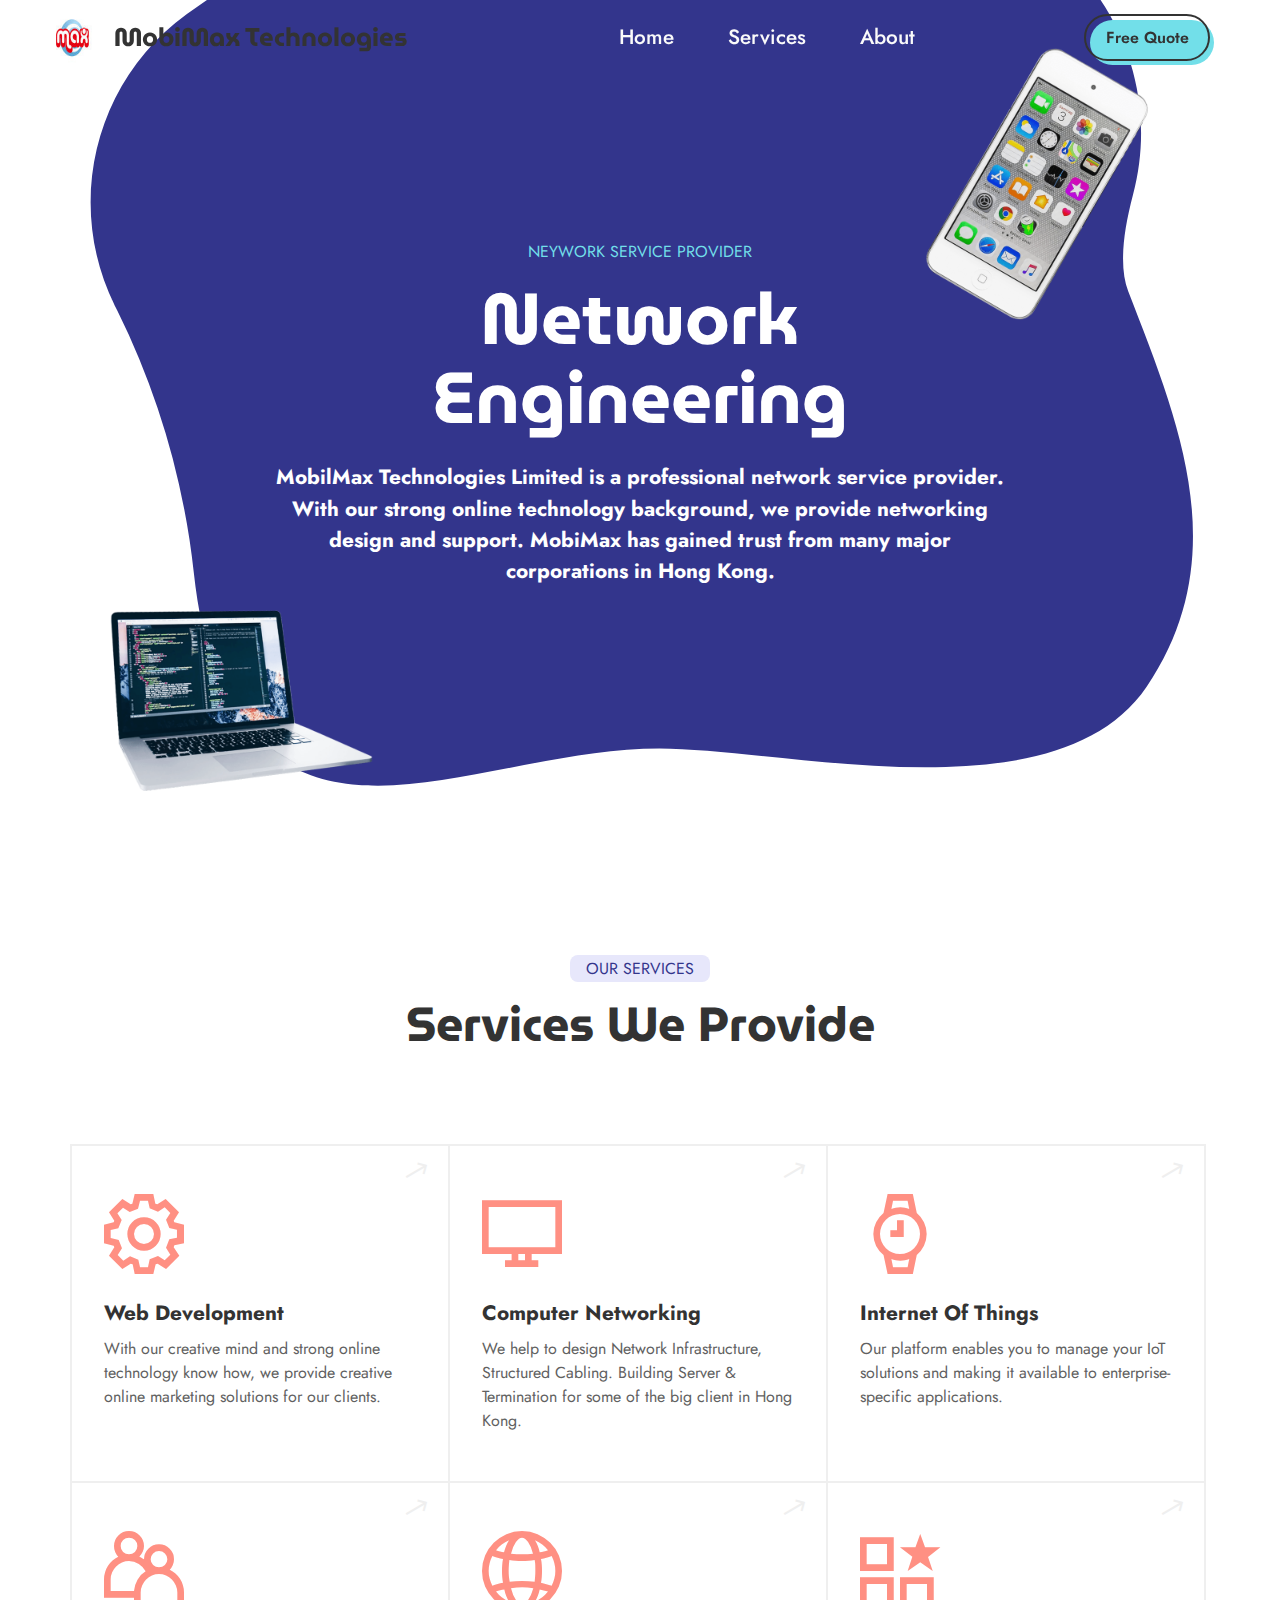
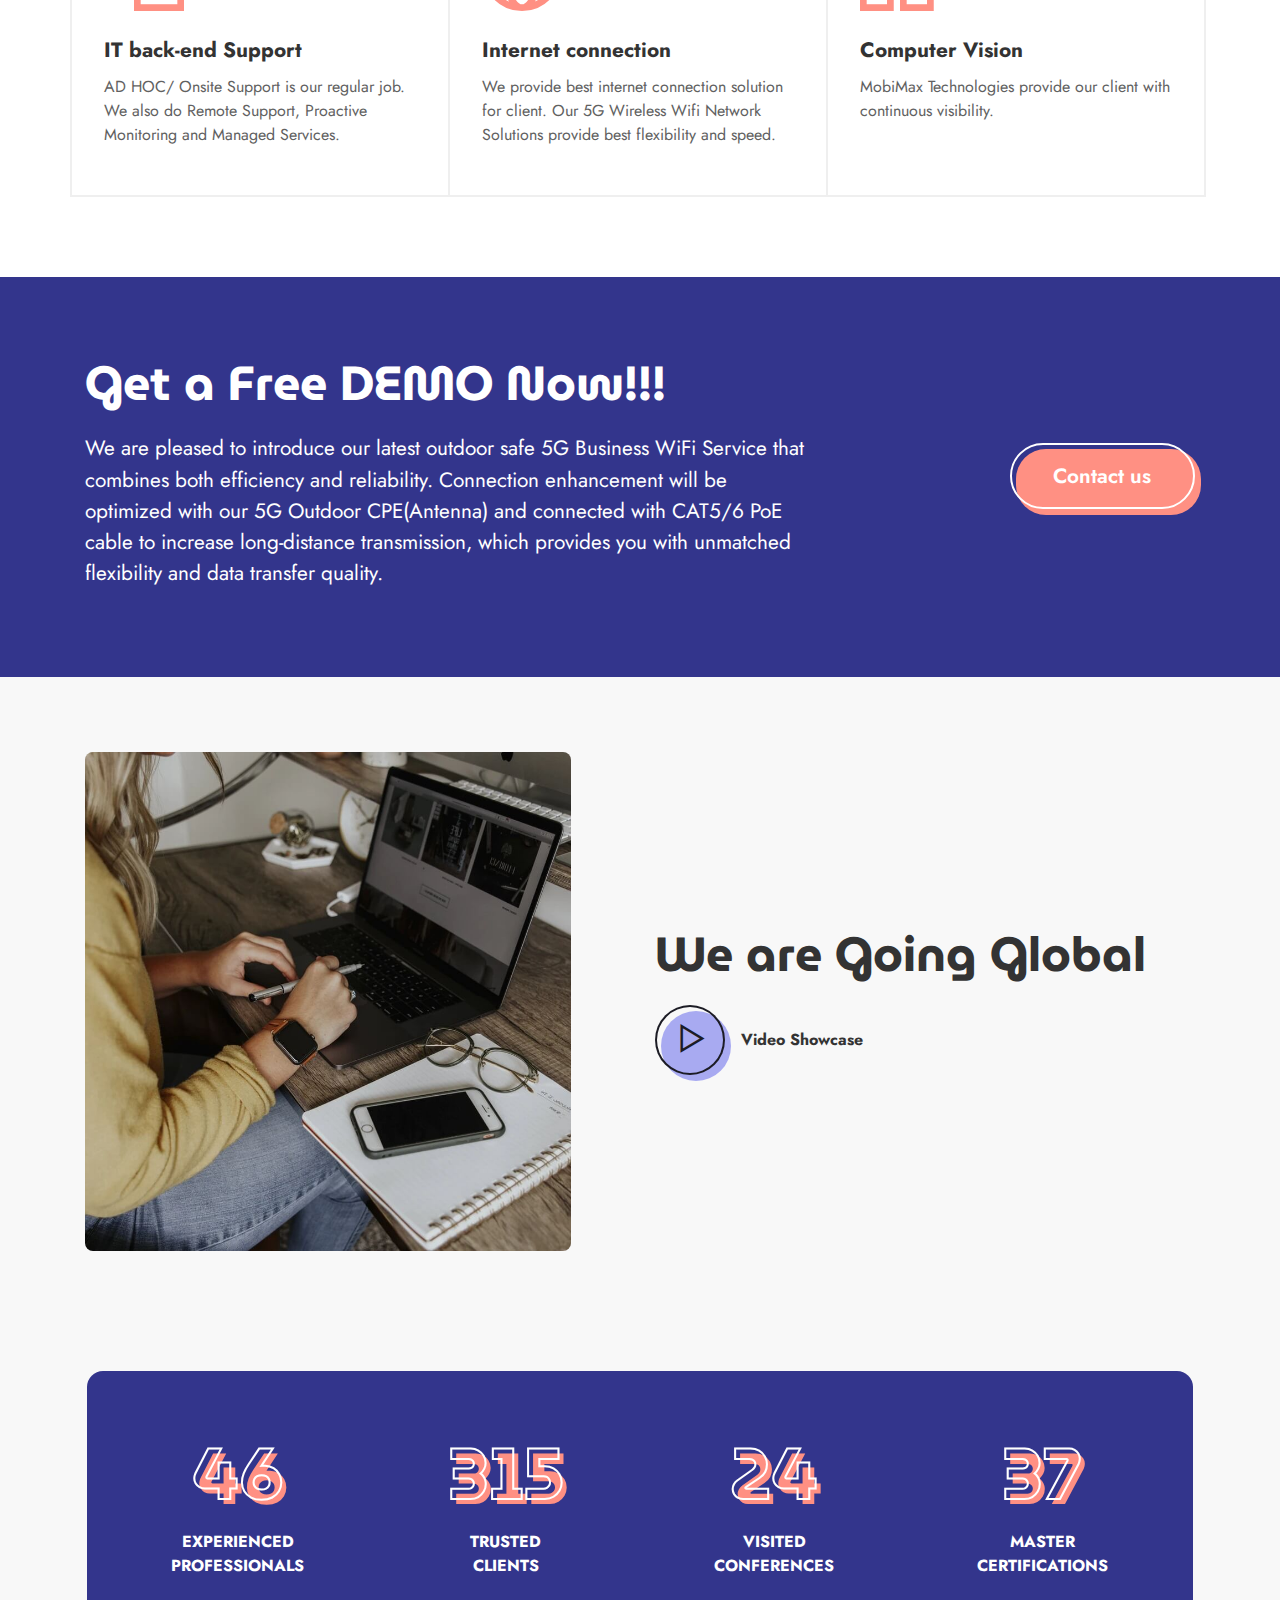
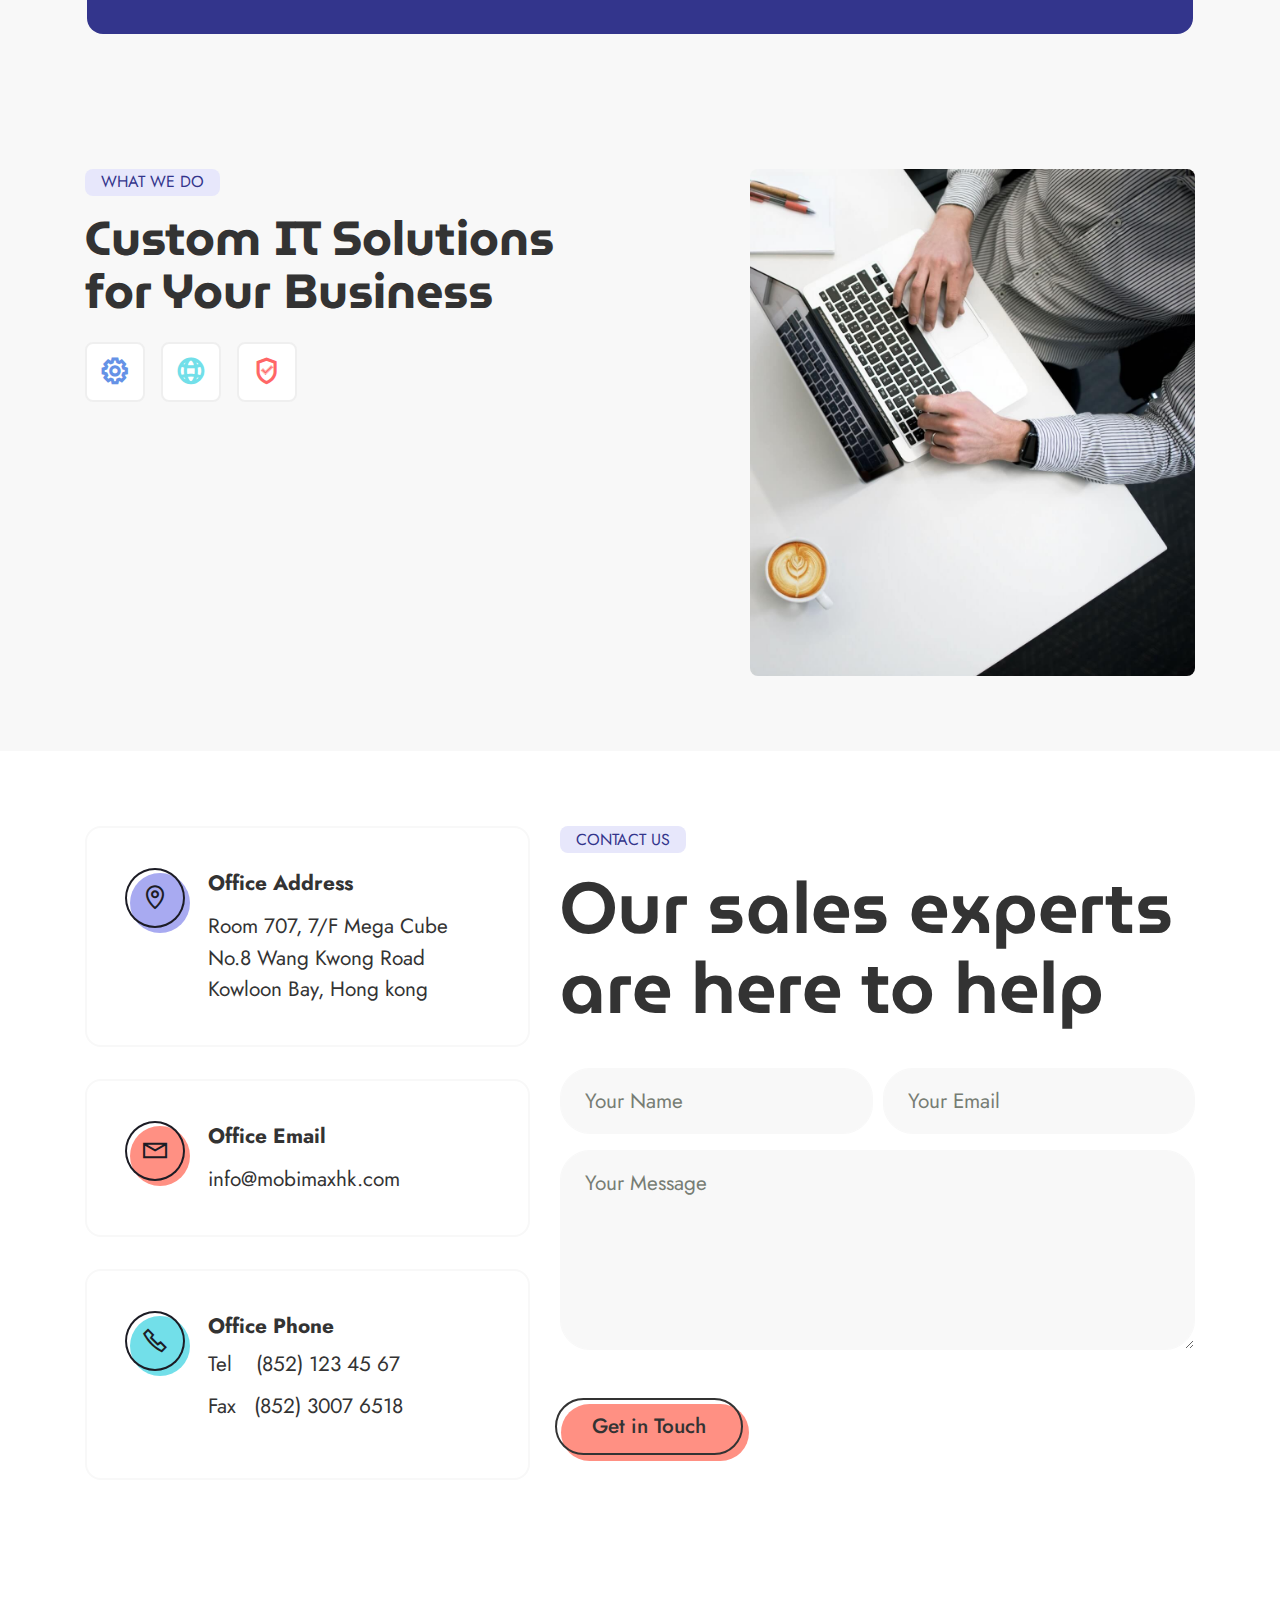
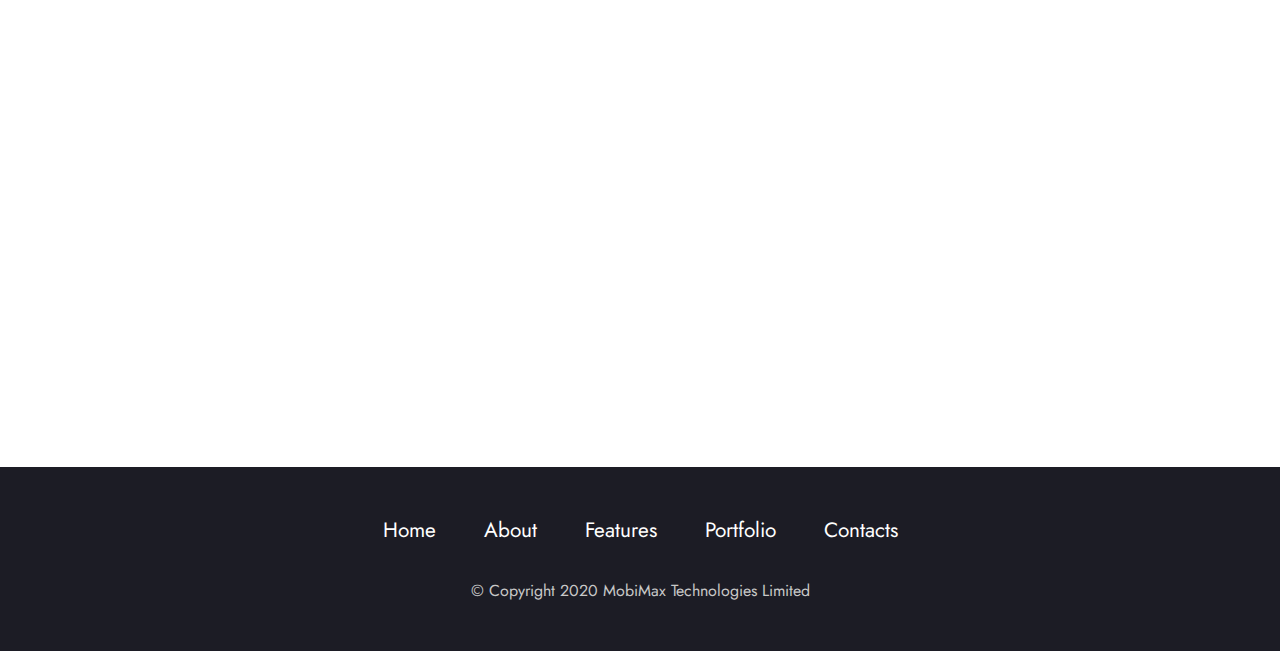
<file: index.html>
<!DOCTYPE html>
<html  >
<head>
  <!-- Site made with Mobirise Website Builder v4.12.4, https://mobirise.com -->
  <meta charset="UTF-8">
  <meta http-equiv="X-UA-Compatible" content="IE=edge">
  <meta name="generator" content="Mobirise v4.12.4, mobirise.com">
  <meta name="viewport" content="width=device-width, initial-scale=1, minimum-scale=1">
  <link rel="shortcut icon" href="assets/images/mobimax-logo-only-100x65.jpg" type="image/x-icon">
  <meta name="description" content="">
  
  
  <title>Home</title>
  <link rel="stylesheet" href="assets/web/assets/mobirise-icons/mobirise-icons.css">
  <link rel="stylesheet" href="assets/web/assets/mobirise-icons2/mobirise2.css">
  <link rel="stylesheet" href="assets/tether/tether.min.css">
  <link rel="stylesheet" href="assets/bootstrap/css/bootstrap.min.css">
  <link rel="stylesheet" href="assets/bootstrap/css/bootstrap-grid.min.css">
  <link rel="stylesheet" href="assets/bootstrap/css/bootstrap-reboot.min.css">
  <link rel="stylesheet" href="assets/dropdown/css/style.css">
  <link rel="stylesheet" href="assets/formstyler/jquery.formstyler.css">
  <link rel="stylesheet" href="assets/formstyler/jquery.formstyler.theme.css">
  <link rel="stylesheet" href="assets/datepicker/jquery.datetimepicker.min.css">
  <link rel="stylesheet" href="assets/socicon/css/styles.css">
  <link rel="stylesheet" href="assets/theme/css/style.css">
  <link rel="preload" as="style" href="assets/mobirise/css/mbr-additional.css"><link rel="stylesheet" href="assets/mobirise/css/mbr-additional.css" type="text/css">
  
  
  
</head>
<body>
  <section class="menu cid-ss5x7fSHlb" once="menu" id="menu1-2">
  
  <nav class="navbar navbar-dropdown navbar-fixed-top navbar-expand-lg">
    <div class="container-fluid">
      <div class="navbar-brand">
        <span class="navbar-logo">
          
            <img src="assets/images/mobimax-logo-only-100x65.jpg" alt="Mobirise" title="">
          
        </span>
        <span class="navbar-caption-wrap"><a class="navbar-caption text-black display-5" href="https://mobirise.com">MobiMax Technologies</a></span>
      </div>
      <button class="navbar-toggler" type="button" data-toggle="collapse" data-target="#navbarSupportedContent" aria-controls="navbarNavAltMarkup" aria-expanded="false" aria-label="Toggle navigation">
        <div class="hamburger">
          <span></span>
          <span></span>
          <span></span>
          <span></span>
        </div>
      </button>
      <div class="collapse navbar-collapse" id="navbarSupportedContent">
        <ul class="navbar-nav nav-dropdown" data-app-modern-menu="true"><li class="nav-item"><a class="nav-link link text-white display-7" href="index.html#header01-0">
              Home</a></li>
          <li class="nav-item"><a class="nav-link link text-white display-7" href="index.html#features012-1" aria-expanded="false">
              Services</a>
            
          </li>
          <li class="nav-item"><a class="nav-link link text-white display-7" href="index.html#video01-3">About</a>
          </li></ul>
        
        <div class="navbar-buttons mbr-section-btn"><a class="btn btn-sm btn-info-outline display-4" href="https://mobirise.com">Free
            Quote</a></div>
      </div>
    </div>
  </nav>

</section>

<section class="header1 cid-s5yW3vGMYM" id="header01-0">
    
    
    <svg version="1.1" xmlns="http://www.w3.org/2000/svg" xmlns:xlink="http://www.w3.org/1999/xlink" preserveAspectRatio="xMidYMid meet" viewBox="0 0 640 640" width="1150" height="1150">
        <defs>
            <path d="M591.7 245.6C618.95 316.15 651.66 392.09 601.95 465.7C552.23 539.31 399.63 500.01 330.83 500.01C253.43 500.01 172.9 542.43 119.05 505.87C93.07 488.24 77.27 453.64 71.67 402.08C66.16 351.48 51.8 302.24 29.22 256.61C19.23 236.4 34.81 267.91 27.68 253.49C-0.29 196.95 16.6 128.48 67.66 91.44C81.89 81.11 94.25 73.3 104.74 68.02C119.44 60.62 145.26 51.64 182.2 41.08C259.86 18.9 340.98 11.46 421.38 19.16C464.03 23.25 442.2 21.16 477.83 24.57C559.97 32.44 615.46 112.1 594.36 191.88C588.01 215.87 587.13 233.78 591.7 245.6Z" id="c1STRLUcV9"></path>
        </defs>
        <g>
            <g>
                <g>
                    <use xlink:href="#c1STRLUcV9" opacity="1" fill="#92d7e4" fill-opacity="1"></use>
                </g>
            </g>
        </g>
    </svg>
    <img class="image1" src="assets/images/phone.png" alt="Mobirise">
    <img class="image2" src="assets/images/laptop.png" alt="Mobirise">
    <div class="container">
        <div class="row justify-content-center">
            <div class="col-12 col-lg-8 align-center">
                <h2 class="mbr-section-subtitle mbr-fonts-style mb-3 display-4">
                    NEYWORK SERVICE PROVIDER</h2>
                <h1 class="mbr-section-title mbr-fonts-style mb-4 display-1"><strong>Network Engineering</strong></h1>
                <p class="mbr-text mbr-fonts-style mb-5 display-7"><strong>
                    MobilMax Technologies Limited is a professional network service provider. With our strong online technology background, we provide networking design and support. MobiMax has gained trust from many major corporations in Hong Kong.</strong><br></p>
                
            </div>
        </div>
    </div>
</section>

<section class="features12 cid-ss5tPDUfkE" id="features012-1">
    
    
    <div class="container">
        <div class="row">

            <div class="col-lg-12 col-md-12">
                <div class="align-wrapper align-left">
                    <h5 class="main-sub-title mbr-fonts-style mb-3 display-4">OUR SERVICES</h5>
                </div>
                <h3 class="main-title align-left mbr-fonts-style pb-3 display-2"><strong>Services We Provide</strong></h3>
                <p class="main-text align-left mbr-fonts-style pb-4 display-7">&nbsp;</p>
            </div>
        </div>
        <div class="row">
            <div class="card col-12 col-md-6 col-lg-4 md-pb">
                <span class="arrow mobi-mbri-right mobi-mbri"></span>
                <div class="card-wrapper align-left">
                    <span class="mbr-iconfont mobi-mbri-setting mobi-mbri"></span>
                    <div class="card-box">
                        <h4 class="card-title mbr-fonts-style mb-2 display-7"><strong>Web Development</strong></h4>
                        <h5 class="card-text mbr-fonts-style display-4">With our creative mind and strong online technology know how, we provide creative online marketing solutions for our clients.&nbsp;</h5>
                    </div>
                </div>
            </div>
            <div class="card col-12 col-md-6 col-lg-4 md-pb">
                <span class="arrow mobi-mbri-right mobi-mbri"></span>
                <div class="card-wrapper align-left">
                    <span class="mbr-iconfont mobi-mbri-desktop mobi-mbri"></span>
                    <div class="card-box">
                        <h4 class="card-title mbr-fonts-style mb-2 display-7"><strong>Computer Networking</strong></h4>
                        <h5 class="card-text mbr-fonts-style display-4">We help to design Network Infrastructure, Structured Cabling. Building Server &amp; Termination for some of the big client in Hong Kong.&nbsp;</h5>
                    </div>
                </div>
            </div>
            <div class="card col-12 col-md-6 col-lg-4 md-pb">
                <span class="arrow mobi-mbri-right mobi-mbri"></span>
                <div class="card-wrapper align-left">
                    <span class="mbr-iconfont mobi-mbri-watch mobi-mbri"></span>
                    <div class="card-box">
                        <h4 class="card-title mbr-fonts-style mb-2 display-7"><strong>Internet Of Things</strong></h4>
                        <h5 class="card-text mbr-fonts-style display-4">Our platform enables you to manage your IoT solutions and making it available to enterprise-specific applications.</h5>
                    </div>
                </div>
            </div>
            <div class="card col-12 col-md-6 col-lg-4 md-pb">
                <span class="arrow mobi-mbri-right mobi-mbri"></span>
                <div class="card-wrapper align-left">
                    <span class="mbr-iconfont mobi-mbri-users mobi-mbri"></span>
                    <div class="card-box">
                        <h4 class="card-title mbr-fonts-style mb-2 display-7"><strong>IT back-end Support</strong></h4>
                        <h5 class="card-text mbr-fonts-style display-4">AD HOC/ Onsite Support is our regular job. We also do Remote Support, Proactive Monitoring and Managed Services.&nbsp;</h5>
                    </div>
                </div>
            </div>
            <div class="card col-12 col-md-6 col-lg-4 md-pb">
                <span class="arrow mobi-mbri-right mobi-mbri"></span>
                <div class="card-wrapper align-left">
                    <span class="mbr-iconfont mobi-mbri-globe-2 mobi-mbri"></span>
                    <div class="card-box">
                        <h4 class="card-title mbr-fonts-style mb-2 display-7"><strong>Internet connection&nbsp;</strong></h4>
                        <h5 class="card-text mbr-fonts-style display-4">We provide best internet connection solution for client. Our 5G  Wireless Wifi Network Solutions provide best flexibility and speed. &nbsp;</h5>
                    </div>
                </div>
            </div>
            <div class="card col-12 col-md-6 col-lg-4 md-pb">
                <span class="arrow mobi-mbri-right mobi-mbri"></span>
                <div class="card-wrapper align-left">
                    <span class="mbr-iconfont mobi-mbri-features mobi-mbri"></span>
                    <div class="card-box">
                        <h4 class="card-title mbr-fonts-style mb-2 display-7"><strong>Computer Vision</strong></h4>
                        <h5 class="card-text mbr-fonts-style display-4">MobiMax Technologies provide our client with continuous visibility.&nbsp;</h5>
                    </div>
                </div>
            </div>
        </div>
    </div>
</section>

<section class="info1 cid-s5yWbY8QNg" id="info01-4">
    
    
    <div class="align-left container">
        <div class="row justify-content-center">
            <div class="col-12 col-lg-8">
                <h3 class="mbr-section-title mb-4 mbr-fonts-style display-2"><strong>Get a Free DEMO Now!!!</strong></h3>
                <p class="mbr-text mb-2 mbr-fonts-style display-7">
                    We are pleased to introduce our latest outdoor safe 5G Business WiFi Service that combines both efficiency and reliability. Connection enhancement will be optimized with our 5G Outdoor CPE(Antenna) and connected with CAT5/6 PoE cable to increase long-distance transmission, which provides you with unmatched flexibility and data transfer quality.&nbsp;</p>
            </div>
            <div class="col-12 col-lg-4 my-auto align-right">

                <div class="mbr-section-btn"><a class="btn btn-lg btn-secondary-outline display-7" href="index.html#form02-i">Contact
                        us</a></div>
            </div>
        </div>
    </div>
</section>

<section class="video1 cid-s5yWbaMzFP" id="video01-3">
    

    
    <div class="container">
        <div class="row">
            <div class="col-lg-6 col-md-12 md-pb">
                <img src="assets/images/03.jpg" alt="Mobirise" title="">
            </div>
            <div class="col-lg-6 col-md-12  my-auto">
                <div class="align-wrapper align-left">
                    
                </div>
                <h2 class="main-title align-left mbr-fonts-style pb-3 display-2"><strong>We are Going Global</strong></h2>
                

                <div class="link-align-wrapper align-left">
                    <div class="inline-wrapper">
                        <div class="link-text-wrapper mbr-flex">
                            <div class="link-wrapper">
                                <span class="icon-bg icon1"></span>
                                <a class="iconfont-wrapper mbr-media show-modal" data-toggle="modal" data-target=".w1" href="#">
                                    <span class="p-2 mbr-iconfont mobi-mbri-play mobi-mbri"></span>
                                </a>



                            </div>
                            <p class="link align-left mbr-fonts-style display-4"><strong>Video Showcase&nbsp;</strong><br></p>
                        </div>
                    </div>
                </div>
            </div>
        </div>

        <div class="modalWindow w1" style="display: none;">
            <div class="modalWindow-container">
                <div class="modalWindow-video-container">
                    <div class="modalWindow-video">
                        <iframe width="100%" height="100%" frameborder="0" allowfullscreen="1" data-src="https://www.youtube.com/watch?v=J21qu_vspfg"></iframe>
                    </div>
                    <a class="close" role="button" data-dismiss="modal">
                        <span aria-hidden="true" class="mbri-close mbr-iconfont closeModal"></span>
                        <span class="sr-only">Close</span>
                    </a>
                </div>
            </div>
        </div>





    </div>
</section>

<section class="counters1 counters cid-s5yWfYKaME" id="counters01-7">
    

    
    <div class="container">
        <div class="row">
            <div class="col-lg-12">
                
                
            </div>
        </div>
        <div class="row wrapper justify-content-center">
            <div class="card p-3 align-center col-12 col-md-6 col-lg-3">
                <div class="panel-item">
                    <div class="card-text">
                        <h3 class="count mbr-bold pt-3 pb-2 mbr-fonts-style display-1">
                            46</h3>
                        <h4 class="mbr-content-title mbr-bold mbr-fonts-style display-4">EXPERIENCED PROFESSIONALS</h4>
                        
                    </div>
                </div>
            </div>
            <div class="card p-3 align-center col-12 col-md-6 col-lg-3">
                <div class="panel-item">

                    <div class="card-text">
                        <h3 class="count pt-3 mbr-bold pb-2 mbr-fonts-style display-1">315</h3>
                        <h4 class="mbr-content-title mbr-bold mbr-fonts-style display-4">
                            TRUSTED
                            <div>CLIENTS</div>
                        </h4>
                        
                    </div>
                </div>
            </div>
            <div class="card p-3 align-center col-12 col-md-6 col-lg-3">
                <div class="panel-item">

                    <div class="card-text">
                        <h3 class="count pt-3 mbr-bold pb-2 mbr-fonts-style display-1">
                            24</h3>
                        <h4 class="mbr-content-title mbr-bold mbr-fonts-style display-4">VISITED <br>CONFERENCES</h4>
                        
                    </div>
                </div>
            </div>
            <div class="card p-3 align-center col-12 col-md-6 col-lg-3">
                <div class="panel-item">

                    <div class="card-texts">
                        <h3 class="count pt-3 mbr-bold pb-2 mbr-fonts-style display-1">
                            37</h3>
                        <h4 class="mbr-content-title mbr-bold mbr-fonts-style display-4">MASTER <br>CERTIFICATIONS</h4>
                        
                    </div>
                </div>
            </div>
        </div>
    </div>
</section>

<section class="features11 cid-s5yWKz5cqB" id="features011-c">
    
    
    <div class="container">
        <div class="row">
            <div class="col-lg-6 hover col-md-12 md-pb">
                <div class="align-wrapper align-left">
                    <h5 class="main-sub-title mbr-fonts-style mb-3 display-4">WHAT WE DO</h5>
                </div>
                <h2 class="main-title align-left mbr-fonts-style pb-3 display-2"><strong>Custom IT Solutions for Your Business</strong>
                </h2>
                <div class="wrapper">
                    <div class="icon-wrapper border1">
                        <span class="mbr-iconfont icon1 mobi-mbri-setting mobi-mbri"></span>
                    </div>

                    <div class="icon-wrapper border2">
                        <span class="mbr-iconfont icon2 mobi-mbri-globe-2 mobi-mbri"></span>
                    </div>

                    <div class="icon-wrapper border3">
                        <span class="mbr-iconfont icon3 mobi-mbri-protect mobi-mbri"></span>
                    </div>
                </div>
                

                
                
            </div>
            <div class="col-lg-5 col-md-12 md-pb">
                <img src="assets/images/01.jpg" alt="Mobirise" title="">
            </div>
        </div>
    </div>
</section>

<section class="form2 cid-s5yXjEP8p2" id="form02-i">
    
    
    <div class="container">
        <div class="row">
            <div class="col-lg-5 md-pb">
                <div class="card col-12">
                    <div class="card-wrapper">
                        <a class="iconfont-wrapper" href="https://mobiri.se" target="_blank">
                            <span class="icon-bg icon1"></span>
                            <span class="p-2 mbr-iconfont mobi-mbri-map-pin mobi-mbri"></span>
                        </a>
                        <div class="card-box my-auto">
                            <h3 class="card-title mbr-fonts-style display-7"><strong>Office Address</strong></h3>

                            <h5 class="card-text mbr-fonts-style display-7">Room 707, 7/F Mega Cube<div>No.8 Wang Kwong Road</div><div>Kowloon Bay, Hong kong</div></h5>
                        </div>
                    </div>
                </div>
                <div class="card col-12">
                    <div class="card-wrapper">
                        <a class="iconfont-wrapper" href="https://mobiri.se" target="_blank">
                            <span class="icon-bg icon2"></span>
                            <span class="p-2 mbr-iconfont mobi-mbri-letter mobi-mbri"></span>
                        </a>
                        <div class="card-box my-auto">
                            <h3 class="card-title mbr-fonts-style display-7"><strong>Office Email</strong></h3>
                            <h5 class="card-text mbr-fonts-style display-7">info@mobimaxhk.com</h5>
                        </div>
                    </div>
                </div>
                <div class="card col-12">
                    <div class="card-wrapper">
                        <a class="iconfont-wrapper" href="https://mobiri.se" target="_blank">
                            <span class="icon-bg icon3"></span>
                            <span class="p-2 mbr-iconfont mobi-mbri-phone mobi-mbri"></span>
                        </a>
                        <div class="card-box my-auto">
                            <h3 class="card-title mbr-fonts-style display-7"><strong>Office Phone</strong></h3>
                            <h5 class="card-text mbr-fonts-style display-7"><p>Tel&nbsp;&nbsp;&nbsp;&nbsp;(852) 123 45 67</p><p>
                                </p><div>Fax&nbsp;&nbsp;&nbsp;(852) 3007 6518</div>
                            <p></p></h5>
                        </div>
                    </div>
                </div>
            </div>
            <div class="col-lg-7 mx-auto mbr-form" data-form-type="formoid">
                <div class="row justify-content-center pb-4">
                    <div class="col-md-12 col-lg-12 col-12">
                        <div class="align-wrapper align-left">
                            <h5 class="main-sub-title mbr-fonts-style mb-3 display-4">CONTACT US                          </h5>
                        </div>

                        <h4 class="mbr-section-title mbr-fonts-style align-left mb-3 display-1">Our sales experts are here to help</h4>

                        <h5 class="mbr-section-subtitle mbr-fonts-style align-left mb-2 display-7"> </h5>
                    </div>
                </div>
                <!--Formbuilder Form-->
                <form action="https://mobirise.com/" method="POST" class="mbr-form form-with-styler" data-form-title="Form Name"><input type="hidden" name="email" data-form-email="true" value="DUsp+jeLiBpgKziahRGOiGo94x95cBR8EkQFNt+h9QYsBEAvb3XF6oiru7cYPY5uQRESJPzNL1d5gc4aHJnpLky5xzFekTvwzgyYiTmY7jjEVVzwDrDP4AJjLwJHfMOP.wwQgvZiZFCoyCgp3u/Syd2ETuEeo4jZdNhu2OVpplCmyPIUBzNNtuBS5z7Dg9fXXFUpUPlqQU2YDzAAU1ENvaWku7p9VTjlnN1b8nV4EFdFE82vzRDf8LohLAOmdZWvR">
                    <div class="form-row">
                        <div hidden="hidden" data-form-alert="" class="alert alert-success col-12">Thanks for filling out
                            the form!</div>
                        <div hidden="hidden" data-form-alert-danger="" class="alert alert-danger col-12">Oops...! some
                            problem!</div>
                    </div>
                    <div class="dragArea form-row">
                        <div class="col-lg-6 col-md-12 col-sm-12 form-group" data-for="name">
                            <input type="text" name="name" placeholder="Your Name" data-form-field="name" class="form-control display-7" value="" id="name-form02-i">
                        </div>
                        <div class="col-lg-6 col-md-12 col-sm-12 form-group" data-for="email">
                            <input type="email" name="email" placeholder="Your Email" data-form-field="email" class="form-control display-7" value="" id="email-form02-i">
                        </div>
                        <div data-for="message" class="col-lg-12 col-md-12 col-sm-12 form-group">
                            <textarea name="message" placeholder="Your Message" data-form-field="message" class="form-control display-7" id="message-form02-i"></textarea>
                        </div>
                        <div class="col-auto"><button type="submit" class="btn btn-secondary-outline display-7">Get in Touch</button></div>
                    </div>
                </form>
                <!--Formbuilder Form-->
            </div>
        </div>
    </div>
</section>

<section class="map1 cid-s5yXljrOkh" id="map01-j">
    
    <div>

        
        
        <div class="google-map"><iframe frameborder="0" style="border:0" src="https://www.google.com/maps/embed?pb=!1m18!1m12!1m3!1d3690.830883409152!2d114.20444651493445!3d22.322234785312208!2m3!1f0!2f0!3f0!3m2!1i1024!2i768!4f13.1!3m3!1m2!1s0x34040133ac4455b5%3A0xfee46804f32098c2!2z5Lmd6b6N54Gj5a6P5YWJ6YGTOOiZn-WJteixquWdig!5e0!3m2!1szh-TW!2shk!4v1616137065726!5m2!1szh-TW!2shk" allowfullscreen=""></iframe></div>
    </div>
</section>

<section class="footer1 cid-s5yXlY1rw2" once="footers" id="footer01-k">
    

    

    <div class="container">
        <div class="media-container-row align-center mbr-white">
            <div class="row row-links">
                <ul class="foot-menu">
                    
                    
                    
                    
                    
                <li class="foot-menu-item mbr-fonts-style display-7">Home</li><li class="foot-menu-item mbr-fonts-style display-7">About</li><li class="foot-menu-item mbr-fonts-style display-7">Features</li><li class="foot-menu-item mbr-fonts-style display-7">Portfolio</li><li class="foot-menu-item mbr-fonts-style display-7">Contacts</li></ul>
            </div>
            
            <div class="row row-copirayt">
                <p class="mbr-text mb-0 mbr-fonts-style mbr-white align-center display-4">
                    © Copyright 2020 MobiMax Technologies Limited</p>
            </div>
        </div>
    </div>
</section>


  <script src="assets/web/assets/jquery/jquery.min.js"></script>
  <script src="assets/popper/popper.min.js"></script>
  <script src="assets/tether/tether.min.js"></script>
  <script src="assets/bootstrap/js/bootstrap.min.js"></script>
  <script src="assets/dropdown/js/nav-dropdown.js"></script>
  <script src="assets/dropdown/js/navbar-dropdown.js"></script>
  <script src="assets/touchswipe/jquery.touch-swipe.min.js"></script>
  <script src="assets/playervimeo/vimeo_player.js"></script>
  <script src="assets/viewportchecker/jquery.viewportchecker.js"></script>
  <script src="assets/formstyler/jquery.formstyler.js"></script>
  <script src="assets/formstyler/jquery.formstyler.min.js"></script>
  <script src="assets/datepicker/jquery.datetimepicker.full.js"></script>
  <script src="assets/smoothscroll/smooth-scroll.js"></script>
  <script src="assets/theme/js/script.js"></script>
  <script src="assets/formoid/formoid.min.js"></script>
  
  
</body>
</html>
</file>
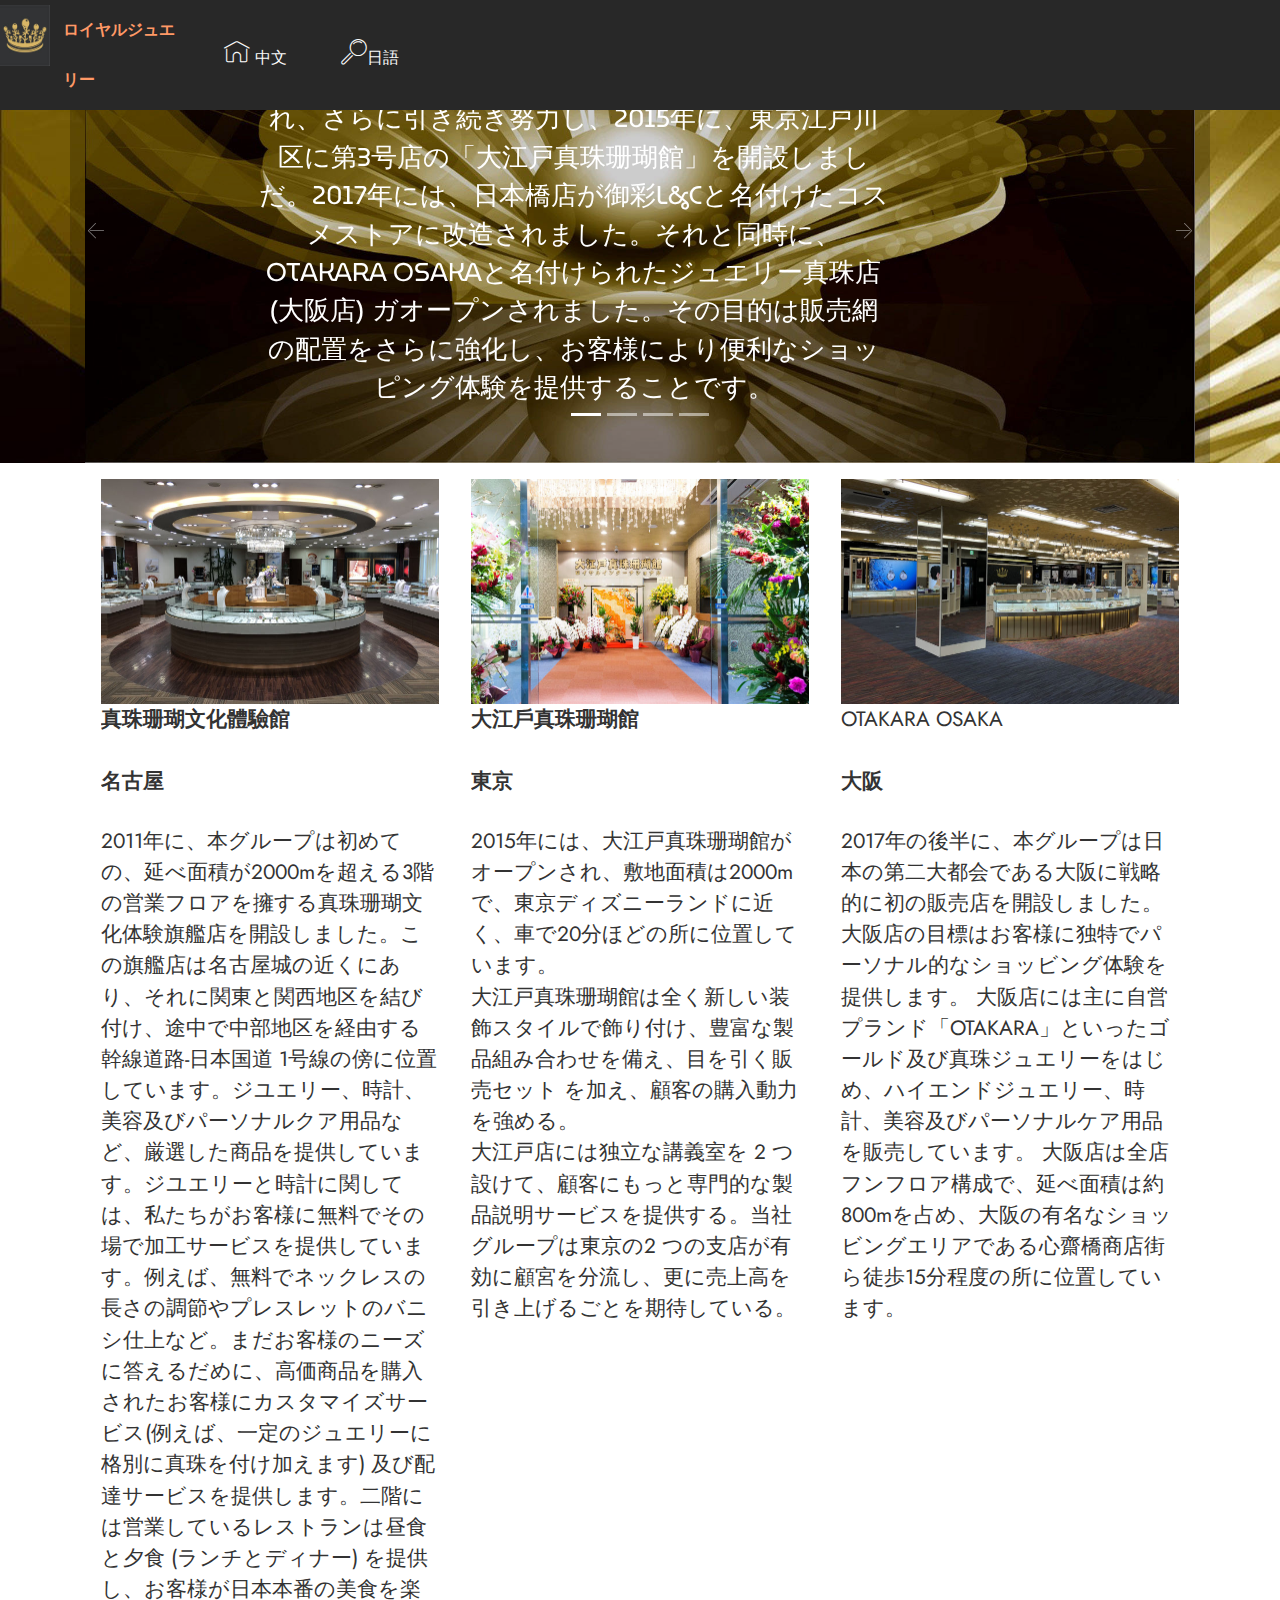
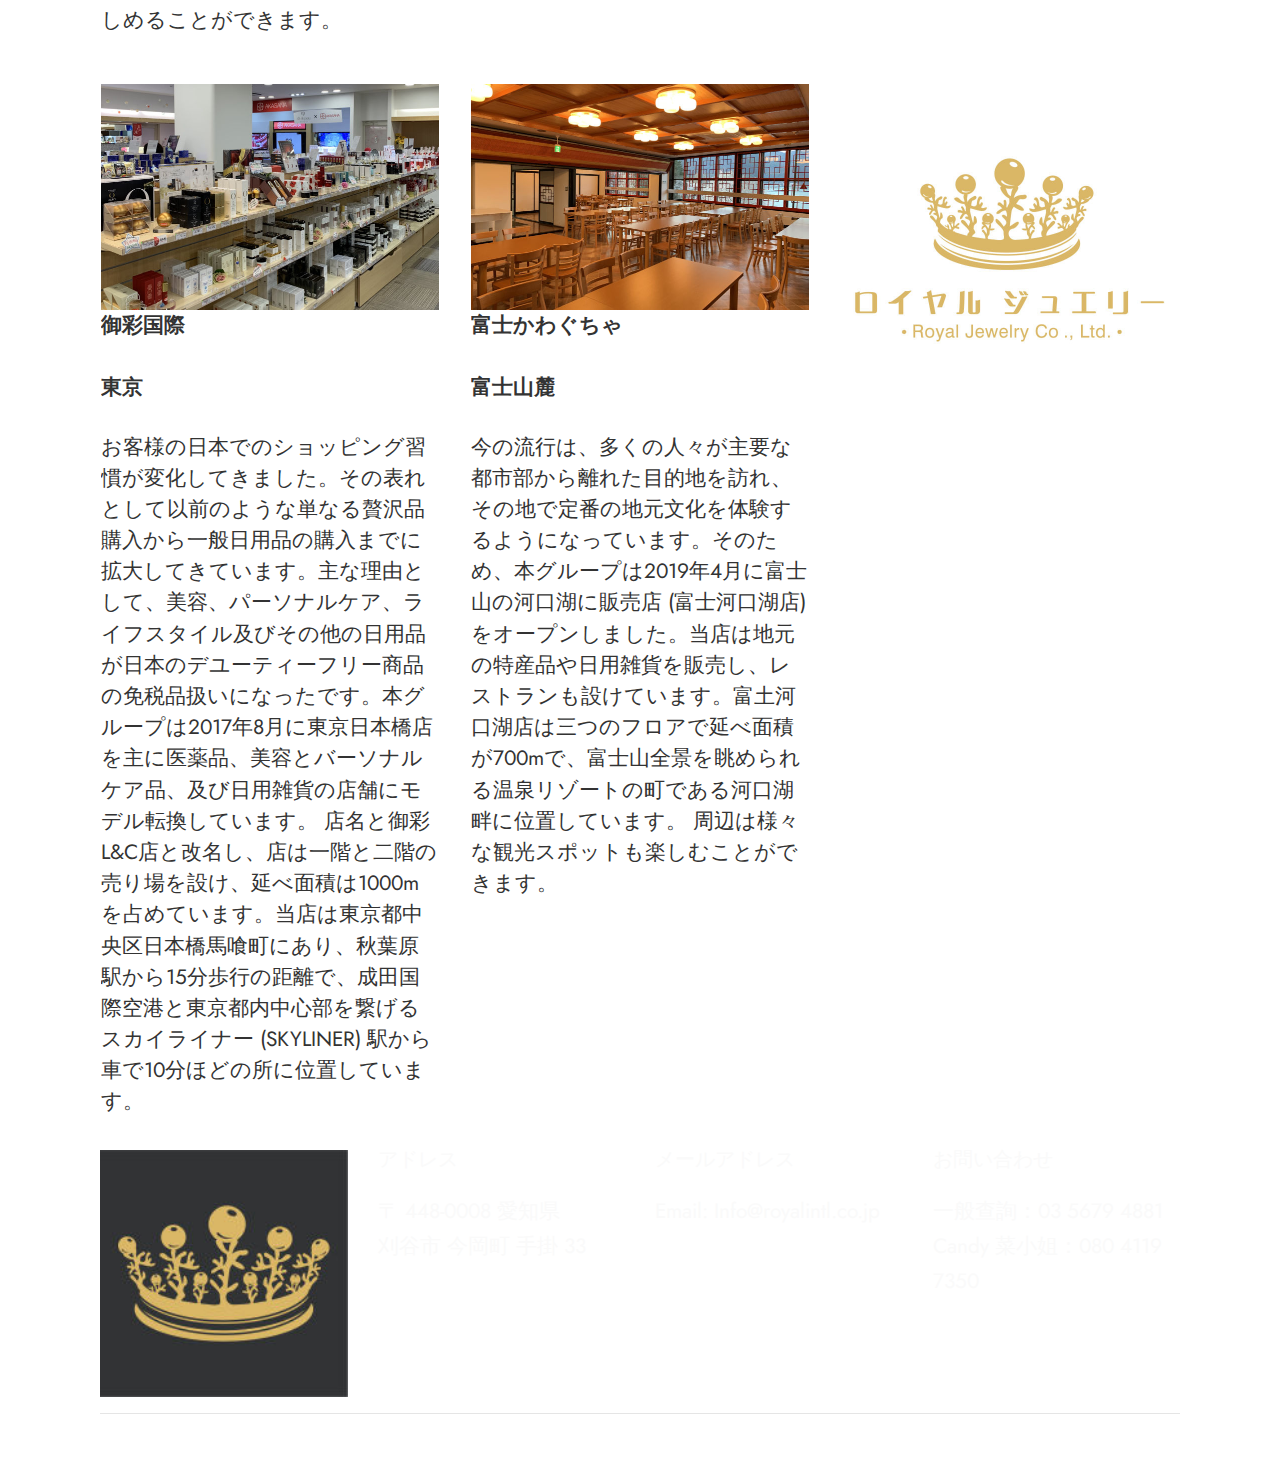
<file: index_jpn.html>
<!DOCTYPE html>
<html  >
<head>
  <!-- Site made with Mobirise Website Builder v4.12.4, https://mobirise.com -->
  <meta charset="UTF-8">
  <meta http-equiv="X-UA-Compatible" content="IE=edge">
  <meta name="generator" content="Mobirise v4.12.4, mobirise.com">
  <meta name="viewport" content="width=device-width, initial-scale=1, minimum-scale=1">
  <link rel="shortcut icon" href="assets/images/gold-logo-on-515151rgb-blk-134x134.jpg" type="image/x-icon">
  <meta name="description" content="">
  
  
  <title>JPN</title>
  <link rel="stylesheet" href="assets/web/assets/mobirise-icons/mobirise-icons.css">
  <link rel="stylesheet" href="assets/bootstrap/css/bootstrap.min.css">
  <link rel="stylesheet" href="assets/bootstrap/css/bootstrap-grid.min.css">
  <link rel="stylesheet" href="assets/bootstrap/css/bootstrap-reboot.min.css">
  <link rel="stylesheet" href="assets/socicon/css/styles.css">
  <link rel="stylesheet" href="assets/dropdown/css/style.css">
  <link rel="stylesheet" href="assets/tether/tether.min.css">
  <link rel="stylesheet" href="assets/theme/css/style.css">
  <link rel="preload" as="style" href="assets/mobirise/css/mbr-additional.css"><link rel="stylesheet" href="assets/mobirise/css/mbr-additional.css" type="text/css">
  
  
  
</head>
<body>
  <section class="menu cid-s5IEIv1zU6" once="menu" id="menu1-h">

    

    <nav class="navbar navbar-expand beta-menu navbar-dropdown align-items-center navbar-fixed-top navbar-toggleable-sm">
        <button class="navbar-toggler navbar-toggler-right" type="button" data-toggle="collapse" data-target="#navbarSupportedContent" aria-controls="navbarSupportedContent" aria-expanded="false" aria-label="Toggle navigation">
            <div class="hamburger">
                <span></span>
                <span></span>
                <span></span>
                <span></span>
            </div>
        </button>
        <div class="menu-logo">
            <div class="navbar-brand">
                <span class="navbar-logo">
                    
                         <img src="assets/images/gold-logo-on-515151rgb-blk-134x134.jpg" alt="Mobirise" title="" style="height: 3.8rem;">
                    
                </span>
                <span class="navbar-caption-wrap"><a class="navbar-caption text-danger display-4" href="index.html">
                        ロイヤルジュエリー
                    </a></span>
            </div>
        </div>
        <div class="collapse navbar-collapse" id="navbarSupportedContent">
            <ul class="navbar-nav nav-dropdown nav-right" data-app-modern-menu="true"><li class="nav-item">
                    <a class="nav-link link text-white display-4" href="index.html" aria-expanded="false">
                        <span class="mbri-home mbr-iconfont mbr-iconfont-btn"></span>
                        中文</a>
                </li>
                <li class="nav-item">
                    <a class="nav-link link text-white display-4" href="index_jpn.html#slider1-i">
                        <span class="mbri-search mbr-iconfont mbr-iconfont-btn"></span>日語</a>
                </li></ul>
            
        </div>
    </nav>
</section>

<section class="engine"><a href="https://mobirise.info/d">free web maker</a></section><section class="carousel slide cid-s5IEIwRVAF" data-interval="false" id="slider1-i">

    

    <div class="full-screen"><div class="mbr-slider slide carousel" data-keyboard="false" data-ride="carousel" data-interval="3000" data-pause="true"><ol class="carousel-indicators"><li data-app-prevent-settings="" data-target="#slider1-i" class=" active" data-slide-to="0"></li><li data-app-prevent-settings="" data-target="#slider1-i" data-slide-to="1"></li><li data-app-prevent-settings="" data-target="#slider1-i" data-slide-to="2"></li><li data-app-prevent-settings="" data-target="#slider1-i" data-slide-to="3"></li></ol><div class="carousel-inner" role="listbox"><div class="carousel-item slider-fullscreen-image active" data-bg-video-slide="false" style="background-image: url(assets/images/fan-pearl-1920800.jpeg-1920x800.jpg);"><div class="container container-slide"><div class="image_wrapper"><div class="mbr-overlay" style="opacity: 0.2;"></div><img src="assets/images/fan-pearl-1920800.jpeg-1920x800.jpg" alt="" title=""><div class="carousel-caption justify-content-center"><div class="col-10 align-center"><h2 class="mbr-fonts-style display-2">御宝國際<br><br></h2><p class="lead mbr-text mbr-fonts-style display-5">本グループは2011年に成立され、2012年に名古屋に隣接する刈谷市に観光販売店第1号店 (名古屋店) をグランドオープンしました。名古屋には旗艦店が開設された後、2013年には東京日本橋に第2号店が開かれ、さらに引き続き努力し、2015年に、東京江戸川区に第3号店の「大江戸真珠珊瑚館」を開設しましだ。2017年には、日本橋店が御彩L&amp;Cと名付けたコスメストアに改造されました。それと同時に、OTAKARA OSAKAと名付けられたジュエリー真珠店 (大阪店) ガオープンされました。その目的は販売網の配置をさらに強化し、お客様により便利なショッピング体験を提供することです。</p></div></div></div></div></div><div class="carousel-item slider-fullscreen-image" data-bg-video-slide="false" style="background-image: url(assets/images/mabe-1600x1112.jpg);"><div class="container container-slide"><div class="image_wrapper"><img src="assets/images/mabe-1600x1112.jpg" alt="" title=""><div class="carousel-caption justify-content-center"><div class="col-10 align-left"></div></div></div></div></div><div class="carousel-item slider-fullscreen-image" data-bg-video-slide="false" style="background-image: url(assets/images/2019-02-16-12.52.14-1920x1280.jpg);"><div class="container container-slide"><div class="image_wrapper"><img src="assets/images/2019-02-16-12.52.14-1920x1280.jpg" alt="" title=""><div class="carousel-caption justify-content-center"><div class="col-10 align-right"></div></div></div></div></div><div class="carousel-item slider-fullscreen-image" data-bg-video-slide="false" style="background-image: url(assets/images/2pearl-1920x1280.jpg);"><div class="container container-slide"><div class="image_wrapper"><img src="assets/images/2pearl-1920x1280.jpg" alt="" title=""><div class="carousel-caption justify-content-center"><div class="col-10 align-right"></div></div></div></div></div></div><a data-app-prevent-settings="" class="carousel-control carousel-control-prev" role="button" data-slide="prev" href="#slider1-i"><span aria-hidden="true" class="mbri-left mbr-iconfont"></span><span class="sr-only">Previous</span></a><a data-app-prevent-settings="" class="carousel-control carousel-control-next" role="button" data-slide="next" href="#slider1-i"><span aria-hidden="true" class="mbri-right mbr-iconfont"></span><span class="sr-only">Next</span></a></div></div>

</section>

<section class="features2 cid-s5IEIyogEY" id="features2-j">

    

    
    
    <div class="container">
        <div class="media-container-row">
            <div class="card p-3 col-12 col-md-6 col-lg-4">
                <div class="card-wrapper">
                    <div class="card-img">
                        <img src="assets/images/2019-02-16-12.52.14-676x451.jpg" alt="Mobirise" title="">
                    </div>
                    <div class="card-box">
                        <h4 class="card-title pb-3 mbr-fonts-style display-7"><strong>真珠珊瑚文化體驗館</strong><br><strong><br></strong><strong>名古屋&nbsp;</strong></h4>
                        <p class="mbr-text mbr-fonts-style display-7">2011年に、本グループは初めての、延べ面積が2000mを超える3階の営業フロアを擁する真珠珊瑚文化体験旗艦店を開設しました。この旗艦店は名古屋城の近くにあり、それに関東と関西地区を結び付け、途中で中部地区を経由する幹線道路-日本国道 1号線の傍に位置しています。ジユエリー、時計、美容及びパーソナルクア用品など、厳選した商品を提供しています。ジユエリーと時計に関しては、私たちがお客様に無料でその場で加工サービスを提供しています。例えば、無料でネックレスの長さの調節やプレスレットのバニシ仕上など。まだお客様のニーズに答えるだめに、高価商品を購入されたお客様にカスタマイズサービス(例えば、一定のジュエリーに格別に真珠を付け加えます) 及び配達サービスを提供します。二階には営業しているレストランは昼食と夕食 (ランチとディナー) を提供し、お客様が日本本番の美食を楽しめることができます。</p>
                    </div>
                </div>
            </div>

            <div class="card p-3 col-12 col-md-6 col-lg-4">
                <div class="card-wrapper">
                    <div class="card-img">
                        <img src="assets/images/taxf-4-2-676x451.jpg" alt="Mobirise" title="">
                    </div>
                    <div class="card-box ">
                        <h4 class="card-title pb-3 mbr-fonts-style display-7"><strong>
                            大江戶真珠珊瑚館</strong><br><br><strong>東京</strong></h4>
                        <p class="mbr-text mbr-fonts-style display-7">2015年には、大江戸真珠珊瑚館がオープンされ、敷地面積は2000mで、東京ディズニーランドに近く、車で20分ほどの所に位置しています。
<br>大江戸真珠珊瑚館は全く新しい装飾スタイルで飾り付け、豊富な製品組み合わせを備え、目を引く販売セット を加え、顧客の購入動力を強める。
<br>大江戸店には独立な講義室を 2 つ設けて、顧客にもっと専門的な製品説明サービスを提供する。当社グループは東京の2 つの支店が有効に顧宮を分流し、更に売上高を引き上げるごとを期待している。</p>
                    </div>
                </div>
            </div>

            <div class="card p-3 col-12 col-md-6 col-lg-4">
                <div class="card-wrapper">
                    <div class="card-img">
                        <img src="assets/images/2018-09-03-13.43.24-676x451.jpg" alt="Mobirise" title="">
                    </div>
                    <div class="card-box">
                        <h4 class="card-title pb-3 mbr-fonts-style display-7">
                            OTAKARA OSAKA<br><br><strong>大阪</strong></h4>
                        <p class="mbr-text mbr-fonts-style display-7">2017年の後半に、本グループは日本の第二大都会である大阪に戦略的に初の販売店を開設しました。 大阪店の目標はお客様に独特でパーソナル的なショッビング体験を提供します。 大阪店には主に自営プランド「OTAKARA」といったゴールド及び真珠ジュエリーをはじめ、ハイエンドジュエリー、時計、美容及びパーソナルケア用品を販売しています。 大阪店は全店フンフロア構成で、延べ面積は約800mを占め、大阪の有名なショッビングエリアである心齋橋商店街ら徒歩15分程度の所に位置しています。</p>
                    </div>
                </div>
            </div>

            
        </div>
    </div>
</section>

<section class="features2 cid-s5IEIBUMn7" id="features2-k">

    

    
    
    <div class="container">
        <div class="media-container-row">
            <div class="card p-3 col-12 col-md-6 col-lg-4">
                <div class="card-wrapper">
                    <div class="card-img">
                        <img src="assets/images/2018-12-21-12.46.05-676x451.jpg" alt="Mobirise" title="">
                    </div>
                    <div class="card-box">
                        <h4 class="card-title pb-3 mbr-fonts-style display-7"><strong>
                            御彩国際&nbsp;</strong><br><strong><br></strong><strong>東京</strong></h4>
                        <p class="mbr-text mbr-fonts-style display-7">お客様の日本でのショッピング習慣が変化してきました。その表れとして以前のような単なる贅沢品購入から一般日用品の購入までに拡大してきています。主な理由として、美容、パーソナルケア、ライフスタイル及びその他の日用品が日本のデユーティーフリー商品の免税品扱いになったです。本グループは2017年8月に東京日本橋店を主に医薬品、美容とバーソナルケア品、及び日用雑貨の店舗にモデル転換しています。 店名と御彩L&amp;C店と改名し、店は一階と二階の売り場を設け、延べ面積は1000mを占めています。当店は東京都中央区日本橋馬喰町にあり、秋葉原駅から15分歩行の距離で、成田国際空港と東京都内中心部を繋げるスカイライナー (SKYLINER) 駅から車で10分ほどの所に位置しています。</p>
                    </div>
                </div>
            </div>

            <div class="card p-3 col-12 col-md-6 col-lg-4">
                <div class="card-wrapper">
                    <div class="card-img">
                        <img src="assets/images/2019-04-15-17.58.54-676x451.jpg" alt="Mobirise" title="">
                    </div>
                    <div class="card-box ">
                        <h4 class="card-title pb-3 mbr-fonts-style display-7"><strong>
                            富士かわぐちゃ</strong><br><br><strong>富士山麓</strong>
                        </h4>
                        <p class="mbr-text mbr-fonts-style display-7">今の流行は、多くの人々が主要な都市部から離れた目的地を訪れ、その地で定番の地元文化を体験するようになっています。そのため、本グループは2019年4月に富士山の河口湖に販売店 (富士河口湖店) をオープンしました。当店は地元の特産品や日用雑貨を販売し、レストランも設けています。富土河口湖店は三つのフロアで延べ面積が700mで、富士山全景を眺められる温泉リゾートの町である河口湖畔に位置しています。 周辺は様々な観光スポットも楽しむことができます。</p>
                    </div>
                </div>
            </div>

            <div class="card p-3 col-12 col-md-6 col-lg-4">
                <div class="card-wrapper">
                    <div class="card-img">
                        <img src="assets/images/gold-logo-on-white-blk-676x676.jpg" alt="Mobirise" title="">
                    </div>
                    <div class="card-box">
                        <h4 class="card-title pb-3 mbr-fonts-style display-7">&nbsp;&nbsp;</h4>
                        <p class="mbr-text mbr-fonts-style display-7">&nbsp;</p>
                    </div>
                </div>
            </div>

            
        </div>
    </div>
</section>

<section class="cid-s5IEIDUfcT" id="footer1-l">

    

    

    <div class="container">
        <div class="media-container-row content text-white">
            <div class="col-12 col-md-3">
                <div class="media-wrap">
                    <a href="https://mobirise.com/">
                        <img src="assets/images/gold-logo-on-515151rgb-blk-192x192.jpg" alt="Mobirise" title="">
                    </a>
                </div>
            </div>
            <div class="col-12 col-md-3 mbr-fonts-style display-7">
                <h5 class="pb-3">アドレス</h5>
                <p class="mbr-text">〒 448-0008 愛知県
<br>刈谷市 今岡町 手掛 33</p>
            </div>
            <div class="col-12 col-md-3 mbr-fonts-style display-7">
                <h5 class="pb-3">メールアドレス</h5>
                <p class="mbr-text">Email: Info@royalintl.co.jp&nbsp;</p>
            </div>
            <div class="col-12 col-md-3 mbr-fonts-style display-7">
                <h5 class="pb-3">
                    お問い合わせ</h5>
                <p class="mbr-text">一般查詢：03 5679 4881<br>Candy 菜小姐：080 4119 7350</p>
            </div>
        </div>
        <div class="footer-lower">
            <div class="media-container-row">
                <div class="col-sm-12">
                    <hr>
                </div>
            </div>
            <div class="media-container-row mbr-white">
                <div class="col-sm-6 copyright">
                    <p class="mbr-text mbr-fonts-style display-7">
                        © Copyright 2020 Royal International - All Rights Reserved
                    </p>
                </div>
                <div class="col-md-6">
                    
                </div>
            </div>
        </div>
    </div>
</section>


  <script src="assets/web/assets/jquery/jquery.min.js"></script>
  <script src="assets/popper/popper.min.js"></script>
  <script src="assets/bootstrap/js/bootstrap.min.js"></script>
  <script src="assets/smoothscroll/smooth-scroll.js"></script>
  <script src="assets/dropdown/js/nav-dropdown.js"></script>
  <script src="assets/dropdown/js/navbar-dropdown.js"></script>
  <script src="assets/tether/tether.min.js"></script>
  <script src="assets/ytplayer/jquery.mb.ytplayer.min.js"></script>
  <script src="assets/vimeoplayer/jquery.mb.vimeo_player.js"></script>
  <script src="assets/bootstrapcarouselswipe/bootstrap-carousel-swipe.js"></script>
  <script src="assets/touchswipe/jquery.touch-swipe.min.js"></script>
  <script src="assets/theme/js/script.js"></script>
  <script src="assets/slidervideo/script.js"></script>
  
  
</body>
</html>
</file>
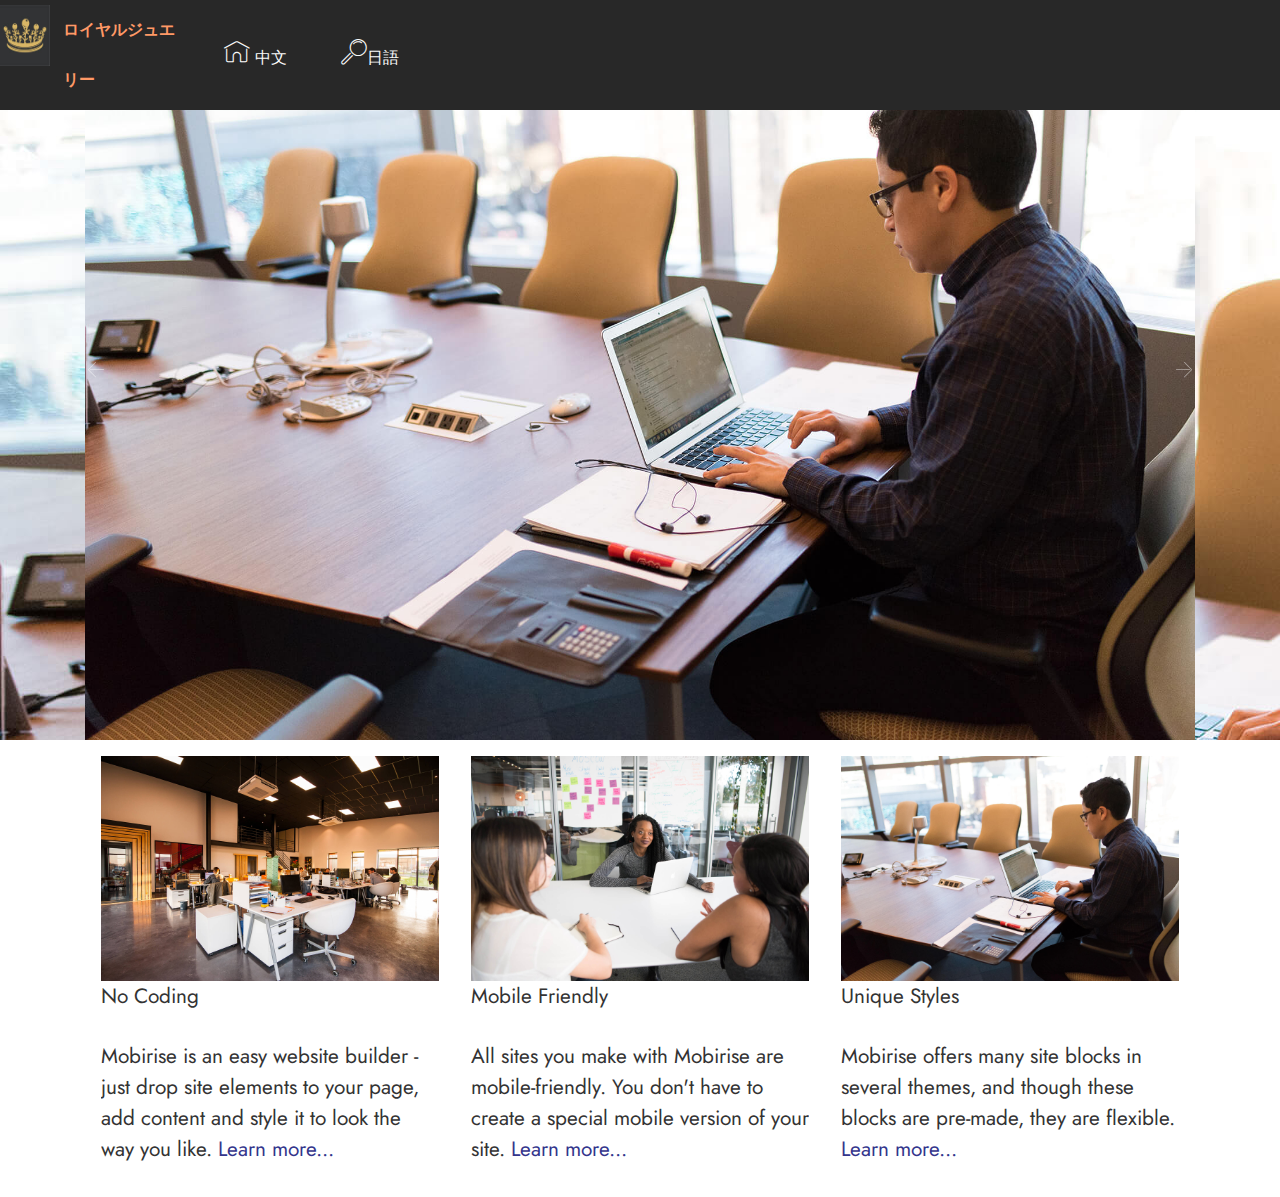
<file: page1.html>
<!DOCTYPE html>
<html  >
<head>
  <!-- Site made with Mobirise Website Builder v4.12.4, https://mobirise.com -->
  <meta charset="UTF-8">
  <meta http-equiv="X-UA-Compatible" content="IE=edge">
  <meta name="generator" content="Mobirise v4.12.4, mobirise.com">
  <meta name="viewport" content="width=device-width, initial-scale=1, minimum-scale=1">
  <link rel="shortcut icon" href="assets/images/gold-logo-on-515151rgb-blk-134x134.jpg" type="image/x-icon">
  <meta name="description" content="Web Page Maker Description">
  
  
  <title>index</title>
  <link rel="stylesheet" href="assets/web/assets/mobirise-icons/mobirise-icons.css">
  <link rel="stylesheet" href="assets/bootstrap/css/bootstrap.min.css">
  <link rel="stylesheet" href="assets/bootstrap/css/bootstrap-grid.min.css">
  <link rel="stylesheet" href="assets/bootstrap/css/bootstrap-reboot.min.css">
  <link rel="stylesheet" href="assets/tether/tether.min.css">
  <link rel="stylesheet" href="assets/dropdown/css/style.css">
  <link rel="stylesheet" href="assets/theme/css/style.css">
  <link rel="preload" as="style" href="assets/mobirise/css/mbr-additional.css"><link rel="stylesheet" href="assets/mobirise/css/mbr-additional.css" type="text/css">
  
  
  
</head>
<body>
  <section class="menu cid-qTkzRZLJNu" once="menu" id="menu1-3">

    

    <nav class="navbar navbar-expand beta-menu navbar-dropdown align-items-center navbar-fixed-top navbar-toggleable-sm">
        <button class="navbar-toggler navbar-toggler-right" type="button" data-toggle="collapse" data-target="#navbarSupportedContent" aria-controls="navbarSupportedContent" aria-expanded="false" aria-label="Toggle navigation">
            <div class="hamburger">
                <span></span>
                <span></span>
                <span></span>
                <span></span>
            </div>
        </button>
        <div class="menu-logo">
            <div class="navbar-brand">
                <span class="navbar-logo">
                    
                         <img src="assets/images/gold-logo-on-515151rgb-blk-134x134.jpg" alt="Mobirise" title="" style="height: 3.8rem;">
                    
                </span>
                <span class="navbar-caption-wrap"><a class="navbar-caption text-danger display-4" href="index.html">
                        ロイヤルジュエリー
                    </a></span>
            </div>
        </div>
        <div class="collapse navbar-collapse" id="navbarSupportedContent">
            <ul class="navbar-nav nav-dropdown nav-right" data-app-modern-menu="true"><li class="nav-item">
                    <a class="nav-link link text-white display-4" href="index.html" aria-expanded="false">
                        <span class="mbri-home mbr-iconfont mbr-iconfont-btn"></span>
                        中文</a>
                </li>
                <li class="nav-item">
                    <a class="nav-link link text-white display-4" href="index_jpn.html#slider1-i">
                        <span class="mbri-search mbr-iconfont mbr-iconfont-btn"></span>日語</a>
                </li></ul>
            
        </div>
    </nav>
</section>

<section class="engine"><a href="https://mobirise.info/x">css templates</a></section><section class="carousel slide cid-s4TyWB81wc" data-interval="false" id="slider1-9">

    

    <div class="full-screen"><div class="mbr-slider slide carousel" data-keyboard="false" data-ride="carousel" data-interval="3000" data-pause="true"><div class="carousel-inner" role="listbox"><div class="carousel-item slider-fullscreen-image" data-bg-video-slide="false" style="background-image: url(assets/images/fan-pearl-1920800.jpeg-1920x800.jpg);"><div class="container container-slide"><div class="image_wrapper"><div class="mbr-overlay" style="opacity: 0.3;"></div><img src="assets/images/fan-pearl-1920800.jpeg-1920x800.jpg" alt="" title=""><div class="carousel-caption justify-content-center"><div class="col-10 align-center"><h2 class="mbr-fonts-style display-1">御宝國際</h2><p class="lead mbr-text mbr-fonts-style display-5">本集團成立於2011年, 2012年在毗鄰名古屋的刈谷開設第一間旅遊 
<br>零售店(即名古屋店)。 名古屋開設旗艦店後, 於2013年再開設東京日本橋第二分店。 2015年集團再接再厲, 於東京江戶區開設[大江戶川真珠珊瑚館] 第三分店 , 2017年把日本橋店改造為御彩 L&amp;C 的彩妝店, 同時開設大阪店, 名為OTAKARA OSAKA的珠寶鐘錶零售店。進壹步加強銷售網絡分佈, 為顧客提供更方便的購物體驗。</p></div></div></div></div></div><div class="carousel-item slider-fullscreen-image" data-bg-video-slide="false" style="background-image: url(assets/images/background2.jpg);"><div class="container container-slide"><div class="image_wrapper"><img src="assets/images/background2.jpg" alt="" title=""><div class="carousel-caption justify-content-center"><div class="col-10 align-left"></div></div></div></div></div><div class="carousel-item slider-fullscreen-image active" data-bg-video-slide="false" style="background-image: url(assets/images/background3.jpg);"><div class="container container-slide"><div class="image_wrapper"><img src="assets/images/background3.jpg" alt="" title=""><div class="carousel-caption justify-content-center"><div class="col-10 align-right"></div></div></div></div></div></div><a data-app-prevent-settings="" class="carousel-control carousel-control-prev" role="button" data-slide="prev" href="#slider1-9"><span aria-hidden="true" class="mbri-left mbr-iconfont"></span><span class="sr-only">Previous</span></a><a data-app-prevent-settings="" class="carousel-control carousel-control-next" role="button" data-slide="next" href="#slider1-9"><span aria-hidden="true" class="mbri-right mbr-iconfont"></span><span class="sr-only">Next</span></a></div></div>

</section>

<section class="features2 cid-s4TEGYFqAE" id="features2-c">

    

    
    
    <div class="container">
        <div class="media-container-row">
            <div class="card p-3 col-12 col-md-6 col-lg-4">
                <div class="card-wrapper">
                    <div class="card-img">
                        <img src="assets/images/background1.jpg" alt="Mobirise">
                    </div>
                    <div class="card-box">
                        <h4 class="card-title pb-3 mbr-fonts-style display-7">
                            No Coding
                        </h4>
                        <p class="mbr-text mbr-fonts-style display-7">
                            Mobirise is an easy website builder - just drop site elements to your page, add content and style it to look the way you like. <a href="https://mobirise.co">Learn more...</a>
                        </p>
                    </div>
                </div>
            </div>

            <div class="card p-3 col-12 col-md-6 col-lg-4">
                <div class="card-wrapper">
                    <div class="card-img">
                        <img src="assets/images/background2.jpg" alt="Mobirise">
                    </div>
                    <div class="card-box ">
                        <h4 class="card-title pb-3 mbr-fonts-style display-7">
                            Mobile Friendly
                        </h4>
                        <p class="mbr-text mbr-fonts-style display-7">
                            All sites you make with Mobirise are mobile-friendly. You don't have to create a special mobile version of your site. <a href="https://mobirise.co">Learn more...</a>
                        </p>
                    </div>
                </div>
            </div>

            <div class="card p-3 col-12 col-md-6 col-lg-4">
                <div class="card-wrapper">
                    <div class="card-img">
                        <img src="assets/images/background3.jpg" alt="Mobirise">
                    </div>
                    <div class="card-box">
                        <h4 class="card-title pb-3 mbr-fonts-style display-7">
                            Unique Styles
                        </h4>
                        <p class="mbr-text mbr-fonts-style display-7">
                            Mobirise offers many site blocks in several themes, and though these blocks are pre-made, they are flexible. <a href="https://mobirise.co">Learn more...</a>
                        </p>
                    </div>
                </div>
            </div>

            
        </div>
    </div>
</section>


  <script src="assets/web/assets/jquery/jquery.min.js"></script>
  <script src="assets/popper/popper.min.js"></script>
  <script src="assets/bootstrap/js/bootstrap.min.js"></script>
  <script src="assets/tether/tether.min.js"></script>
  <script src="assets/smoothscroll/smooth-scroll.js"></script>
  <script src="assets/touchswipe/jquery.touch-swipe.min.js"></script>
  <script src="assets/ytplayer/jquery.mb.ytplayer.min.js"></script>
  <script src="assets/vimeoplayer/jquery.mb.vimeo_player.js"></script>
  <script src="assets/bootstrapcarouselswipe/bootstrap-carousel-swipe.js"></script>
  <script src="assets/dropdown/js/nav-dropdown.js"></script>
  <script src="assets/dropdown/js/navbar-dropdown.js"></script>
  <script src="assets/theme/js/script.js"></script>
  <script src="assets/slidervideo/script.js"></script>
  
  
</body>
</html>
</file>
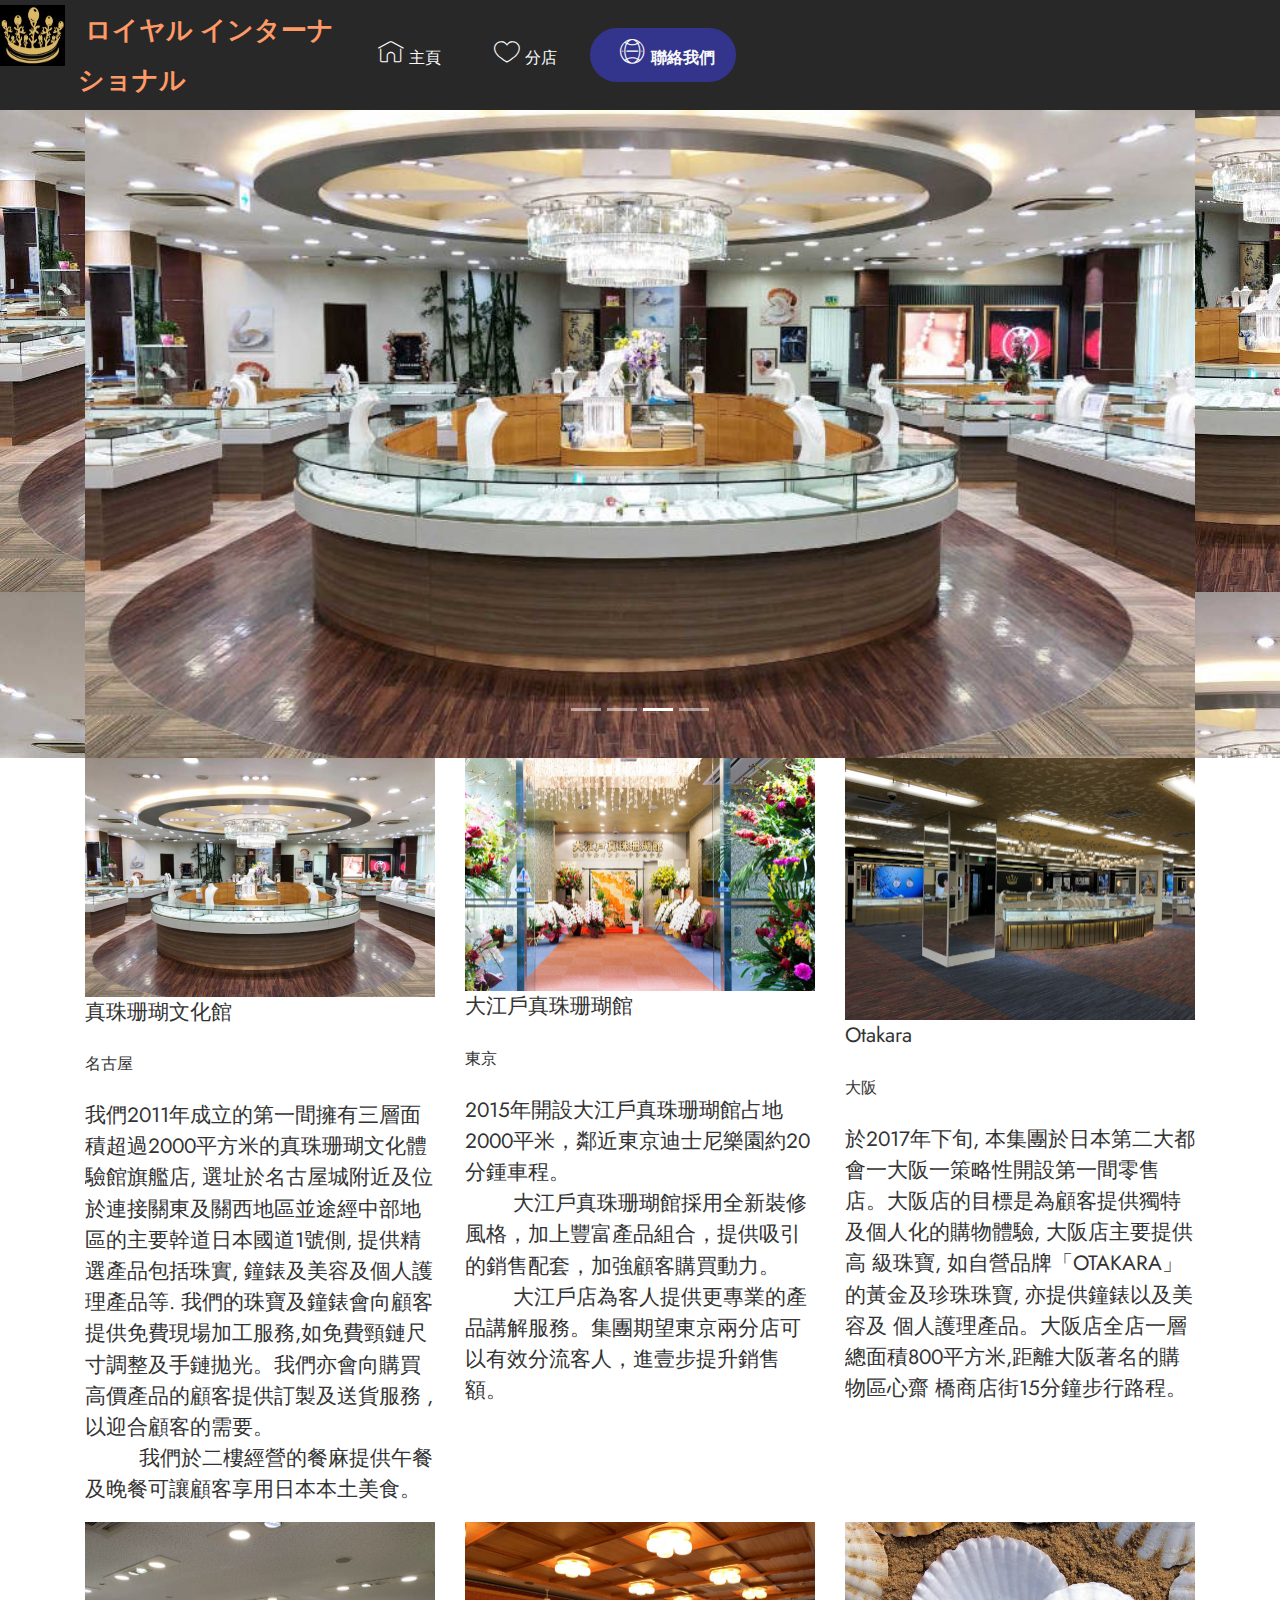
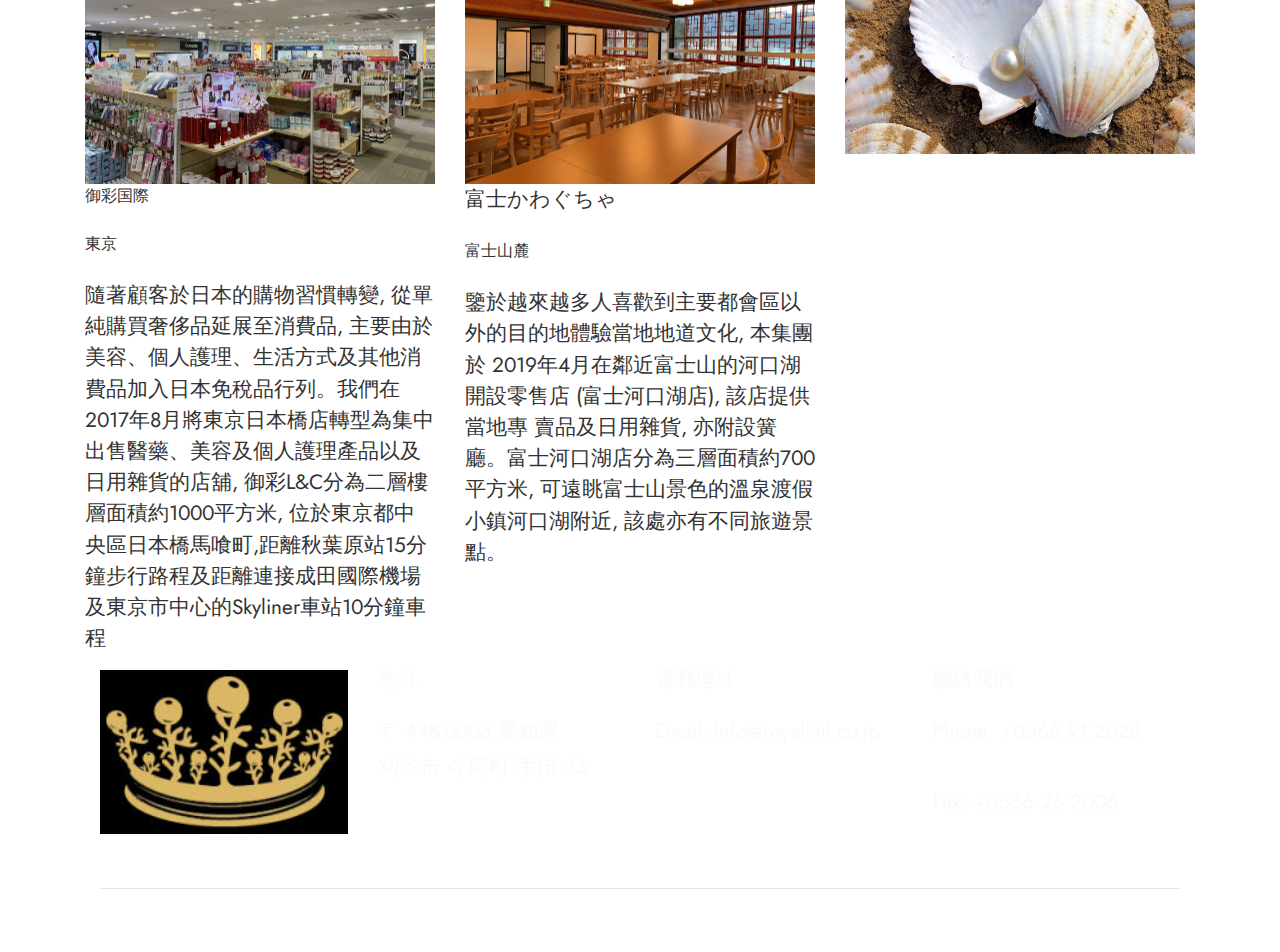
<file: page2.html>
<!DOCTYPE html>
<html  >
<head>
  <!-- Site made with Mobirise Website Builder v4.12.4, https://mobirise.com -->
  <meta charset="UTF-8">
  <meta http-equiv="X-UA-Compatible" content="IE=edge">
  <meta name="generator" content="Mobirise v4.12.4, mobirise.com">
  <meta name="viewport" content="width=device-width, initial-scale=1, minimum-scale=1">
  <link rel="shortcut icon" href="assets/images/r-logo-122x81.jpg" type="image/x-icon">
  <meta name="description" content="Web Site Builder Description">
  
  
  <title>Royal</title>
  <link rel="stylesheet" href="assets/web/assets/mobirise-icons/mobirise-icons.css">
  <link rel="stylesheet" href="assets/bootstrap/css/bootstrap.min.css">
  <link rel="stylesheet" href="assets/bootstrap/css/bootstrap-grid.min.css">
  <link rel="stylesheet" href="assets/bootstrap/css/bootstrap-reboot.min.css">
  <link rel="stylesheet" href="assets/socicon/css/styles.css">
  <link rel="stylesheet" href="assets/dropdown/css/style.css">
  <link rel="stylesheet" href="assets/tether/tether.min.css">
  <link rel="stylesheet" href="assets/theme/css/style.css">
  <link rel="preload" as="style" href="assets/mobirise/css/mbr-additional.css"><link rel="stylesheet" href="assets/mobirise/css/mbr-additional.css" type="text/css">
  
  
  
</head>
<body>
  <section class="menu cid-qTkzRZLJNu" once="menu" id="menu1-8">

    

    <nav class="navbar navbar-expand beta-menu navbar-dropdown align-items-center navbar-fixed-top navbar-toggleable-sm">
        <button class="navbar-toggler navbar-toggler-right" type="button" data-toggle="collapse" data-target="#navbarSupportedContent" aria-controls="navbarSupportedContent" aria-expanded="false" aria-label="Toggle navigation">
            <div class="hamburger">
                <span></span>
                <span></span>
                <span></span>
                <span></span>
            </div>
        </button>
        <div class="menu-logo">
            <div class="navbar-brand">
                <span class="navbar-logo">
                    <a href="https://mobirise.com">
                         <img src="assets/images/r-logo-122x81.jpg" alt="Mobirise" title="" style="height: 3.8rem;">
                    </a>
                </span>
                <span class="navbar-caption-wrap"><a class="navbar-caption text-danger display-5" href="page2.html">&nbsp;ロイヤル  インターナショナル</a></span>
            </div>
        </div>
        <div class="collapse navbar-collapse" id="navbarSupportedContent">
            <ul class="navbar-nav nav-dropdown" data-app-modern-menu="true"><li class="nav-item">
                    <a class="nav-link link text-white display-4" href="page2.html">
                        <span class="mbri-home mbr-iconfont mbr-iconfont-btn"></span>
                        主頁</a>
                </li>
                <li class="nav-item">
                    <a class="nav-link link text-white display-4" href="page2.html#features19-g"><span class="mbri-hearth mbr-iconfont mbr-iconfont-btn"></span>
                        
                        分店</a>
                </li></ul>
            <div class="navbar-buttons mbr-section-btn"><a class="btn btn-sm btn-primary display-4" href="#bottom"><span class="mbri-globe-2 mbr-iconfont mbr-iconfont-btn"></span>
                    
                    聯絡我們</a></div>
        </div>
    </nav>
</section>

<section class="engine"><a href="https://mobirise.info/h">create a web page</a></section><section class="carousel slide cid-s41pEbogqh" data-interval="false" id="slider1-a">

    

    <div class="full-screen"><div class="mbr-slider slide carousel" data-keyboard="false" data-ride="carousel" data-interval="4000" data-pause="true"><ol class="carousel-indicators"><li data-app-prevent-settings="" data-target="#slider1-a" data-slide-to="0"></li><li data-app-prevent-settings="" data-target="#slider1-a" data-slide-to="1"></li><li data-app-prevent-settings="" data-target="#slider1-a" class=" active" data-slide-to="2"></li><li data-app-prevent-settings="" data-target="#slider1-a" data-slide-to="3"></li></ol><div class="carousel-inner" role="listbox"><div class="carousel-item slider-fullscreen-image" data-bg-video-slide="false" style="background-image: url(assets/images/fan-1600x582.jpeg);"><div class="container container-slide"><div class="image_wrapper"><div class="mbr-overlay" style="opacity: 0.4; background-color: rgb(99, 90, 81);"></div><img src="assets/images/fan-1600x582.jpeg" alt="" title=""><div class="carousel-caption justify-content-center"><div class="col-10 align-center"><h2 class="mbr-fonts-style display-2"><br>御宝國際</h2><p class="lead mbr-text mbr-fonts-style display-7"><br>本集團成立於2011年, 2012年在毗鄰名古屋的刈谷開設第一間旅遊
<br>零售店(即名古屋店)。名古屋開設旗艦店後, 於2013年再開設東京日本橋第二分店。2015年集團再接再厲, 於東京江戶區開設[大江戶川真珠珊瑚館] 第三分店 , 2017年把日本橋店改造為御彩 L&amp;C 的彩妝店, 同時開設大阪店, 名為OTAKARA OSAKA的珠寶鐘錶零售店。進壹步加強銷售網絡分佈, 為顧客提供更方便的購物體驗。</p></div></div></div></div></div><div class="carousel-item slider-fullscreen-image" data-bg-video-slide="false" style="background-image: url(assets/images/mabe-1600x1112.jpeg);"><div class="container container-slide"><div class="image_wrapper"><img src="assets/images/mabe-1600x1112.jpeg" alt="" title=""><div class="carousel-caption justify-content-center"><div class="col-10 align-left"></div></div></div></div></div><div class="carousel-item slider-fullscreen-image active" data-bg-video-slide="false" style="background-image: url(assets/images/shop-867x592.jpg);"><div class="container container-slide"><div class="image_wrapper"><img src="assets/images/shop-867x592.jpg" alt="" title=""><div class="carousel-caption justify-content-center"><div class="col-10 align-center"></div></div></div></div></div><div class="carousel-item slider-fullscreen-image" data-bg-video-slide="false" style="background-image: url(assets/images/shelf-1600x1063.jpeg);"><div class="container container-slide"><div class="image_wrapper"><img src="assets/images/shelf-1600x1063.jpeg" alt="" title=""><div class="carousel-caption justify-content-center"><div class="col-10 align-right"></div></div></div></div></div></div><a data-app-prevent-settings="" class="carousel-control carousel-control-prev" role="button" data-slide="prev" href="#slider1-a"><span aria-hidden="true" class="mbri-left mbr-iconfont"></span><span class="sr-only">Previous</span></a><a data-app-prevent-settings="" class="carousel-control carousel-control-next" role="button" data-slide="next" href="#slider1-a"><span aria-hidden="true" class="mbri-right mbr-iconfont"></span><span class="sr-only">Next</span></a></div></div>

</section>

<section class="features19 cid-s42cUkVx4F" id="features19-g">
    
    
    <div class="container">
        <div class="row">
            
            <div class="item features-image col-lg-4 col-md-6 col-sm-12">
                <div class="item-wrapper">
                    <div class="item-img card-img">
                        <img src="assets/images/shop-700x478.jpg" data-slide-to="3" alt="" title="">
                    </div>
                    <div class="item-content">
                        <h4 class="item-title mbr-fonts-style pb-3 display-7">
                            真珠珊瑚文化館</h4>
                        <h5 class="item-subtitle mbr-fonts-style pb-3 display-4">名古屋</h5>
                        <p class="item-text display-7">我們2011年成立的第一間擁有三層面積超過2000平方米的真珠珊瑚文化體驗館旗艦店, 選址於名古屋城附近及位於連接關東及關西地區並途經中部地區的主要幹道日本國道1號側, 提供精選產品包括珠實, 鐘錶及美容及個人護理產品等. 我們的珠寶及鐘錶會向顧客提供免費現場加工服務,如免費頸鏈尺寸調整及手鏈拋光。我們亦會向購買高價產品的顧客提供訂製及送貨服務 , 以迎合顧客的需要。<br>&nbsp; &nbsp; &nbsp; &nbsp; &nbsp;我們於二樓經營的餐麻提供午餐及晚餐可讓顧客享用日本本土美食。</p>
                    </div>
                    
                </div>
            </div><div class="item features-image col-lg-4 col-md-6 col-sm-12">
                <div class="item-wrapper">
                    <div class="item-img card-img">
                        <img src="assets/images/taxf-4-2-700x467.jpg" data-slide-to="0" alt="" title="">
                    </div>
                    <div class="item-content">
                        <h4 class="item-title mbr-fonts-style pb-3 display-7">大江戶真珠珊瑚館</h4>
                        <h5 class="item-subtitle mbr-fonts-style pb-3 display-4">東京</h5>
                        <p class="item-text display-7">2015年開設大江戶真珠珊瑚館占地2000平米，鄰近東京迪士尼樂園約20分鍾車程。
<br>&nbsp; &nbsp; &nbsp; &nbsp; 大江戶真珠珊瑚館採用全新裝修風格，加上豐富產品組合，提供吸引的銷售配套，加強顧客購買動力。
<br>&nbsp; &nbsp; &nbsp; &nbsp; 大江戶店為客人提供更專業的產品講解服務。集團期望東京兩分店可以有效分流客人，進壹步提升銷售額。</p>
                    </div>
                    
                </div>
            </div>
            <div class="item features-image col-lg-4 col-md-6 col-sm-12">
                <div class="item-wrapper">
                    <div class="item-img card-img">
                        <img src="assets/images/2018-09-03-13.43.24-700x525.jpg" data-slide-to="1" alt="" title="">
                    </div>
                    <div class="item-content">
                        <h4 class="item-title mbr-fonts-style pb-3 display-7">Otakara</h4>
                        <h5 class="item-subtitle mbr-fonts-style pb-3 display-4">大阪</h5>
                        <p class="item-text display-7">於2017年下旬, 本集團於日本第二大都會一大阪一策略性開設第一間零售
店。大阪店的目標是為顧客提供獨特及個人化的購物體驗, 大阪店主要提供高
級珠寶, 如自營品牌「OTAKARA」的黃金及珍珠珠寶, 亦提供鐘錶以及美容及
個人護理產品。大阪店全店一層總面積800平方米,距離大阪著名的購物區心齋
橋商店街15分鐘步行路程。</p>
                    </div>
                    
                </div>
            </div>
        </div>
    </div>
</section>

<section class="features19 cid-s42eJRSfrk" id="features19-k">
    
    
    <div class="container">
        <div class="row">
            <div class="item features-image col-lg-4 col-md-6 col-sm-12">
                <div class="item-wrapper">
                    <div class="item-img card-img">
                        <img src="assets/images/2018-12-21-12.44.46-700x525.jpg" alt="" title="">
                    </div>
                    <div class="item-content">
                        <h4 class="item-title mbr-fonts-style pb-3 display-4">御彩国際</h4>
                        <h5 class="item-subtitle mbr-fonts-style pb-3 display-4">東京</h5>
                        <p class="item-text display-7">隨著顧客於日本的購物習慣轉變, 從單純購買奢侈品延展至消費品, 主要由於美容、個人護理、生活方式及其他消費品加入日本免稅品行列。我們在2017年8月將東京日本橋店轉型為集中出售醫藥、美容及個人護理產品以及日用雜貨的店舖, 御彩L&amp;C分為二層樓層面積約1000平方米, 位於東京都中央區日本橋馬喰町,距離秋葉原站15分鐘步行路程及距離連接成田國際機場及東京市中心的Skyliner車站10分鐘車程</p>
                    </div>
                    
                </div>
            </div>
            <div class="item features-image col-lg-4 col-md-6 col-sm-12">
                <div class="item-wrapper">
                    <div class="item-img card-img">
                        <img src="assets/images/2019-04-15-17.59.06-700x525.jpg" alt="" title="">
                    </div>
                    <div class="item-content">
                        <h4 class="item-title mbr-fonts-style pb-3 display-7">
                            富士かわぐちゃ</h4>
                        <h5 class="item-subtitle mbr-fonts-style pb-3 display-4">富士山麓</h5>
                        <p class="item-text display-7">鑒於越來越多人喜歡到主要都會區以外的目的地體驗當地地道文化, 本集團於
2019年4月在鄰近富士山的河口湖開設零售店 (富士河口湖店), 該店提供當地專
賣品及日用雜貨, 亦附設簧廳。富士河口湖店分為三層面積約700平方米, 可遠眺富士山景色的溫泉渡假小鎮河口湖附近, 該處亦有不同旅遊景點。</p>
                    </div>
                    
                </div>
            </div>
            <div class="item features-image col-lg-4 col-md-6 col-sm-12">
                <div class="item-wrapper">
                    <div class="item-img card-img">
                        <img src="assets/images/shelf-1600x1063.jpeg" alt="" title="">
                    </div>
                    <div class="item-content">
                        <h4 class="item-title mbr-fonts-style pb-3 display-7">&nbsp;</h4>
                        <h5 class="item-subtitle mbr-fonts-style pb-3 display-4">&nbsp;</h5>
                        <p class="item-text display-7">&nbsp;</p>
                    </div>
                    
                </div>
            </div>
        </div>
    </div>
</section>

<section class="cid-s41ZtwQuLK" id="footer1-e">

    

    

    <div class="container">
        <div class="media-container-row content text-white">
            <div class="col-12 col-md-3">
                <div class="media-wrap">
                    <a href="https://mobirise.co/">
                        <img src="assets/images/r-logo-192x127.jpg" alt="Mobirise" title="">
                    </a>
                </div>
            </div>
            <div class="col-12 col-md-3 mbr-fonts-style display-7">
                <h5 class="pb-3">
                    地址</h5>
                <p class="mbr-text">〒 448-0008 愛知県<br>刈谷市 今岡町 手掛 33</p>
            </div>
            <div class="col-12 col-md-3 mbr-fonts-style display-7">
                <h5 class="pb-3">電郵地址</h5>
                <p class="mbr-text">
                    Email: Info@royalintl.co.jp &nbsp; &nbsp; &nbsp; &nbsp; &nbsp; &nbsp; &nbsp; &nbsp; &nbsp; &nbsp;<br><br><br></p>
            </div>
            <div class="col-12 col-md-3 mbr-fonts-style display-7">
                <h5 class="pb-3">聯絡我們</h5>
                <p class="mbr-text">Phone: +0566 91 2628&nbsp;<br><br>Fax: +0566 26 2006
                </p>
            </div>
        </div>
        <div class="footer-lower">
            <div class="media-container-row">
                <div class="col-sm-12">
                    <hr>
                </div>
            </div>
            <div class="media-container-row mbr-white">
                <div class="col-sm-6 copyright">
                    <p class="mbr-text mbr-fonts-style display-7"><em>
                        © Copyright 2020 Royal International - All Rights Reserved
                    </em></p>
                </div>
                <div class="col-md-6">
                    
                </div>
            </div>
        </div>
    </div>
</section>


  <script src="assets/web/assets/jquery/jquery.min.js"></script>
  <script src="assets/popper/popper.min.js"></script>
  <script src="assets/bootstrap/js/bootstrap.min.js"></script>
  <script src="assets/smoothscroll/smooth-scroll.js"></script>
  <script src="assets/dropdown/js/nav-dropdown.js"></script>
  <script src="assets/dropdown/js/navbar-dropdown.js"></script>
  <script src="assets/tether/tether.min.js"></script>
  <script src="assets/ytplayer/jquery.mb.ytplayer.min.js"></script>
  <script src="assets/vimeoplayer/jquery.mb.vimeo_player.js"></script>
  <script src="assets/bootstrapcarouselswipe/bootstrap-carousel-swipe.js"></script>
  <script src="assets/touchswipe/jquery.touch-swipe.min.js"></script>
  <script src="assets/theme/js/script.js"></script>
  <script src="assets/slidervideo/script.js"></script>
  
  
</body>
</html>
</file>
<file: assets/web/assets/mobirise-icons/mobirise-icons.css>
@font-face {
  font-family: 'MobiriseIcons';
  src:  url('mobirise-icons.eot?spat4u');
  src:  url('mobirise-icons.eot?spat4u#iefix') format('embedded-opentype'),
    url('mobirise-icons.ttf?spat4u') format('truetype'),
    url('mobirise-icons.woff?spat4u') format('woff'),
    url('mobirise-icons.svg?spat4u#MobiriseIcons') format('svg');
  font-weight: normal;
  font-style: normal;
  font-display: swap;
}

[class^="mbri-"], [class*=" mbri-"] {
  /* use !important to prevent issues with browser extensions that change fonts */
  font-family: MobiriseIcons !important;
  speak: none;
  font-style: normal;
  font-weight: normal;
  font-variant: normal;
  text-transform: none;
  line-height: 1;

  /* Better Font Rendering =========== */
  -webkit-font-smoothing: antialiased;
  -moz-osx-font-smoothing: grayscale;
}

.mbri-add-submenu:before {
  content: "\e900";
}
.mbri-alert:before {
  content: "\e901";
}
.mbri-align-center:before {
  content: "\e902";
}
.mbri-align-justify:before {
  content: "\e903";
}
.mbri-align-left:before {
  content: "\e904";
}
.mbri-align-right:before {
  content: "\e905";
}
.mbri-android:before {
  content: "\e906";
}
.mbri-apple:before {
  content: "\e907";
}
.mbri-arrow-down:before {
  content: "\e908";
}
.mbri-arrow-next:before {
  content: "\e909";
}
.mbri-arrow-prev:before {
  content: "\e90a";
}
.mbri-arrow-up:before {
  content: "\e90b";
}
.mbri-bold:before {
  content: "\e90c";
}
.mbri-bookmark:before {
  content: "\e90d";
}
.mbri-bootstrap:before {
  content: "\e90e";
}
.mbri-briefcase:before {
  content: "\e90f";
}
.mbri-browse:before {
  content: "\e910";
}
.mbri-bulleted-list:before {
  content: "\e911";
}
.mbri-calendar:before {
  content: "\e912";
}
.mbri-camera:before {
  content: "\e913";
}
.mbri-cart-add:before {
  content: "\e914";
}
.mbri-cart-full:before {
  content: "\e915";
}
.mbri-cash:before {
  content: "\e916";
}
.mbri-change-style:before {
  content: "\e917";
}
.mbri-chat:before {
  content: "\e918";
}
.mbri-clock:before {
  content: "\e919";
}
.mbri-close:before {
  content: "\e91a";
}
.mbri-cloud:before {
  content: "\e91b";
}
.mbri-code:before {
  content: "\e91c";
}
.mbri-contact-form:before {
  content: "\e91d";
}
.mbri-credit-card:before {
  content: "\e91e";
}
.mbri-cursor-click:before {
  content: "\e91f";
}
.mbri-cust-feedback:before {
  content: "\e920";
}
.mbri-database:before {
  content: "\e921";
}
.mbri-delivery:before {
  content: "\e922";
}
.mbri-desktop:before {
  content: "\e923";
}
.mbri-devices:before {
  content: "\e924";
}
.mbri-down:before {
  content: "\e925";
}
.mbri-download:before {
  content: "\e989";
}
.mbri-drag-n-drop:before {
  content: "\e927";
}
.mbri-drag-n-drop2:before {
  content: "\e928";
}
.mbri-edit:before {
  content: "\e929";
}
.mbri-edit2:before {
  content: "\e92a";
}
.mbri-error:before {
  content: "\e92b";
}
.mbri-extension:before {
  content: "\e92c";
}
.mbri-features:before {
  content: "\e92d";
}
.mbri-file:before {
  content: "\e92e";
}
.mbri-flag:before {
  content: "\e92f";
}
.mbri-folder:before {
  content: "\e930";
}
.mbri-gift:before {
  content: "\e931";
}
.mbri-github:before {
  content: "\e932";
}
.mbri-globe:before {
  content: "\e933";
}
.mbri-globe-2:before {
  content: "\e934";
}
.mbri-growing-chart:before {
  content: "\e935";
}
.mbri-hearth:before {
  content: "\e936";
}
.mbri-help:before {
  content: "\e937";
}
.mbri-home:before {
  content: "\e938";
}
.mbri-hot-cup:before {
  content: "\e939";
}
.mbri-idea:before {
  content: "\e93a";
}
.mbri-image-gallery:before {
  content: "\e93b";
}
.mbri-image-slider:before {
  content: "\e93c";
}
.mbri-info:before {
  content: "\e93d";
}
.mbri-italic:before {
  content: "\e93e";
}
.mbri-key:before {
  content: "\e93f";
}
.mbri-laptop:before {
  content: "\e940";
}
.mbri-layers:before {
  content: "\e941";
}
.mbri-left-right:before {
  content: "\e942";
}
.mbri-left:before {
  content: "\e943";
}
.mbri-letter:before {
  content: "\e944";
}
.mbri-like:before {
  content: "\e945";
}
.mbri-link:before {
  content: "\e946";
}
.mbri-lock:before {
  content: "\e947";
}
.mbri-login:before {
  content: "\e948";
}
.mbri-logout:before {
  content: "\e949";
}
.mbri-magic-stick:before {
  content: "\e94a";
}
.mbri-map-pin:before {
  content: "\e94b";
}
.mbri-menu:before {
  content: "\e94c";
}
.mbri-mobile:before {
  content: "\e94d";
}
.mbri-mobile2:before {
  content: "\e94e";
}
.mbri-mobirise:before {
  content: "\e94f";
}
.mbri-more-horizontal:before {
  content: "\e950";
}
.mbri-more-vertical:before {
  content: "\e951";
}
.mbri-music:before {
  content: "\e952";
}
.mbri-new-file:before {
  content: "\e953";
}
.mbri-numbered-list:before {
  content: "\e954";
}
.mbri-opened-folder:before {
  content: "\e955";
}
.mbri-pages:before {
  content: "\e956";
}
.mbri-paper-plane:before {
  content: "\e957";
}
.mbri-paperclip:before {
  content: "\e958";
}
.mbri-photo:before {
  content: "\e959";
}
.mbri-photos:before {
  content: "\e95a";
}
.mbri-pin:before {
  content: "\e95b";
}
.mbri-play:before {
  content: "\e95c";
}
.mbri-plus:before {
  content: "\e95d";
}
.mbri-preview:before {
  content: "\e95e";
}
.mbri-print:before {
  content: "\e95f";
}
.mbri-protect:before {
  content: "\e960";
}
.mbri-question:before {
  content: "\e961";
}
.mbri-quote-left:before {
  content: "\e962";
}
.mbri-quote-right:before {
  content: "\e963";
}
.mbri-refresh:before {
  content: "\e964";
}
.mbri-responsive:before {
  content: "\e965";
}
.mbri-right:before {
  content: "\e966";
}
.mbri-rocket:before {
  content: "\e967";
}
.mbri-sad-face:before {
  content: "\e968";
}
.mbri-sale:before {
  content: "\e969";
}
.mbri-save:before {
  content: "\e96a";
}
.mbri-search:before {
  content: "\e96b";
}
.mbri-setting:before {
  content: "\e96c";
}
.mbri-setting2:before {
  content: "\e96d";
}
.mbri-setting3:before {
  content: "\e96e";
}
.mbri-share:before {
  content: "\e96f";
}
.mbri-shopping-bag:before {
  content: "\e970";
}
.mbri-shopping-basket:before {
  content: "\e971";
}
.mbri-shopping-cart:before {
  content: "\e972";
}
.mbri-sites:before {
  content: "\e973";
}
.mbri-smile-face:before {
  content: "\e974";
}
.mbri-speed:before {
  content: "\e975";
}
.mbri-star:before {
  content: "\e976";
}
.mbri-success:before {
  content: "\e977";
}
.mbri-sun:before {
  content: "\e978";
}
.mbri-sun2:before {
  content: "\e979";
}
.mbri-tablet:before {
  content: "\e97a";
}
.mbri-tablet-vertical:before {
  content: "\e97b";
}
.mbri-target:before {
  content: "\e97c";
}
.mbri-timer:before {
  content: "\e97d";
}
.mbri-to-ftp:before {
  content: "\e97e";
}
.mbri-to-local-drive:before {
  content: "\e97f";
}
.mbri-touch-swipe:before {
  content: "\e980";
}
.mbri-touch:before {
  content: "\e981";
}
.mbri-trash:before {
  content: "\e982";
}
.mbri-underline:before {
  content: "\e983";
}
.mbri-unlink:before {
  content: "\e984";
}
.mbri-unlock:before {
  content: "\e985";
}
.mbri-up-down:before {
  content: "\e986";
}
.mbri-up:before {
  content: "\e987";
}
.mbri-update:before {
  content: "\e988";
}
.mbri-upload:before {
 content: "\e926"; 
}
.mbri-user:before {
  content: "\e98a";
}
.mbri-user2:before {
  content: "\e98b";
}
.mbri-users:before {
  content: "\e98c";
}
.mbri-video:before {
  content: "\e98d";
}
.mbri-video-play:before {
  content: "\e98e";
}
.mbri-watch:before {
  content: "\e98f";
}
.mbri-website-theme:before {
  content: "\e990";
}
.mbri-wifi:before {
  content: "\e991";
}
.mbri-windows:before {
  content: "\e992";
}
.mbri-zoom-out:before {
  content: "\e993";
}
.mbri-redo:before {
  content: "\e994";
}
.mbri-undo:before {
  content: "\e995";
}
</file>
<file: assets/web/assets/mobirise-icons2/mobirise2.css>
@font-face {
  font-family: 'Moririse2';
  font-display: swap;
  src:  url('mobirise2.eot?f2bix4');
  src:  url('mobirise2.eot?f2bix4#iefix') format('embedded-opentype'),
    url('mobirise2.ttf?f2bix4') format('truetype'),
    url('mobirise2.woff?f2bix4') format('woff'),
    url('mobirise2.svg?f2bix4#mobirise2') format('svg');
  font-weight: normal;
  font-style: normal;
}

[class^="mobi-"], [class*=" mobi-"] {
  /* use !important to prevent issues with browser extensions that change fonts */
  font-family: 'Moririse2' !important;
  speak: none;
  font-style: normal;
  font-weight: normal;
  font-variant: normal;
  text-transform: none;
  line-height: 1;

  /* Better Font Rendering =========== */
  -webkit-font-smoothing: antialiased;
  -moz-osx-font-smoothing: grayscale;
}

.mobi-mbri-add-submenu:before {
  content: "\e900";
}
.mobi-mbri-alert:before {
  content: "\e901";
}
.mobi-mbri-align-center:before {
  content: "\e902";
}
.mobi-mbri-align-justify:before {
  content: "\e903";
}
.mobi-mbri-align-left:before {
  content: "\e904";
}
.mobi-mbri-align-right:before {
  content: "\e905";
}
.mobi-mbri-android:before {
  content: "\e906";
}
.mobi-mbri-apple:before {
  content: "\e907";
}
.mobi-mbri-arrow-down:before {
  content: "\e908";
}
.mobi-mbri-arrow-next:before {
  content: "\e909";
}
.mobi-mbri-arrow-prev:before {
  content: "\e90a";
}
.mobi-mbri-arrow-up:before {
  content: "\e90b";
}
.mobi-mbri-bold:before {
  content: "\e90c";
}
.mobi-mbri-bookmark:before {
  content: "\e90d";
}
.mobi-mbri-bootstrap:before {
  content: "\e90e";
}
.mobi-mbri-briefcase:before {
  content: "\e90f";
}
.mobi-mbri-browse:before {
  content: "\e910";
}
.mobi-mbri-bulleted-list:before {
  content: "\e911";
}
.mobi-mbri-calendar:before {
  content: "\e912";
}
.mobi-mbri-camera:before {
  content: "\e913";
}
.mobi-mbri-cart-add:before {
  content: "\e914";
}
.mobi-mbri-cart-full:before {
  content: "\e915";
}
.mobi-mbri-cash:before {
  content: "\e916";
}
.mobi-mbri-change-style:before {
  content: "\e917";
}
.mobi-mbri-chat:before {
  content: "\e918";
}
.mobi-mbri-clock:before {
  content: "\e919";
}
.mobi-mbri-close:before {
  content: "\e91a";
}
.mobi-mbri-cloud:before {
  content: "\e91b";
}
.mobi-mbri-code:before {
  content: "\e91c";
}
.mobi-mbri-contact-form:before {
  content: "\e91d";
}
.mobi-mbri-credit-card:before {
  content: "\e91e";
}
.mobi-mbri-cursor-click:before {
  content: "\e91f";
}
.mobi-mbri-cust-feedback:before {
  content: "\e920";
}
.mobi-mbri-database:before {
  content: "\e921";
}
.mobi-mbri-delivery:before {
  content: "\e922";
}
.mobi-mbri-desktop:before {
  content: "\e923";
}
.mobi-mbri-devices:before {
  content: "\e924";
}
.mobi-mbri-down:before {
  content: "\e925";
}
.mobi-mbri-download-2:before {
  content: "\e926";
}
.mobi-mbri-download:before {
  content: "\e927";
}
.mobi-mbri-drag-n-drop-2:before {
  content: "\e928";
}
.mobi-mbri-drag-n-drop:before {
  content: "\e929";
}
.mobi-mbri-edit-2:before {
  content: "\e92a";
}
.mobi-mbri-edit:before {
  content: "\e92b";
}
.mobi-mbri-error:before {
  content: "\e92c";
}
.mobi-mbri-extension:before {
  content: "\e92d";
}
.mobi-mbri-features:before {
  content: "\e92e";
}
.mobi-mbri-file:before {
  content: "\e92f";
}
.mobi-mbri-flag:before {
  content: "\e930";
}
.mobi-mbri-folder:before {
  content: "\e931";
}
.mobi-mbri-gift:before {
  content: "\e932";
}
.mobi-mbri-github:before {
  content: "\e933";
}
.mobi-mbri-globe-2:before {
  content: "\e934";
}
.mobi-mbri-globe:before {
  content: "\e935";
}
.mobi-mbri-growing-chart:before {
  content: "\e936";
}
.mobi-mbri-hearth:before {
  content: "\e937";
}
.mobi-mbri-help:before {
  content: "\e938";
}
.mobi-mbri-home:before {
  content: "\e939";
}
.mobi-mbri-hot-cup:before {
  content: "\e93a";
}
.mobi-mbri-idea:before {
  content: "\e93b";
}
.mobi-mbri-image-gallery:before {
  content: "\e93c";
}
.mobi-mbri-image-slider:before {
  content: "\e93d";
}
.mobi-mbri-info:before {
  content: "\e93e";
}
.mobi-mbri-italic:before {
  content: "\e93f";
}
.mobi-mbri-key:before {
  content: "\e940";
}
.mobi-mbri-laptop:before {
  content: "\e941";
}
.mobi-mbri-layers:before {
  content: "\e942";
}
.mobi-mbri-left-right:before {
  content: "\e943";
}
.mobi-mbri-left:before {
  content: "\e944";
}
.mobi-mbri-letter:before {
  content: "\e945";
}
.mobi-mbri-like:before {
  content: "\e946";
}
.mobi-mbri-link:before {
  content: "\e947";
}
.mobi-mbri-lock:before {
  content: "\e948";
}
.mobi-mbri-login:before {
  content: "\e949";
}
.mobi-mbri-logout:before {
  content: "\e94a";
}
.mobi-mbri-magic-stick:before {
  content: "\e94b";
}
.mobi-mbri-map-pin:before {
  content: "\e94c";
}
.mobi-mbri-menu:before {
  content: "\e94d";
}
.mobi-mbri-mobile-2:before {
  content: "\e94e";
}
.mobi-mbri-mobile-horizontal:before {
  content: "\e94f";
}
.mobi-mbri-mobile:before {
  content: "\e950";
}
.mobi-mbri-mobirise:before {
  content: "\e951";
}
.mobi-mbri-more-horizontal:before {
  content: "\e952";
}
.mobi-mbri-more-vertical:before {
  content: "\e953";
}
.mobi-mbri-music:before {
  content: "\e954";
}
.mobi-mbri-new-file:before {
  content: "\e955";
}
.mobi-mbri-numbered-list:before {
  content: "\e956";
}
.mobi-mbri-opened-folder:before {
  content: "\e957";
}
.mobi-mbri-pages:before {
  content: "\e958";
}
.mobi-mbri-paper-plane:before {
  content: "\e959";
}
.mobi-mbri-paperclip:before {
  content: "\e95a";
}
.mobi-mbri-phone:before {
  content: "\e95b";
}
.mobi-mbri-photo:before {
  content: "\e95c";
}
.mobi-mbri-photos:before {
  content: "\e95d";
}
.mobi-mbri-pin:before {
  content: "\e95e";
}
.mobi-mbri-play:before {
  content: "\e95f";
}
.mobi-mbri-plus:before {
  content: "\e960";
}
.mobi-mbri-preview:before {
  content: "\e961";
}
.mobi-mbri-print:before {
  content: "\e962";
}
.mobi-mbri-protect:before {
  content: "\e963";
}
.mobi-mbri-question:before {
  content: "\e964";
}
.mobi-mbri-quote-left:before {
  content: "\e965";
}
.mobi-mbri-quote-right:before {
  content: "\e966";
}
.mobi-mbri-redo:before {
  content: "\e967";
}
.mobi-mbri-refresh:before {
  content: "\e968";
}
.mobi-mbri-responsive-2:before {
  content: "\e969";
}
.mobi-mbri-responsive:before {
  content: "\e96a";
}
.mobi-mbri-right:before {
  content: "\e96b";
}
.mobi-mbri-rocket:before {
  content: "\e96c";
}
.mobi-mbri-sad-face:before {
  content: "\e96d";
}
.mobi-mbri-sale:before {
  content: "\e96e";
}
.mobi-mbri-save:before {
  content: "\e96f";
}
.mobi-mbri-search:before {
  content: "\e970";
}
.mobi-mbri-setting-2:before {
  content: "\e971";
}
.mobi-mbri-setting-3:before {
  content: "\e972";
}
.mobi-mbri-setting:before {
  content: "\e973";
}
.mobi-mbri-share:before {
  content: "\e974";
}
.mobi-mbri-shopping-bag:before {
  content: "\e975";
}
.mobi-mbri-shopping-basket:before {
  content: "\e976";
}
.mobi-mbri-shopping-cart:before {
  content: "\e977";
}
.mobi-mbri-sites:before {
  content: "\e978";
}
.mobi-mbri-smile-face:before {
  content: "\e979";
}
.mobi-mbri-speed:before {
  content: "\e97a";
}
.mobi-mbri-star:before {
  content: "\e97b";
}
.mobi-mbri-success:before {
  content: "\e97c";
}
.mobi-mbri-sun:before {
  content: "\e97d";
}
.mobi-mbri-sun2:before {
  content: "\e97e";
}
.mobi-mbri-tablet-vertical:before {
  content: "\e97f";
}
.mobi-mbri-tablet:before {
  content: "\e980";
}
.mobi-mbri-target:before {
  content: "\e981";
}
.mobi-mbri-timer:before {
  content: "\e982";
}
.mobi-mbri-to-ftp:before {
  content: "\e983";
}
.mobi-mbri-to-local-drive:before {
  content: "\e984";
}
.mobi-mbri-touch-swipe:before {
  content: "\e985";
}
.mobi-mbri-touch:before {
  content: "\e986";
}
.mobi-mbri-trash:before {
  content: "\e987";
}
.mobi-mbri-underline:before {
  content: "\e988";
}
.mobi-mbri-undo:before {
  content: "\e989";
}
.mobi-mbri-unlink:before {
  content: "\e98a";
}
.mobi-mbri-unlock:before {
  content: "\e98b";
}
.mobi-mbri-up-down:before {
  content: "\e98c";
}
.mobi-mbri-up:before {
  content: "\e98d";
}
.mobi-mbri-update:before {
  content: "\e98e";
}
.mobi-mbri-upload-2:before {
  content: "\e98f";
}
.mobi-mbri-upload:before {
  content: "\e990";
}
.mobi-mbri-user-2:before {
  content: "\e991";
}
.mobi-mbri-user:before {
  content: "\e992";
}
.mobi-mbri-users:before {
  content: "\e993";
}
.mobi-mbri-video-play:before {
  content: "\e994";
}
.mobi-mbri-video:before {
  content: "\e995";
}
.mobi-mbri-watch:before {
  content: "\e996";
}
.mobi-mbri-website-theme-2:before {
  content: "\e997";
}
.mobi-mbri-website-theme:before {
  content: "\e998";
}
.mobi-mbri-wifi:before {
  content: "\e999";
}
.mobi-mbri-windows:before {
  content: "\e99a";
}
.mobi-mbri-zoom-in:before {
  content: "\e99b";
}
.mobi-mbri-zoom-out:before {
  content: "\e99c";
}
</file>
<file: assets/dropdown/css/style.css>
.navbar-dropdown {
  left: 0;
  padding: 0;
  position: absolute;
  right: 0;
  top: 0;
  transition: all 0.45s ease;
  z-index: 1030;
  background: #282828; }
  .navbar-dropdown .navbar-logo {
    margin-right: 0.8rem;
    transition: margin 0.3s ease-in-out;
    vertical-align: middle; }
    .navbar-dropdown .navbar-logo img {
      height: 3.125rem;
      transition: all 0.3s ease-in-out; }
    .navbar-dropdown .navbar-logo.mbr-iconfont {
      font-size: 3.125rem;
      line-height: 3.125rem; }
  .navbar-dropdown .navbar-caption {
    font-weight: 700;
    white-space: normal;
    vertical-align: -4px;
    line-height: 3.125rem !important; }
    .navbar-dropdown .navbar-caption, .navbar-dropdown .navbar-caption:hover {
      color: inherit;
      text-decoration: none; }
  .navbar-dropdown .mbr-iconfont + .navbar-caption {
    vertical-align: -1px; }
  .navbar-dropdown.navbar-fixed-top {
    position: fixed; }
  .navbar-dropdown .navbar-brand span {
    vertical-align: -4px; }
  .navbar-dropdown.bg-color.transparent {
    background: none; }
  .navbar-dropdown.navbar-short .navbar-brand {
    padding: 0.625rem 0; }
    .navbar-dropdown.navbar-short .navbar-brand span {
      vertical-align: -1px; }
  .navbar-dropdown.navbar-short .navbar-caption {
    line-height: 2.375rem !important;
    vertical-align: -2px; }
  .navbar-dropdown.navbar-short .navbar-logo {
    margin-right: 0.5rem; }
    .navbar-dropdown.navbar-short .navbar-logo img {
      height: 2.375rem; }
    .navbar-dropdown.navbar-short .navbar-logo.mbr-iconfont {
      font-size: 2.375rem;
      line-height: 2.375rem; }
  .navbar-dropdown.navbar-short .mbr-table-cell {
    height: 3.625rem; }
  .navbar-dropdown .navbar-close {
    left: 0.6875rem;
    position: fixed;
    top: 0.75rem;
    z-index: 1000; }
  .navbar-dropdown .hamburger-icon {
    content: "";
    display: inline-block;
    vertical-align: middle;
    width: 16px;
    -webkit-box-shadow: 0 -6px 0 1px #282828,0 0 0 1px #282828,0 6px 0 1px #282828;
    -moz-box-shadow: 0 -6px 0 1px #282828,0 0 0 1px #282828,0 6px 0 1px #282828;
    box-shadow: 0 -6px 0 1px #282828,0 0 0 1px #282828,0 6px 0 1px #282828; }

.dropdown-menu .dropdown-toggle[data-toggle="dropdown-submenu"]::after {
  border-bottom: 0.35em solid transparent;
  border-left: 0.35em solid;
  border-right: 0;
  border-top: 0.35em solid transparent;
  margin-left: 0.3rem; }

.dropdown-menu .dropdown-item:focus {
  outline: 0; }

.nav-dropdown {
  font-size: 0.75rem;
  font-weight: 500;
  height: auto !important; }
  .nav-dropdown .nav-btn {
    padding-left: 1rem; }
  .nav-dropdown .link {
    margin: .667em 1.667em;
    font-weight: 500;
    padding: 0;
    transition: color .2s ease-in-out; }
    .nav-dropdown .link.dropdown-toggle {
      margin-right: 2.583em; }
      .nav-dropdown .link.dropdown-toggle::after {
        margin-left: .25rem;
        border-top: 0.35em solid;
        border-right: 0.35em solid transparent;
        border-left: 0.35em solid transparent;
        border-bottom: 0; }
      .nav-dropdown .link.dropdown-toggle[aria-expanded="true"] {
        margin: 0;
        padding: 0.667em 3.263em  0.667em 1.667em; }
  .nav-dropdown .link::after,
  .nav-dropdown .dropdown-item::after {
    color: inherit; }
  .nav-dropdown .btn {
    font-size: 0.75rem;
    font-weight: 700;
    letter-spacing: 0;
    margin-bottom: 0;
    padding-left: 1.25rem;
    padding-right: 1.25rem; }
  .nav-dropdown .dropdown-menu {
    border-radius: 0;
    border: 0;
    left: 0;
    margin: 0;
    padding-bottom: 1.25rem;
    padding-top: 1.25rem;
    position: relative; }
  .nav-dropdown .dropdown-submenu {
    margin-left: 0.125rem;
    top: 0; }
  .nav-dropdown .dropdown-item {
    font-weight: 500;
    line-height: 2;
    padding: 0.3846em 4.615em 0.3846em 1.5385em;
    position: relative;
    transition: color .2s ease-in-out, background-color .2s ease-in-out; }
    .nav-dropdown .dropdown-item::after {
      margin-top: -0.3077em;
      position: absolute;
      right: 1.1538em;
      top: 50%; }
    .nav-dropdown .dropdown-item:focus, .nav-dropdown .dropdown-item:hover {
      background: none; }

@media (max-width: 767px) {
  .nav-dropdown.navbar-toggleable-sm {
    bottom: 0;
    display: none;
    left: 0;
    overflow-x: hidden;
    position: fixed;
    top: 0;
    transform: translateX(-100%);
    -ms-transform: translateX(-100%);
    -webkit-transform: translateX(-100%);
    width: 18.75rem;
    z-index: 999; } }
.nav-dropdown.navbar-toggleable-xl {
  bottom: 0;
  display: none;
  left: 0;
  overflow-x: hidden;
  position: fixed;
  top: 0;
  transform: translateX(-100%);
  -ms-transform: translateX(-100%);
  -webkit-transform: translateX(-100%);
  width: 18.75rem;
  z-index: 999; }

.nav-dropdown-sm {
  display: block !important;
  overflow-x: hidden;
  overflow: auto;
  padding-top: 3.875rem; }
  .nav-dropdown-sm::after {
    content: "";
    display: block;
    height: 3rem;
    width: 100%; }
  .nav-dropdown-sm.collapse.in ~ .navbar-close {
    display: block !important; }
  .nav-dropdown-sm.collapsing, .nav-dropdown-sm.collapse.in {
    transform: translateX(0);
    -ms-transform: translateX(0);
    -webkit-transform: translateX(0);
    transition: all 0.25s ease-out;
    -webkit-transition: all 0.25s ease-out;
    background: #282828; }
  .nav-dropdown-sm.collapsing[aria-expanded="false"] {
    transform: translateX(-100%);
    -ms-transform: translateX(-100%);
    -webkit-transform: translateX(-100%); }
  .nav-dropdown-sm .nav-item {
    display: block;
    margin-left: 0 !important;
    padding-left: 0; }
  .nav-dropdown-sm .link,
  .nav-dropdown-sm .dropdown-item {
    border-top: 1px dotted rgba(255, 255, 255, 0.1);
    font-size: 0.8125rem;
    line-height: 1.6;
    margin: 0 !important;
    padding: 0.875rem 2.4rem 0.875rem 1.5625rem !important;
    position: relative;
    white-space: normal; }
    .nav-dropdown-sm .link:focus, .nav-dropdown-sm .link:hover,
    .nav-dropdown-sm .dropdown-item:focus,
    .nav-dropdown-sm .dropdown-item:hover {
      background: rgba(0, 0, 0, 0.2) !important;
      color: #c0a375; }
  .nav-dropdown-sm .nav-btn {
    position: relative;
    padding: 1.5625rem 1.5625rem 0 1.5625rem; }
    .nav-dropdown-sm .nav-btn::before {
      border-top: 1px dotted rgba(255, 255, 255, 0.1);
      content: "";
      left: 0;
      position: absolute;
      top: 0;
      width: 100%; }
    .nav-dropdown-sm .nav-btn + .nav-btn {
      padding-top: 0.625rem; }
      .nav-dropdown-sm .nav-btn + .nav-btn::before {
        display: none; }
  .nav-dropdown-sm .btn {
    padding: 0.625rem 0; }
  .nav-dropdown-sm .dropdown-toggle[data-toggle="dropdown-submenu"]::after {
    margin-left: .25rem;
    border-top: 0.35em solid;
    border-right: 0.35em solid transparent;
    border-left: 0.35em solid transparent;
    border-bottom: 0; }
  .nav-dropdown-sm .dropdown-toggle[data-toggle="dropdown-submenu"][aria-expanded="true"]::after {
    border-top: 0;
    border-right: 0.35em solid transparent;
    border-left: 0.35em solid transparent;
    border-bottom: 0.35em solid; }
  .nav-dropdown-sm .dropdown-menu {
    margin: 0;
    padding: 0;
    position: relative;
    top: 0;
    left: 0;
    width: 100%;
    border: 0;
    float: none;
    border-radius: 0;
    background: none; }
  .nav-dropdown-sm .dropdown-submenu {
    left: 100%;
    margin-left: 0.125rem;
    margin-top: -1.25rem;
    top: 0; }

.navbar-toggleable-sm .nav-dropdown .dropdown-menu {
  position: absolute; }

.navbar-toggleable-sm .nav-dropdown .dropdown-submenu {
  left: 100%;
  margin-left: 0.125rem;
  margin-top: -1.25rem;
  top: 0; }

.navbar-toggleable-sm.opened .nav-dropdown .dropdown-menu {
  position: relative; }

.navbar-toggleable-sm.opened .nav-dropdown .dropdown-submenu {
  left: 0;
  margin-left: 00rem;
  margin-top: 0rem;
  top: 0; }

.is-builder .nav-dropdown.collapsing {
  transition: none !important; }

/*# sourceMappingURL=style.css.map */
</file>
<file: assets/socicon/css/styles.css>
@charset "UTF-8";

@font-face {
  font-family: 'Socicon';
  src:  url('../fonts/socicon.eot');
  src:  url('../fonts/socicon.eot?#iefix') format('embedded-opentype'),
    url('../fonts/socicon.woff2') format('woff2'),
    url('../fonts/socicon.ttf') format('truetype'),
    url('../fonts/socicon.woff') format('woff'),
    url('../fonts/socicon.svg#socicon') format('svg');
  font-weight: normal;
  font-style: normal;
}

[data-icon]:before {
  font-family: "socicon" !important;
  content: attr(data-icon);
  font-style: normal !important;
  font-weight: normal !important;
  font-variant: normal !important;
  text-transform: none !important;
  speak: none;
  line-height: 1;
  -webkit-font-smoothing: antialiased;
  -moz-osx-font-smoothing: grayscale;
}

[class^="socicon-"], [class*=" socicon-"] {
  /* use !important to prevent issues with browser extensions that change fonts */
  font-family: 'Socicon' !important;
  speak: none;
  font-style: normal;
  font-weight: normal;
  font-variant: normal;
  text-transform: none;
  line-height: 1;

  /* Better Font Rendering =========== */
  -webkit-font-smoothing: antialiased;
  -moz-osx-font-smoothing: grayscale;
}

.socicon-eitaa:before {
  content: "\e97c";
}
.socicon-soroush:before {
  content: "\e97d";
}
.socicon-bale:before {
  content: "\e97e";
}
.socicon-zazzle:before {
  content: "\e97b";
}
.socicon-society6:before {
  content: "\e97a";
}
.socicon-redbubble:before {
  content: "\e979";
}
.socicon-avvo:before {
  content: "\e978";
}
.socicon-stitcher:before {
  content: "\e977";
}
.socicon-googlehangouts:before {
  content: "\e974";
}
.socicon-dlive:before {
  content: "\e975";
}
.socicon-vsco:before {
  content: "\e976";
}
.socicon-flipboard:before {
  content: "\e973";
}
.socicon-ubuntu:before {
  content: "\e958";
}
.socicon-artstation:before {
  content: "\e959";
}
.socicon-invision:before {
  content: "\e95a";
}
.socicon-torial:before {
  content: "\e95b";
}
.socicon-collectorz:before {
  content: "\e95c";
}
.socicon-seenthis:before {
  content: "\e95d";
}
.socicon-googleplaymusic:before {
  content: "\e95e";
}
.socicon-debian:before {
  content: "\e95f";
}
.socicon-filmfreeway:before {
  content: "\e960";
}
.socicon-gnome:before {
  content: "\e961";
}
.socicon-itchio:before {
  content: "\e962";
}
.socicon-jamendo:before {
  content: "\e963";
}
.socicon-mix:before {
  content: "\e964";
}
.socicon-sharepoint:before {
  content: "\e965";
}
.socicon-tinder:before {
  content: "\e966";
}
.socicon-windguru:before {
  content: "\e967";
}
.socicon-cdbaby:before {
  content: "\e968";
}
.socicon-elementaryos:before {
  content: "\e969";
}
.socicon-stage32:before {
  content: "\e96a";
}
.socicon-tiktok:before {
  content: "\e96b";
}
.socicon-gitter:before {
  content: "\e96c";
}
.socicon-letterboxd:before {
  content: "\e96d";
}
.socicon-threema:before {
  content: "\e96e";
}
.socicon-splice:before {
  content: "\e96f";
}
.socicon-metapop:before {
  content: "\e970";
}
.socicon-naver:before {
  content: "\e971";
}
.socicon-remote:before {
  content: "\e972";
}
.socicon-internet:before {
  content: "\e957";
}
.socicon-moddb:before {
  content: "\e94b";
}
.socicon-indiedb:before {
  content: "\e94c";
}
.socicon-traxsource:before {
  content: "\e94d";
}
.socicon-gamefor:before {
  content: "\e94e";
}
.socicon-pixiv:before {
  content: "\e94f";
}
.socicon-myanimelist:before {
  content: "\e950";
}
.socicon-blackberry:before {
  content: "\e951";
}
.socicon-wickr:before {
  content: "\e952";
}
.socicon-spip:before {
  content: "\e953";
}
.socicon-napster:before {
  content: "\e954";
}
.socicon-beatport:before {
  content: "\e955";
}
.socicon-hackerone:before {
  content: "\e956";
}
.socicon-hackernews:before {
  content: "\e946";
}
.socicon-smashwords:before {
  content: "\e947";
}
.socicon-kobo:before {
  content: "\e948";
}
.socicon-bookbub:before {
  content: "\e949";
}
.socicon-mailru:before {
  content: "\e94a";
}
.socicon-gitlab:before {
  content: "\e945";
}
.socicon-instructables:before {
  content: "\e944";
}
.socicon-portfolio:before {
  content: "\e943";
}
.socicon-codered:before {
  content: "\e940";
}
.socicon-origin:before {
  content: "\e941";
}
.socicon-nextdoor:before {
  content: "\e942";
}
.socicon-udemy:before {
  content: "\e93f";
}
.socicon-livemaster:before {
  content: "\e93e";
}
.socicon-crunchbase:before {
  content: "\e93b";
}
.socicon-homefy:before {
  content: "\e93c";
}
.socicon-calendly:before {
  content: "\e93d";
}
.socicon-realtor:before {
  content: "\e90f";
}
.socicon-tidal:before {
  content: "\e910";
}
.socicon-qobuz:before {
  content: "\e911";
}
.socicon-natgeo:before {
  content: "\e912";
}
.socicon-mastodon:before {
  content: "\e913";
}
.socicon-unsplash:before {
  content: "\e914";
}
.socicon-homeadvisor:before {
  content: "\e915";
}
.socicon-angieslist:before {
  content: "\e916";
}
.socicon-codepen:before {
  content: "\e917";
}
.socicon-slack:before {
  content: "\e918";
}
.socicon-openaigym:before {
  content: "\e919";
}
.socicon-logmein:before {
  content: "\e91a";
}
.socicon-fiverr:before {
  content: "\e91b";
}
.socicon-gotomeeting:before {
  content: "\e91c";
}
.socicon-aliexpress:before {
  content: "\e91d";
}
.socicon-guru:before {
  content: "\e91e";
}
.socicon-appstore:before {
  content: "\e91f";
}
.socicon-homes:before {
  content: "\e920";
}
.socicon-zoom:before {
  content: "\e921";
}
.socicon-alibaba:before {
  content: "\e922";
}
.socicon-craigslist:before {
  content: "\e923";
}
.socicon-wix:before {
  content: "\e924";
}
.socicon-redfin:before {
  content: "\e925";
}
.socicon-googlecalendar:before {
  content: "\e926";
}
.socicon-shopify:before {
  content: "\e927";
}
.socicon-freelancer:before {
  content: "\e928";
}
.socicon-seedrs:before {
  content: "\e929";
}
.socicon-bing:before {
  content: "\e92a";
}
.socicon-doodle:before {
  content: "\e92b";
}
.socicon-bonanza:before {
  content: "\e92c";
}
.socicon-squarespace:before {
  content: "\e92d";
}
.socicon-toptal:before {
  content: "\e92e";
}
.socicon-gust:before {
  content: "\e92f";
}
.socicon-ask:before {
  content: "\e930";
}
.socicon-trulia:before {
  content: "\e931";
}
.socicon-loomly:before {
  content: "\e932";
}
.socicon-ghost:before {
  content: "\e933";
}
.socicon-upwork:before {
  content: "\e934";
}
.socicon-fundable:before {
  content: "\e935";
}
.socicon-booking:before {
  content: "\e936";
}
.socicon-googlemaps:before {
  content: "\e937";
}
.socicon-zillow:before {
  content: "\e938";
}
.socicon-niconico:before {
  content: "\e939";
}
.socicon-toneden:before {
  content: "\e93a";
}
.socicon-augment:before {
  content: "\e908";
}
.socicon-bitbucket:before {
  content: "\e909";
}
.socicon-fyuse:before {
  content: "\e90a";
}
.socicon-yt-gaming:before {
  content: "\e90b";
}
.socicon-sketchfab:before {
  content: "\e90c";
}
.socicon-mobcrush:before {
  content: "\e90d";
}
.socicon-microsoft:before {
  content: "\e90e";
}
.socicon-pandora:before {
  content: "\e907";
}
.socicon-messenger:before {
  content: "\e906";
}
.socicon-gamewisp:before {
  content: "\e905";
}
.socicon-bloglovin:before {
  content: "\e904";
}
.socicon-tunein:before {
  content: "\e903";
}
.socicon-gamejolt:before {
  content: "\e901";
}
.socicon-trello:before {
  content: "\e902";
}
.socicon-spreadshirt:before {
  content: "\e900";
}
.socicon-500px:before {
  content: "\e000";
}
.socicon-8tracks:before {
  content: "\e001";
}
.socicon-airbnb:before {
  content: "\e002";
}
.socicon-alliance:before {
  content: "\e003";
}
.socicon-amazon:before {
  content: "\e004";
}
.socicon-amplement:before {
  content: "\e005";
}
.socicon-android:before {
  content: "\e006";
}
.socicon-angellist:before {
  content: "\e007";
}
.socicon-apple:before {
  content: "\e008";
}
.socicon-appnet:before {
  content: "\e009";
}
.socicon-baidu:before {
  content: "\e00a";
}
.socicon-bandcamp:before {
  content: "\e00b";
}
.socicon-battlenet:before {
  content: "\e00c";
}
.socicon-mixer:before {
  content: "\e00d";
}
.socicon-bebee:before {
  content: "\e00e";
}
.socicon-bebo:before {
  content: "\e00f";
}
.socicon-behance:before {
  content: "\e010";
}
.socicon-blizzard:before {
  content: "\e011";
}
.socicon-blogger:before {
  content: "\e012";
}
.socicon-buffer:before {
  content: "\e013";
}
.socicon-chrome:before {
  content: "\e014";
}
.socicon-coderwall:before {
  content: "\e015";
}
.socicon-curse:before {
  content: "\e016";
}
.socicon-dailymotion:before {
  content: "\e017";
}
.socicon-deezer:before {
  content: "\e018";
}
.socicon-delicious:before {
  content: "\e019";
}
.socicon-deviantart:before {
  content: "\e01a";
}
.socicon-diablo:before {
  content: "\e01b";
}
.socicon-digg:before {
  content: "\e01c";
}
.socicon-discord:before {
  content: "\e01d";
}
.socicon-disqus:before {
  content: "\e01e";
}
.socicon-douban:before {
  content: "\e01f";
}
.socicon-draugiem:before {
  content: "\e020";
}
.socicon-dribbble:before {
  content: "\e021";
}
.socicon-drupal:before {
  content: "\e022";
}
.socicon-ebay:before {
  content: "\e023";
}
.socicon-ello:before {
  content: "\e024";
}
.socicon-endomodo:before {
  content: "\e025";
}
.socicon-envato:before {
  content: "\e026";
}
.socicon-etsy:before {
  content: "\e027";
}
.socicon-facebook:before {
  content: "\e028";
}
.socicon-feedburner:before {
  content: "\e029";
}
.socicon-filmweb:before {
  content: "\e02a";
}
.socicon-firefox:before {
  content: "\e02b";
}
.socicon-flattr:before {
  content: "\e02c";
}
.socicon-flickr:before {
  content: "\e02d";
}
.socicon-formulr:before {
  content: "\e02e";
}
.socicon-forrst:before {
  content: "\e02f";
}
.socicon-foursquare:before {
  content: "\e030";
}
.socicon-friendfeed:before {
  content: "\e031";
}
.socicon-github:before {
  content: "\e032";
}
.socicon-goodreads:before {
  content: "\e033";
}
.socicon-google:before {
  content: "\e034";
}
.socicon-googlescholar:before {
  content: "\e035";
}
.socicon-googlegroups:before {
  content: "\e036";
}
.socicon-googlephotos:before {
  content: "\e037";
}
.socicon-googleplus:before {
  content: "\e038";
}
.socicon-grooveshark:before {
  content: "\e039";
}
.socicon-hackerrank:before {
  content: "\e03a";
}
.socicon-hearthstone:before {
  content: "\e03b";
}
.socicon-hellocoton:before {
  content: "\e03c";
}
.socicon-heroes:before {
  content: "\e03d";
}
.socicon-smashcast:before {
  content: "\e03e";
}
.socicon-horde:before {
  content: "\e03f";
}
.socicon-houzz:before {
  content: "\e040";
}
.socicon-icq:before {
  content: "\e041";
}
.socicon-identica:before {
  content: "\e042";
}
.socicon-imdb:before {
  content: "\e043";
}
.socicon-instagram:before {
  content: "\e044";
}
.socicon-issuu:before {
  content: "\e045";
}
.socicon-istock:before {
  content: "\e046";
}
.socicon-itunes:before {
  content: "\e047";
}
.socicon-keybase:before {
  content: "\e048";
}
.socicon-lanyrd:before {
  content: "\e049";
}
.socicon-lastfm:before {
  content: "\e04a";
}
.socicon-line:before {
  content: "\e04b";
}
.socicon-linkedin:before {
  content: "\e04c";
}
.socicon-livejournal:before {
  content: "\e04d";
}
.socicon-lyft:before {
  content: "\e04e";
}
.socicon-macos:before {
  content: "\e04f";
}
.socicon-mail:before {
  content: "\e050";
}
.socicon-medium:before {
  content: "\e051";
}
.socicon-meetup:before {
  content: "\e052";
}
.socicon-mixcloud:before {
  content: "\e053";
}
.socicon-modelmayhem:before {
  content: "\e054";
}
.socicon-mumble:before {
  content: "\e055";
}
.socicon-myspace:before {
  content: "\e056";
}
.socicon-newsvine:before {
  content: "\e057";
}
.socicon-nintendo:before {
  content: "\e058";
}
.socicon-npm:before {
  content: "\e059";
}
.socicon-odnoklassniki:before {
  content: "\e05a";
}
.socicon-openid:before {
  content: "\e05b";
}
.socicon-opera:before {
  content: "\e05c";
}
.socicon-outlook:before {
  content: "\e05d";
}
.socicon-overwatch:before {
  content: "\e05e";
}
.socicon-patreon:before {
  content: "\e05f";
}
.socicon-paypal:before {
  content: "\e060";
}
.socicon-periscope:before {
  content: "\e061";
}
.socicon-persona:before {
  content: "\e062";
}
.socicon-pinterest:before {
  content: "\e063";
}
.socicon-play:before {
  content: "\e064";
}
.socicon-player:before {
  content: "\e065";
}
.socicon-playstation:before {
  content: "\e066";
}
.socicon-pocket:before {
  content: "\e067";
}
.socicon-qq:before {
  content: "\e068";
}
.socicon-quora:before {
  content: "\e069";
}
.socicon-raidcall:before {
  content: "\e06a";
}
.socicon-ravelry:before {
  content: "\e06b";
}
.socicon-reddit:before {
  content: "\e06c";
}
.socicon-renren:before {
  content: "\e06d";
}
.socicon-researchgate:before {
  content: "\e06e";
}
.socicon-residentadvisor:before {
  content: "\e06f";
}
.socicon-reverbnation:before {
  content: "\e070";
}
.socicon-rss:before {
  content: "\e071";
}
.socicon-sharethis:before {
  content: "\e072";
}
.socicon-skype:before {
  content: "\e073";
}
.socicon-slideshare:before {
  content: "\e074";
}
.socicon-smugmug:before {
  content: "\e075";
}
.socicon-snapchat:before {
  content: "\e076";
}
.socicon-songkick:before {
  content: "\e077";
}
.socicon-soundcloud:before {
  content: "\e078";
}
.socicon-spotify:before {
  content: "\e079";
}
.socicon-stackexchange:before {
  content: "\e07a";
}
.socicon-stackoverflow:before {
  content: "\e07b";
}
.socicon-starcraft:before {
  content: "\e07c";
}
.socicon-stayfriends:before {
  content: "\e07d";
}
.socicon-steam:before {
  content: "\e07e";
}
.socicon-storehouse:before {
  content: "\e07f";
}
.socicon-strava:before {
  content: "\e080";
}
.socicon-streamjar:before {
  content: "\e081";
}
.socicon-stumbleupon:before {
  content: "\e082";
}
.socicon-swarm:before {
  content: "\e083";
}
.socicon-teamspeak:before {
  content: "\e084";
}
.socicon-teamviewer:before {
  content: "\e085";
}
.socicon-technorati:before {
  content: "\e086";
}
.socicon-telegram:before {
  content: "\e087";
}
.socicon-tripadvisor:before {
  content: "\e088";
}
.socicon-tripit:before {
  content: "\e089";
}
.socicon-triplej:before {
  content: "\e08a";
}
.socicon-tumblr:before {
  content: "\e08b";
}
.socicon-twitch:before {
  content: "\e08c";
}
.socicon-twitter:before {
  content: "\e08d";
}
.socicon-uber:before {
  content: "\e08e";
}
.socicon-ventrilo:before {
  content: "\e08f";
}
.socicon-viadeo:before {
  content: "\e090";
}
.socicon-viber:before {
  content: "\e091";
}
.socicon-viewbug:before {
  content: "\e092";
}
.socicon-vimeo:before {
  content: "\e093";
}
.socicon-vine:before {
  content: "\e094";
}
.socicon-vkontakte:before {
  content: "\e095";
}
.socicon-warcraft:before {
  content: "\e096";
}
.socicon-wechat:before {
  content: "\e097";
}
.socicon-weibo:before {
  content: "\e098";
}
.socicon-whatsapp:before {
  content: "\e099";
}
.socicon-wikipedia:before {
  content: "\e09a";
}
.socicon-windows:before {
  content: "\e09b";
}
.socicon-wordpress:before {
  content: "\e09c";
}
.socicon-wykop:before {
  content: "\e09d";
}
.socicon-xbox:before {
  content: "\e09e";
}
.socicon-xing:before {
  content: "\e09f";
}
.socicon-yahoo:before {
  content: "\e0a0";
}
.socicon-yammer:before {
  content: "\e0a1";
}
.socicon-yandex:before {
  content: "\e0a2";
}
.socicon-yelp:before {
  content: "\e0a3";
}
.socicon-younow:before {
  content: "\e0a4";
}
.socicon-youtube:before {
  content: "\e0a5";
}
.socicon-zapier:before {
  content: "\e0a6";
}
.socicon-zerply:before {
  content: "\e0a7";
}
.socicon-zomato:before {
  content: "\e0a8";
}
.socicon-zynga:before {
  content: "\e0a9";
}
</file>
<file: assets/theme/css/style.css>
.engine {
	position: absolute;
	text-indent: -2400px;
	text-align: center;
	padding: 0;
	top: 0;
	left: -2400px;
}section {
  background-color: #ffffff;
}

.form-control:focus {
  box-shadow: none;
}

:focus {
  outline: none;
}


.modal-backdrop {
  z-index: -1;
}
section,
.container,
.container-fluid {
  position: relative;
  word-wrap: break-word;
}

a.mbr-iconfont:hover {
  text-decoration: none;
}

.article .lead p,
.article .lead ul,
.article .lead ol,
.article .lead pre,
.article .lead blockquote {
  margin-bottom: 0;
}

a {
  font-style: normal;
  font-weight: 400;
  cursor: pointer;
}

a, a:hover {
  text-decoration: none;
}

figure {
  margin-bottom: 0;
}

body {
  color: #333333;
}

h1,
h2,
h3,
h4,
h5,
h6,
.display-1,
.display-2,
.display-4,
.display-5,
.display-7,
span,
p,
a {
  line-height: 1;
  word-break: break-word;
  word-wrap: break-word;
  font-weight: 400;
}

b,
strong {
  font-weight: bold;
}

blockquote {
  padding: 10px 0 10px 20px;
  position: relative;
  border-left: 2px solid;
  border-color: #ff3366;
}

input:-webkit-autofill, input:-webkit-autofill:hover, input:-webkit-autofill:focus, input:-webkit-autofill:active {
  transition-delay: 9999s;
  transition-property: background-color, color;
}

textarea[type="hidden"] {
  display: none;
}

body {
  position: relative;
}

section {
  background-position: 50% 50%;
  background-repeat: no-repeat;
  background-size: cover;
}

section .mbr-background-video,
section .mbr-background-video-preview {
  position: absolute;
  bottom: 0;
  left: 0;
  right: 0;
  top: 0;
}

.hidden {
  visibility: hidden;
}

.mbr-z-index20 {
  z-index: 20;
}

/*! Base colors */
.mbr-white {
  color: #ffffff;
}

.mbr-black {
  color: #111111;
}

.mbr-bg-white {
  background-color: #ffffff;
}

.mbr-bg-black {
  background-color: #000000;
}

/*! Text-aligns */
.align-left {
  text-align: left;
}

.align-center {
  text-align: center;
}

.align-right {
  text-align: right;
}
@media (max-width: 767px) {
  .align-left, .align-right {
  text-align: center;
}
}

/*! Font-weight  */
.mbr-light {
  font-weight: 300;
}

.mbr-regular {
  font-weight: 400;
}

.mbr-semibold {
  font-weight: 500;
}

.mbr-bold {
  font-weight: 700;
}

/*! Media  */
.media-size-item {
  flex: 1 1 auto;
}

.media-content {
  flex-basis: 100%;
}

.media-container-row {
  display: flex;
  flex-direction: row;
  flex-wrap: wrap;
  justify-content: center;
  align-content: center;
  align-items: start;
}

.media-container-row .media-size-item {
  width: 400px;
}

.media-container-column {
  display: flex;
  flex-direction: column;
  flex-wrap: wrap;
  justify-content: center;
  align-content: center;
  align-items: stretch;
}

.media-container-column > * {
  width: 100%;
}

@media (min-width: 992px) {
  .media-container-row {
    flex-wrap: nowrap;
  }
}

figure {
  overflow: hidden;
}

figure[mbr-media-size] {
  transition: width 0.1s;
}

img,
iframe {
  display: block;
  width: 100%;
}

.card {
  background-color: transparent;
  border: none;
}

.card-box {
  width: 100%;
}

.card-img {
  text-align: center;
  flex-shrink: 0;
  -webkit-flex-shrink: 0;
}

.media {
  max-width: 100%;
  margin: 0 auto;
}

.mbr-figure {
  align-self: center;
}

.media-container > div {
  max-width: 100%;
}

.mbr-figure img,
.card-img img {
  width: 100%;
}

@media (max-width: 991px) {
  .media-size-item {
    width: auto !important;
  }
  .media {
    width: auto;
  }
  .mbr-figure {
    width: 100% !important;
  }
  .md-pb {
    margin-bottom: 2rem;
}
}

/*! Buttons */
.mbr-section-btn {
  margin-left: -0.4rem;
  margin-right: -0.4rem;
  font-size: 0;
}

.btn {
  font-weight: 500;
  border-width: 2px;
  font-style: normal;
  margin: 0.4rem 0.4rem;
  white-space: normal;
  transition: all 0.2s ease-in-out;
  align-items: center;
  justify-content: center;
  word-break: break-word;
}

.btn-sm {
  font-weight: 600;
  letter-spacing: 0px;
  transition: all 0.3s ease-in-out;
}

.btn-md {
  font-weight: 600;
  letter-spacing: 0px;
  transition: all 0.3s ease-in-out;
}

.btn-lg {
  font-weight: 600;
  letter-spacing: 0px;
  transition: all 0.3s ease-in-out;
}

.btn-form {
  margin: 0;
  border-radius: 0;
}

.btn-form:hover {
  cursor: pointer;
}

nav .mbr-section-btn,
form .mbr-section-btn {
  margin-left: 0rem;
  margin-right: 0rem;
}

form .mbr-section-btn {
  margin: 0;
  padding-left: 5px;
  padding-right: 5px;
}

form .btn {
  display: flex;
  padding: 0.5rem 0.7rem;
  margin: 0;
}

/*! Btn icon margin */
.btn .mbr-iconfont,
.btn.btn-sm .mbr-iconfont {
  order: 1;
  cursor: pointer;
  margin-left: 0.5rem;
}

.btn.btn-md .mbr-iconfont,
.btn.btn-md .mbr-iconfont {
  margin-right: 0.8rem;
}

.mbr-regular {
  font-weight: 400;
}

.mbr-semibold {
  font-weight: 500;
}

.mbr-bold {
  font-weight: 700;
}

[type="submit"] {
  -webkit-appearance: none;
}

/*! Full-screen */
.mbr-fullscreen .mbr-overlay {
  min-height: 100vh;
}

.mbr-fullscreen {
  display: flex;
  display: -moz-flex;
  display: -ms-flex;
  display: -o-flex;
  align-items: center;
  min-height: 100vh;
  padding-top: 3rem;
  padding-bottom: 3rem;
}

/*! Map */
.map {
  height: 25rem;
  position: relative;
}

.map iframe {
  width: 100%;
  height: 100%;
}

/* Form */
.form-asterisk {
  font-family: initial;
  position: absolute;
  top: -2px;
  font-weight: normal;
}

/*! Scroll to top arrow */
.mbr-arrow-up {
  bottom: 25px;
  right: 90px;
  position: fixed;
  text-align: right;
  z-index: 5000;
  color: #ffffff;
  font-size: 32px;
  -webkit-transform: rotate(180deg);
          transform: rotate(180deg);
}

.mbr-arrow-up a {
  background: rgba(0, 0, 0, 0.2);
  border-radius: 3px;
  color: #fff;
  display: inline-block;
  height: 60px;
  width: 60px;
  outline-style: none !important;
  position: relative;
  text-decoration: none;
  transition: all 0.3s ease-in-out;
  cursor: pointer;
  text-align: center;
}

.mbr-arrow-up a:hover {
  background-color: rgba(0, 0, 0, 0.4);
}

.mbr-arrow-up a i {
  line-height: 60px;
}

.mbr-arrow-up-icon {
  display: block;
  color: #fff;
}

.mbr-arrow-up-icon::before {
  content: "\203a";
  display: inline-block;
  font-family: serif;
  font-size: 32px;
  line-height: 1;
  font-style: normal;
  position: relative;
  top: 6px;
  left: -4px;
  -webkit-transform: rotate(-90deg);
          transform: rotate(-90deg);
}

/*! Arrow Down */
.mbr-arrow {
  position: absolute;
  bottom: 45px;
  left: 50%;
  width: 60px;
  height: 60px;
  cursor: pointer;
  background-color: rgba(80, 80, 80, 0.5);
  border-radius: 50%;
  -webkit-transform: translateX(-50%);
          transform: translateX(-50%);
}

.mbr-arrow > a {
  display: inline-block;
  text-decoration: none;
  outline-style: none;
  -webkit-animation: arrowdown 1.7s ease-in-out infinite;
          animation: arrowdown 1.7s ease-in-out infinite;
}

.mbr-arrow > a > i {
  position: absolute;
  top: -2px;
  left: 15px;
  font-size: 2rem;
}

@keyframes arrowdown {
  0% {
    -webkit-transform: translateY(0px);
            transform: translateY(0px);
  }
  50% {
    -webkit-transform: translateY(-5px);
            transform: translateY(-5px);
  }
  100% {
    -webkit-transform: translateY(0px);
            transform: translateY(0px);
  }
}

@-webkit-keyframes arrowdown {
  0% {
    -webkit-transform: translateY(0px);
            transform: translateY(0px);
  }
  50% {
    -webkit-transform: translateY(-5px);
            transform: translateY(-5px);
  }
  100% {
    -webkit-transform: translateY(0px);
            transform: translateY(0px);
  }
}

@media (max-width: 500px) {
  .mbr-arrow-up {
    left: 50%;
    right: auto;
    -webkit-transform: translateX(-50%) rotate(180deg);
            transform: translateX(-50%) rotate(180deg);
  }
}

/*Gradients animation*/
@keyframes gradient-animation {
  from {
    background-position: 0% 100%;
    -webkit-animation-timing-function: ease-in-out;
            animation-timing-function: ease-in-out;
  }
  to {
    background-position: 100% 0%;
    -webkit-animation-timing-function: ease-in-out;
            animation-timing-function: ease-in-out;
  }
}

@-webkit-keyframes gradient-animation {
  from {
    background-position: 0% 100%;
    -webkit-animation-timing-function: ease-in-out;
            animation-timing-function: ease-in-out;
  }
  to {
    background-position: 100% 0%;
    -webkit-animation-timing-function: ease-in-out;
            animation-timing-function: ease-in-out;
  }
}

.bg-gradient {
  background-size: 200% 200%;
  animation: gradient-animation 5s infinite alternate;
  -webkit-animation: gradient-animation 5s infinite alternate;
}

.menu .navbar-brand {
  display: -webkit-flex;
}

.menu .navbar-brand span {
  display: flex;
  display: -webkit-flex;
}

.menu .navbar-brand .navbar-caption-wrap {
  display: -webkit-flex;
}

.menu .navbar-brand .navbar-logo img {
  display: -webkit-flex;
}

@media (min-width: 768px) and (max-width: 991px) {
  .menu .navbar-toggleable-sm .navbar-nav {
    display: -ms-flexbox;
  }
}

@media (max-width: 991px) {
  .menu .navbar-collapse {
    max-height: 93.5vh;
  }
  .menu .navbar-collapse.show {
    overflow: auto;
  }
}

@media (min-width: 992px) {
  .menu .navbar-nav.nav-dropdown {
    display: -webkit-flex;
  }
  .menu .navbar-toggleable-sm .navbar-collapse {
    display: -webkit-flex !important;
  }
  .menu .collapsed .navbar-collapse {
    max-height: 93.5vh;
  }
  .menu .collapsed .navbar-collapse.show {
    overflow: auto;
  }
}

@media (max-width: 767px) {
  .menu .navbar-collapse {
    max-height: 80vh;
  }
}

.navbar {
  display: -webkit-flex;
  -webkit-flex-wrap: wrap;
  -webkit-align-items: center;
  -webkit-justify-content: space-between;
}

.navbar-collapse {
  -webkit-flex-basis: 100%;
  -webkit-flex-grow: 1;
  -webkit-align-items: center;
}

.nav-dropdown .link {
  padding: 0.667em 1.667em !important;
  margin: 0 !important;
}

.nav {
  display: -webkit-flex;
  -webkit-flex-wrap: wrap;
}

.row {
  display: -webkit-flex;
  -webkit-flex-wrap: wrap;
}

.justify-content-center {
  -webkit-justify-content: center;
}

.form-inline {
  display: -webkit-flex;
}

.card-wrapper {
  -webkit-flex: 1;
}

.carousel-control {
  z-index: 10;
  display: -webkit-flex;
}

.carousel-controls {
  display: -webkit-flex;
}

.media {
  display: -webkit-flex;
}

.form-group:focus {
  outline: none;
}

.jq-selectbox__select {
  padding: 1.07em 0.5em;
  position: absolute;
  top: 0;
  left: 0;
  width: 100%;
}

.jq-selectbox__dropdown {
  position: absolute;
  top: 100%;
  left: 0 !important;
  width: 100% !important;
}

.jq-selectbox__trigger-arrow {
  -webkit-transform: translateY(-50%);
          transform: translateY(-50%);
}

.jq-selectbox li {
  padding: 1.07em 0.5em;
}

input[type="range"] {
  padding-left: 0 !important;
  padding-right: 0 !important;
}

.modal-dialog,
.modal-content {
  height: 100%;
}

.modal-dialog .carousel-inner {
  height: calc(100vh - 1.75rem);
}

@media (max-width: 575px) {
  .modal-dialog .carousel-inner {
    height: calc(100vh - 1rem);
  }
}

.carousel-item {
  text-align: center;
}

.carousel-item img {
  margin: auto;
}

.navbar-toggler {
  align-self: flex-start;
  padding: 0.25rem 0.75rem;
  font-size: 1.25rem;
  line-height: 1;
  background: transparent;
  border: 1px solid transparent;
  border-radius: 0.25rem;
}

.navbar-toggler:focus,
.navbar-toggler:hover {
  text-decoration: none;
}

.navbar-toggler-icon {
  display: inline-block;
  width: 1.5em;
  height: 1.5em;
  vertical-align: middle;
  content: "";
  background: no-repeat center center;
  background-size: 100% 100%;
}

.navbar-toggler-left {
  position: absolute;
  left: 1rem;
}

.navbar-toggler-right {
  position: absolute;
  right: 1rem;
}

@media (max-width: 575px) {
  .navbar-toggleable .navbar-nav .dropdown-menu {
    position: static;
    float: none;
  }
  .navbar-toggleable > .container {
    padding-right: 0;
    padding-left: 0;
  }
}

@media (min-width: 576px) {
  .navbar-toggleable {
    flex-direction: row;
    flex-wrap: nowrap;
    align-items: center;
  }
  .navbar-toggleable .navbar-nav {
    flex-direction: row;
  }
  .navbar-toggleable .navbar-nav .nav-link {
    padding-right: 0.5rem;
    padding-left: 0.5rem;
  }
  .navbar-toggleable > .container {
    display: flex;
    flex-wrap: nowrap;
    align-items: center;
  }
  .navbar-toggleable .navbar-collapse {
    display: flex !important;
    width: 100%;
  }
  .navbar-toggleable .navbar-toggler {
    display: none;
  }
}

@media (max-width: 767px) {
  .navbar-toggleable-sm .navbar-nav .dropdown-menu {
    position: static;
    float: none;
  }
  .navbar-toggleable-sm > .container {
    padding-right: 0;
    padding-left: 0;
  }
}

@media (min-width: 768px) {
  .navbar-toggleable-sm {
    flex-direction: row;
    flex-wrap: nowrap;
    align-items: center;
  }
  .container-fluid {
    padding: 0 2rem;
  }
  .navbar-toggleable-sm .navbar-nav {
    flex-direction: row;
  }
  .navbar-toggleable-sm .navbar-nav .nav-link {
    padding-right: 0.5rem;
    padding-left: 0.5rem;
  }
  .navbar-toggleable-sm > .container {
    display: flex;
    flex-wrap: nowrap;
    align-items: center;
  }
  .navbar-toggleable-sm .navbar-collapse {
    display: none;
    width: 100%;
  }
  .navbar-toggleable-sm .navbar-toggler {
    display: none;
  }
}

@media (max-width: 991px) {
  .navbar-toggleable-md .navbar-nav .dropdown-menu {
    position: static;
    float: none;
  }
  .navbar-toggleable-md > .container {
    padding-right: 0;
    padding-left: 0;
  }
}

@media (min-width: 992px) {
  .navbar-toggleable-md {
    flex-direction: row;
    flex-wrap: nowrap;
    align-items: center;
  }
  .navbar-toggleable-md .navbar-nav {
    flex-direction: row;
  }
  .navbar-toggleable-md .navbar-nav .nav-link {
    padding-right: 0.5rem;
    padding-left: 0.5rem;
  }
  .navbar-toggleable-md > .container {
    display: flex;
    flex-wrap: nowrap;
    align-items: center;
  }
  .navbar-toggleable-md .navbar-collapse {
    display: flex !important;
    width: 100%;
  }
  .navbar-toggleable-md .navbar-toggler {
    display: none;
  }
}

@media (max-width: 1199px) {
  .navbar-toggleable-lg .navbar-nav .dropdown-menu {
    position: static;
    float: none;
  }
  .navbar-toggleable-lg > .container {
    padding-right: 0;
    padding-left: 0;
  }
}

@media (min-width: 1200px) {
  .navbar-toggleable-lg {
    flex-direction: row;
    flex-wrap: nowrap;
    align-items: center;
  }
  .navbar-toggleable-lg .navbar-nav {
    flex-direction: row;
  }
  .navbar-toggleable-lg .navbar-nav .nav-link {
    padding-right: 0.5rem;
    padding-left: 0.5rem;
  }
  .navbar-toggleable-lg > .container {
    display: flex;
    flex-wrap: nowrap;
    align-items: center;
  }
  .navbar-toggleable-lg .navbar-collapse {
    display: flex !important;
    width: 100%;
  }
  .navbar-toggleable-lg .navbar-toggler {
    display: none;
  }
}

.navbar-toggleable-xl {
  flex-direction: row;
  flex-wrap: nowrap;
  align-items: center;
}

.navbar-toggleable-xl .navbar-nav .dropdown-menu {
  position: static;
  float: none;
}

.navbar-toggleable-xl > .container {
  padding-right: 0;
  padding-left: 0;
}

.navbar-toggleable-xl .navbar-nav {
  flex-direction: row;
}

.navbar-toggleable-xl .navbar-nav .nav-link {
  padding-right: 0.5rem;
  padding-left: 0.5rem;
}

.navbar-toggleable-xl > .container {
  display: flex;
  flex-wrap: nowrap;
  align-items: center;
}

.navbar-toggleable-xl .navbar-collapse {
  display: flex !important;
  width: 100%;
}

.navbar-toggleable-xl .navbar-toggler {
  display: none;
}

.card-img {
  width: auto;
}

.menu .navbar.collapsed:not(.beta-menu) {
  flex-direction: column;
}

.carousel-item.active,
.carousel-item-next,
.carousel-item-prev {
  display: flex;
}

.note-air-layout .dropup .dropdown-menu,
.note-air-layout .navbar-fixed-bottom .dropdown .dropdown-menu {
  bottom: initial !important;
}

html,
body {
  height: auto;
  min-height: 100vh;
}

.dropup .dropdown-toggle::after {
  display: none;
}

.mbr-section-title {
  font-style: normal;
  line-height: 1.3;
}

.mbr-section-subtitle {
  line-height: 1.3;
}

.mbr-text {
  font-style: normal;
  line-height: 1.7;
}

body {
  font-style: normal;
  line-height: 1.5;
  font-weight: 400;
}

#scrollToTop a i:before {
  content: "";
  position: absolute;
  height: 40%;
  top: 25%;
  background: #fff;
  width: 2px;
  left: calc(50% - 1px);
}

#scrollToTop a i:after {
  content: "";
  position: absolute;
  display: block;
  border-top: 2px solid #fff;
  border-right: 2px solid #fff;
  width: 40%;
  height: 40%;
  left: 30%;
  bottom: 30%;
  -webkit-transform: rotate(135deg);
          transform: rotate(135deg);
}

/* Others*/
.note-check a[data-value="Rubik"] {
  font-style: normal;
}

.mbr-arrow a {
  color: #ffffff;
}

@media (max-width: 767px) {
  .mbr-arrow {
    display: none;
  }
}

.form-control-label {
  position: relative;
  cursor: pointer;
  margin-bottom: 0.357em;
  padding: 0;
}

.alert {
  color: #ffffff;
  border-radius: 0;
  border: 0;
  font-size: 0.875rem;
  line-height: 1.5;
  margin-bottom: 1.875rem;
  padding: 1.25rem;
  position: relative;
}

.alert.alert-form::after {
  background-color: inherit;
  bottom: -7px;
  content: "";
  display: block;
  height: 14px;
  left: 50%;
  margin-left: -7px;
  position: absolute;
  -webkit-transform: rotate(45deg);
          transform: rotate(45deg);
  width: 14px;
}

.form-control {
  background-color: #ffffff;
  box-shadow: none;
  color: #fafafa;
  line-height: 2rem !important;
  height: auto;
  padding: 0.5rem 0.7rem;
}

.form-control, .form-control:focus {
  border: 1px solid #e8e8e8;
}

.form-active .form-control:invalid {
  border-color: red;
}

.mbr-overlay {
  background-color: #000;
  bottom: 0;
  left: 0;
  opacity: 0.5;
  position: absolute;
  right: 0;
  top: 0;
  z-index: 0;
  pointer-events: none;
}

blockquote {
  font-style: italic;
  padding: 10px 0 10px 20px;
  font-size: 1.09rem;
  position: relative;
  border-width: 3px;
}

ul,
ol,
pre,
blockquote {
  margin-bottom: 2.3125rem;
}

pre {
  background: #f4f4f4;
  padding: 10px 24px;
  white-space: pre-wrap;
}

.inactive {
  -webkit-user-select: none;
     -moz-user-select: none;
      -ms-user-select: none;
          user-select: none;
  pointer-events: none;
  user-drag: none;
}

.mbr-section__comments .row {
  justify-content: center;
}

.card-wrapper, .item-wrapper {
  overflow: hidden;
}
</file>
<file: assets/mobirise/css/mbr-additional.css>
@import url(https://fonts.googleapis.com/css?family=MuseoModerno:100,200,300,400,500,600,700,800,900&display=swap);
@import url(https://fonts.googleapis.com/css?family=Jost:100,200,300,400,500,600,700,800,900,100i,200i,300i,400i,500i,600i,700i,800i,900i&display=swap);





body {
  font-family: Jost;
}
.display-1 {
  font-family: 'MuseoModerno', display;
  font-size: 4.5rem;
  line-height: 1.1;
}
.display-1 > .mbr-iconfont {
  font-size: 7.2rem;
}
.display-2 {
  font-family: 'MuseoModerno', display;
  font-size: 3rem;
  line-height: 1.1;
}
.display-2 > .mbr-iconfont {
  font-size: 4.8rem;
}
.display-4 {
  font-family: 'Jost', sans-serif;
  font-size: 1rem;
  line-height: 1.5;
}
.display-4 > .mbr-iconfont {
  font-size: 1.6rem;
}
.display-5 {
  font-family: 'MuseoModerno', display;
  font-size: 1.6rem;
  line-height: 1.5;
}
.display-5 > .mbr-iconfont {
  font-size: 2.56rem;
}
.display-7 {
  font-family: 'Jost', sans-serif;
  font-size: 1.3rem;
  line-height: 1.5;
}
.display-7 > .mbr-iconfont {
  font-size: 2.08rem;
}
/* ---- Fluid typography for mobile devices ---- */
/* 1.4 - font scale ratio ( bootstrap == 1.42857 ) */
/* 100vw - current viewport width */
/* (48 - 20)  48 == 48rem == 768px, 20 == 20rem == 320px(minimal supported viewport) */
/* 0.65 - min scale variable, may vary */
@media (max-width: 992px) {
  .display-1 {
    font-size: 3.6rem;
  }
}
@media (max-width: 768px) {
  .display-1 {
    font-size: 3.15rem;
    font-size: calc( 2.225rem + (4.5 - 2.225) * ((100vw - 20rem) / (48 - 20)));
    line-height: calc( 1.1 * (2.225rem + (4.5 - 2.225) * ((100vw - 20rem) / (48 - 20))));
  }
  .display-2 {
    font-size: 2.4rem;
    font-size: calc( 1.7rem + (3 - 1.7) * ((100vw - 20rem) / (48 - 20)));
    line-height: calc( 1.3 * (1.7rem + (3 - 1.7) * ((100vw - 20rem) / (48 - 20))));
  }
  .display-4 {
    font-size: 0.8rem;
    font-size: calc( 1rem + (1 - 1) * ((100vw - 20rem) / (48 - 20)));
    line-height: calc( 1.4 * (1rem + (1 - 1) * ((100vw - 20rem) / (48 - 20))));
  }
  .display-5 {
    font-size: 1.28rem;
    font-size: calc( 1.21rem + (1.6 - 1.21) * ((100vw - 20rem) / (48 - 20)));
    line-height: calc( 1.4 * (1.21rem + (1.6 - 1.21) * ((100vw - 20rem) / (48 - 20))));
  }
  .display-7 {
    font-size: 1.04rem;
    font-size: calc( 1.105rem + (1.3 - 1.105) * ((100vw - 20rem) / (48 - 20)));
    line-height: calc( 1.4 * (1.105rem + (1.3 - 1.105) * ((100vw - 20rem) / (48 - 20))));
  }
}
/* Buttons */
.btn {
  padding: 0.6rem 1.2rem;
  border-radius: 4px;
}
.btn-sm {
  padding: 0.6rem 1.2rem;
  border-radius: 4px;
}
.btn-md {
  padding: 0.6rem 1.2rem;
  border-radius: 4px;
}
.btn-lg {
  padding: 1rem 2.6rem;
  border-radius: 4px;
}
.bg-primary {
  background-color: #33358c !important;
}
.bg-success {
  background-color: #40b0bf !important;
}
.bg-info {
  background-color: #72dfe9 !important;
}
.bg-warning {
  background-color: #a8aaf1 !important;
}
.bg-danger {
  background-color: #ff9966 !important;
}
.btn-primary,
.btn-primary:active {
  background-color: #33358c !important;
  border-color: #33358c !important;
  color: #fafafa !important;
}
.btn-primary:hover,
.btn-primary:focus,
.btn-primary.focus,
.btn-primary.active {
  color: #fafafa !important;
  background-color: transparent  !important;
  border-color: #fafafa !important;
  outline: none!important;
}
.btn-primary.disabled,
.btn-primary:disabled {
  color: #fafafa !important;
  background-color: #252767 !important;
  border-color: #252767 !important;
}
.btn-secondary,
.btn-secondary:active {
  background-color: #ff9083 !important;
  border-color: #ff9083 !important;
  color: #fafafa !important;
}
.btn-secondary:hover,
.btn-secondary:focus,
.btn-secondary.focus,
.btn-secondary.active {
  color: #fafafa !important;
  background-color: transparent  !important;
  border-color: #fafafa !important;
  outline: none!important;
}
.btn-secondary.disabled,
.btn-secondary:disabled {
  color: #fafafa !important;
  background-color: #ff6250 !important;
  border-color: #ff6250 !important;
}
.btn-info,
.btn-info:active {
  background-color: #72dfe9 !important;
  border-color: #72dfe9 !important;
  color: #fafafa !important;
}
.btn-info:hover,
.btn-info:focus,
.btn-info.focus,
.btn-info.active {
  color: #fafafa !important;
  background-color: transparent  !important;
  border-color: #fafafa !important;
  outline: none!important;
}
.btn-info.disabled,
.btn-info:disabled {
  color: #fafafa !important;
  background-color: #46d5e2 !important;
  border-color: #46d5e2 !important;
}
.btn-success,
.btn-success:active {
  background-color: #40b0bf !important;
  border-color: #40b0bf !important;
  color: #fafafa !important;
}
.btn-success:hover,
.btn-success:focus,
.btn-success.focus,
.btn-success.active {
  color: #fafafa !important;
  background-color: transparent  !important;
  border-color: #fafafa !important;
  outline: none!important;
}
.btn-success.disabled,
.btn-success:disabled {
  color: #fafafa !important;
  background-color: #338d99 !important;
  border-color: #338d99 !important;
}
.btn-warning,
.btn-warning:active {
  background-color: #a8aaf1 !important;
  border-color: #a8aaf1 !important;
  color: #fafafa !important;
}
.btn-warning:hover,
.btn-warning:focus,
.btn-warning.focus,
.btn-warning.active {
  color: #fafafa !important;
  background-color: transparent  !important;
  border-color: #fafafa !important;
  outline: none!important;
}
.btn-warning.disabled,
.btn-warning:disabled {
  color: #fafafa !important;
  background-color: #7c7fea !important;
  border-color: #7c7fea !important;
}
.btn-danger,
.btn-danger:active {
  background-color: #ff9966 !important;
  border-color: #ff9966 !important;
  color: #fafafa !important;
}
.btn-danger:hover,
.btn-danger:focus,
.btn-danger.focus,
.btn-danger.active {
  color: #fafafa !important;
  background-color: transparent  !important;
  border-color: #fafafa !important;
  outline: none!important;
}
.btn-danger.disabled,
.btn-danger:disabled {
  color: #fafafa !important;
  background-color: #ff7733 !important;
  border-color: #ff7733 !important;
}
.btn-primary-outline {
  position: relative;
  z-index: 1;
  display: inline;
}
.btn-primary-outline,
.btn-primary-outline:active {
  background-color: transparent !important;
  border-color: #333333;
  color: #333333;
}
.btn-primary-outline:hover,
.btn-primary-outline:focus,
.btn-primary-outline.focus,
.btn-primary-outline.active {
  color: #fafafa!important;
  background-color: transparent!important;
  border-color: #33358c !important;
  box-shadow: none!important;
}
.btn-primary-outline.disabled,
.btn-primary-outline:disabled {
  color: #fafafa !important;
  background-color: #33358c !important;
  border-color: #33358c !important;
}
.btn-primary-outline:before {
  content: '';
  z-index: -1;
  position: absolute;
  transition: all 0.3s;
  top: -1px;
  left: -1px;
  width: 102%;
  height: 105%;
  border-radius: 30px;
  transform: translate(5px, 5px);
  background: #33358c;
}
.btn-primary-outline:hover:before {
  transform: translate(-1px, -1px);
}
@media (max-width: 992px) {
  .btn-primary-outline {
    display: inline-block;
    border-color: #33358c;
  }
  .btn-primary-outline:before {
    transform: translate(-1px, -1px);
  }
}
.btn-secondary-outline {
  position: relative;
  z-index: 1;
  display: inline;
}
.btn-secondary-outline,
.btn-secondary-outline:active {
  background-color: transparent !important;
  border-color: #333333;
  color: #333333;
}
.btn-secondary-outline:hover,
.btn-secondary-outline:focus,
.btn-secondary-outline.focus,
.btn-secondary-outline.active {
  color: #fafafa!important;
  background-color: transparent!important;
  border-color: #ff9083 !important;
  box-shadow: none!important;
}
.btn-secondary-outline.disabled,
.btn-secondary-outline:disabled {
  color: #fafafa !important;
  background-color: #ff9083 !important;
  border-color: #ff9083 !important;
}
.btn-secondary-outline:before {
  content: '';
  z-index: -1;
  position: absolute;
  transition: all 0.3s;
  top: -1px;
  left: -1px;
  width: 102%;
  height: 105%;
  border-radius: 30px;
  transform: translate(5px, 5px);
  background: #ff9083;
}
.btn-secondary-outline:hover:before {
  transform: translate(-1px, -1px);
}
@media (max-width: 992px) {
  .btn-secondary-outline {
    display: inline-block;
    border-color: #ff9083;
  }
  .btn-secondary-outline:before {
    transform: translate(-1px, -1px);
  }
}
.btn-info-outline {
  position: relative;
  z-index: 1;
  display: inline;
}
.btn-info-outline,
.btn-info-outline:active {
  background-color: transparent !important;
  border-color: #333333;
  color: #333333;
}
.btn-info-outline:hover,
.btn-info-outline:focus,
.btn-info-outline.focus,
.btn-info-outline.active {
  color: #fafafa!important;
  background-color: transparent!important;
  border-color: #72dfe9 !important;
  box-shadow: none!important;
}
.btn-info-outline.disabled,
.btn-info-outline:disabled {
  color: #fafafa !important;
  background-color: #72dfe9 !important;
  border-color: #72dfe9 !important;
}
.btn-info-outline:before {
  content: '';
  z-index: -1;
  position: absolute;
  transition: all 0.3s;
  top: -1px;
  left: -1px;
  width: 102%;
  height: 105%;
  border-radius: 30px;
  transform: translate(5px, 5px);
  background: #72dfe9;
}
.btn-info-outline:hover:before {
  transform: translate(-1px, -1px);
}
@media (max-width: 992px) {
  .btn-info-outline {
    display: inline-block;
    border-color: #72dfe9;
  }
  .btn-info-outline:before {
    transform: translate(-1px, -1px);
  }
}
.btn-success-outline {
  position: relative;
  z-index: 1;
  display: inline;
}
.btn-success-outline,
.btn-success-outline:active {
  background-color: transparent !important;
  border-color: #333333;
  color: #333333;
}
.btn-success-outline:hover,
.btn-success-outline:focus,
.btn-success-outline.focus,
.btn-success-outline.active {
  color: #fafafa!important;
  background-color: transparent!important;
  border-color: #40b0bf !important;
  box-shadow: none!important;
}
.btn-success-outline.disabled,
.btn-success-outline:disabled {
  color: #fafafa !important;
  background-color: #40b0bf !important;
  border-color: #40b0bf !important;
}
.btn-success-outline:before {
  content: '';
  z-index: -1;
  position: absolute;
  transition: all 0.3s;
  top: -1px;
  left: -1px;
  width: 102%;
  height: 105%;
  border-radius: 30px;
  transform: translate(5px, 5px);
  background: #40b0bf;
}
.btn-success-outline:hover:before {
  transform: translate(-1px, -1px);
}
@media (max-width: 992px) {
  .btn-success-outline {
    display: inline-block;
    border-color: #40b0bf;
  }
  .btn-success-outline:before {
    transform: translate(-1px, -1px);
  }
}
.btn-warning-outline {
  position: relative;
  z-index: 1;
  display: inline;
}
.btn-warning-outline,
.btn-warning-outline:active {
  background-color: transparent !important;
  border-color: #333333;
  color: #333333;
}
.btn-warning-outline:hover,
.btn-warning-outline:focus,
.btn-warning-outline.focus,
.btn-warning-outline.active {
  color: #fafafa!important;
  background-color: transparent!important;
  border-color: #a8aaf1 !important;
  box-shadow: none!important;
}
.btn-warning-outline.disabled,
.btn-warning-outline:disabled {
  color: #fafafa !important;
  background-color: #a8aaf1 !important;
  border-color: #a8aaf1 !important;
}
.btn-warning-outline:before {
  content: '';
  z-index: -1;
  position: absolute;
  transition: all 0.3s;
  top: -1px;
  left: -1px;
  width: 102%;
  height: 105%;
  border-radius: 30px;
  transform: translate(5px, 5px);
  background: #a8aaf1;
}
.btn-warning-outline:hover:before {
  transform: translate(-1px, -1px);
}
@media (max-width: 992px) {
  .btn-warning-outline {
    display: inline-block;
    border-color: #a8aaf1;
  }
  .btn-warning-outline:before {
    transform: translate(-1px, -1px);
  }
}
.btn-danger-outline {
  position: relative;
  z-index: 1;
  display: inline;
}
.btn-danger-outline,
.btn-danger-outline:active {
  background-color: transparent !important;
  border-color: #333333;
  color: #333333;
}
.btn-danger-outline:hover,
.btn-danger-outline:focus,
.btn-danger-outline.focus,
.btn-danger-outline.active {
  color: #fafafa!important;
  background-color: transparent!important;
  border-color: #ff9966 !important;
  box-shadow: none!important;
}
.btn-danger-outline.disabled,
.btn-danger-outline:disabled {
  color: #fafafa !important;
  background-color: #ff9966 !important;
  border-color: #ff9966 !important;
}
.btn-danger-outline:before {
  content: '';
  z-index: -1;
  position: absolute;
  transition: all 0.3s;
  top: -1px;
  left: -1px;
  width: 102%;
  height: 105%;
  border-radius: 30px;
  transform: translate(5px, 5px);
  background: #ff9966;
}
.btn-danger-outline:hover:before {
  transform: translate(-1px, -1px);
}
@media (max-width: 992px) {
  .btn-danger-outline {
    display: inline-block;
    border-color: #ff9966;
  }
  .btn-danger-outline:before {
    transform: translate(-1px, -1px);
  }
}
.btn-black-outline {
  color: #333333!important;
}
.btn-black-outline,
.btn-black-outline:active,
.btn-black-outline.active {
  background-color: transparent;
  border-color: #333333;
  color: #333333;
}
.btn-black-outline:hover,
.btn-black-outline:focus,
.btn-black-outline.focus {
  color: #fafafa!important;
  background-color: #333333;
  border-color: transparent;
}
.btn-white-outline {
  color: #fafafa!important;
}
.btn-white-outline,
.btn-white-outline:active,
.btn-white-outline.active {
  background-color: transparent;
  border-color: #fafafa;
  color: #333333;
}
.btn-white-outline:hover,
.btn-white-outline:focus,
.btn-white-outline.focus {
  color: #333333!important;
  background-color: #fafafa;
  border-color: transparent;
}
.btn-white {
  color: #333333!important;
}
.btn-white,
.btn-white:active,
.btn-white.active {
  color: #333333!important;
}
.btn-white,
.btn-white:active {
  background-color: #fafafa !important;
  border-color: #fafafa !important;
  color: #fafafa !important;
}
.btn-white:hover,
.btn-white:focus,
.btn-white.focus,
.btn-white.active {
  color: #fafafa !important;
  background-color: transparent  !important;
  border-color: #fafafa !important;
  outline: none!important;
}
.btn-white.disabled,
.btn-white:disabled {
  color: #fafafa !important;
  background-color: #fafafa !important;
  border-color: #fafafa !important;
}
.btn-white,
.btn-white:active,
.btn-white.active {
  color: #333333 !important;
}
.btn-white:hover {
  color: #fafafa !important;
}
.btn-white:hover,
.btn-white:hover:active {
  background-color: #333333 !important;
  border-color: #333333 !important;
  color: #fafafa !important;
}
.btn-white:hover:hover,
.btn-white:hover:focus,
.btn-white:hover.focus,
.btn-white:hover.active {
  color: #fafafa !important;
  background-color: transparent  !important;
  border-color: #fafafa !important;
  outline: none!important;
}
.btn-white:hover.disabled,
.btn-white:hover:disabled {
  color: #fafafa !important;
  background-color: #1a1a1a !important;
  border-color: #1a1a1a !important;
}
.btn-black {
  color: #fafafa !important;
}
.btn-black,
.btn-black:active {
  background-color: #333333 !important;
  border-color: #333333 !important;
  color: #fafafa !important;
}
.btn-black:hover,
.btn-black:focus,
.btn-black.focus,
.btn-black.active {
  color: #fafafa !important;
  background-color: transparent  !important;
  border-color: #fafafa !important;
  outline: none!important;
}
.btn-black.disabled,
.btn-black:disabled {
  color: #fafafa !important;
  background-color: #1a1a1a !important;
  border-color: #1a1a1a !important;
}
.btn-black:hover {
  color: #333333 !important;
}
.btn-black:hover,
.btn-black:hover:active {
  background-color: #fafafa !important;
  border-color: #fafafa !important;
  color: #fafafa !important;
}
.btn-black:hover:hover,
.btn-black:hover:focus,
.btn-black:hover.focus,
.btn-black:hover.active {
  color: #fafafa !important;
  background-color: transparent  !important;
  border-color: #fafafa !important;
  outline: none!important;
}
.btn-black:hover.disabled,
.btn-black:hover:disabled {
  color: #fafafa !important;
  background-color: #fafafa !important;
  border-color: #fafafa !important;
}
.text-primary {
  color: #33358c !important;
}
.text-secondary {
  color: #ff9083 !important;
}
.text-success {
  color: #40b0bf !important;
}
.text-info {
  color: #72dfe9 !important;
}
.text-warning {
  color: #a8aaf1 !important;
}
.text-danger {
  color: #ff9966 !important;
}
.text-white {
  color: #fafafa !important;
}
.text-black {
  color: #333333 !important;
}
a.text-primary:hover,
a.text-primary:focus,
a.text-primary.active {
  color: #252767 !important;
}
a.text-secondary:hover,
a.text-secondary:focus,
a.text-secondary.active {
  color: #ff6250 !important;
}
a.text-success:hover,
a.text-success:focus,
a.text-success.active {
  color: #338d99 !important;
}
a.text-info:hover,
a.text-info:focus,
a.text-info.active {
  color: #46d5e2 !important;
}
a.text-warning:hover,
a.text-warning:focus,
a.text-warning.active {
  color: #7c7fea !important;
}
a.text-danger:hover,
a.text-danger:focus,
a.text-danger.active {
  color: #ff7733 !important;
}
a.text-white:hover,
a.text-white:focus,
a.text-white.active {
  color: #e1e1e1 !important;
}
a.text-black:hover,
a.text-black:focus,
a.text-black.active {
  color: #4d4d4d !important;
}
.alert-success {
  background-color: #70c770;
}
.alert-info {
  background-color: #72dfe9;
}
.alert-warning {
  background-color: #a8aaf1;
}
.alert-danger {
  background-color: #ff9966;
}
.mbr-section-btn a.btn:not(.btn-form) {
  border-radius: 100px;
}
.mbr-gallery-filter li a {
  border-radius: 100px !important;
}
.mbr-gallery-filter li.active .btn {
  background-color: #33358c;
  border-color: #33358c;
  color: #ffffff;
}
.mbr-gallery-filter li.active .btn:focus {
  box-shadow: none;
}
.nav-tabs .nav-link {
  border-radius: 100px !important;
}
a,
a:hover {
  color: #33358c;
}
.mbr-plan-header.bg-primary .mbr-plan-subtitle,
.mbr-plan-header.bg-primary .mbr-plan-price-desc {
  color: #7375cc;
}
.mbr-plan-header.bg-success .mbr-plan-subtitle,
.mbr-plan-header.bg-success .mbr-plan-price-desc {
  color: #a0d8df;
}
.mbr-plan-header.bg-info .mbr-plan-subtitle,
.mbr-plan-header.bg-info .mbr-plan-price-desc {
  color: #ffffff;
}
.mbr-plan-header.bg-warning .mbr-plan-subtitle,
.mbr-plan-header.bg-warning .mbr-plan-price-desc {
  color: #ffffff;
}
.mbr-plan-header.bg-danger .mbr-plan-subtitle,
.mbr-plan-header.bg-danger .mbr-plan-price-desc {
  color: #ffffff;
}
/* Scroll to top button*/
.scrollToTop_wraper {
  display: none;
}
.form-control {
  font-family: 'Jost', sans-serif;
  font-size: 1.3rem;
  line-height: 1.5;
}
.form-control > .mbr-iconfont {
  font-size: 2.08rem;
}
blockquote {
  border-color: #33358c;
}
/* Forms */
.mbr-form .input-group-btn a.btn {
  border-radius: 100px !important;
}
.mbr-form .input-group-btn a.btn:hover {
  box-shadow: 0 10px 40px 0 rgba(0, 0, 0, 0.2);
}
.mbr-form .input-group-btn button[type="submit"] {
  border-radius: 100px !important;
  padding: 1rem 3rem;
}
.mbr-form .input-group-btn button[type="submit"]:hover {
  box-shadow: 0 10px 40px 0 rgba(0, 0, 0, 0.2);
}
.jq-selectbox li:hover,
.jq-selectbox li.selected {
  background-color: #33358c;
  color: #ffffff;
}
.jq-selectbox .jq-selectbox__trigger-arrow,
.jq-number__spin.minus:after,
.jq-number__spin.plus:after {
  transition: 0.4s;
  border-top-color: gray !important;
  border-bottom-color: gray !important;
}
.jq-selectbox:hover .jq-selectbox__trigger-arrow,
.jq-number__spin.minus:hover:after,
.jq-number__spin.plus:hover:after {
  border-top-color: #33358c;
  border-bottom-color: #33358c;
}
.xdsoft_datetimepicker .xdsoft_calendar td.xdsoft_default,
.xdsoft_datetimepicker .xdsoft_calendar td.xdsoft_current,
.xdsoft_datetimepicker .xdsoft_timepicker .xdsoft_time_box > div > div.xdsoft_current {
  color: #ffffff !important;
  background-color: #33358c !important;
  box-shadow: none !important;
}
.xdsoft_datetimepicker .xdsoft_calendar td:hover,
.xdsoft_datetimepicker .xdsoft_timepicker .xdsoft_time_box > div > div:hover {
  color: #000000 !important;
  background: #ff9083 !important;
  box-shadow: none !important;
}
.lazy-bg {
  background-image: none !important;
}
.lazy-placeholder:not(section),
.lazy-none {
  display: block;
  position: relative;
  padding-bottom: 56.25%;
  width: 100%;
  height: auto;
}
iframe.lazy-placeholder,
.lazy-placeholder:after {
  content: '';
  position: absolute;
  width: 200px;
  height: 200px;
  background: transparent no-repeat center;
  background-size: contain;
  top: 50%;
  left: 50%;
  transform: translateX(-50%) translateY(-50%);
  background-image: url("data:image/svg+xml;charset=UTF-8,%3csvg width='32' height='32' viewBox='0 0 64 64' xmlns='http://www.w3.org/2000/svg' stroke='%2333358c' %3e%3cg fill='none' fill-rule='evenodd'%3e%3cg transform='translate(16 16)' stroke-width='2'%3e%3ccircle stroke-opacity='.5' cx='16' cy='16' r='16'/%3e%3cpath d='M32 16c0-9.94-8.06-16-16-16'%3e%3canimateTransform attributeName='transform' type='rotate' from='0 16 16' to='360 16 16' dur='1s' repeatCount='indefinite'/%3e%3c/path%3e%3c/g%3e%3c/g%3e%3c/svg%3e");
}
section.lazy-placeholder:after {
  opacity: 0.5;
}
body {
  overflow-x: hidden;
}
a {
  transition: color 0.6s;
}
.cid-ss5x7fSHlb {
  z-index: 1000;
  width: 100%;
}
.cid-ss5x7fSHlb nav.navbar {
  position: fixed;
}
.cid-ss5x7fSHlb img {
  width: 50px!important;
  height: 50px!important;
}
.cid-ss5x7fSHlb .navbar-short {
  background: #ffffff !important;
  box-shadow: 0 0 10px rgba(0, 0, 0, 0.4);
}
.cid-ss5x7fSHlb .navbar-short .nav-link {
  color: black!important;
}
.cid-ss5x7fSHlb .navbar {
  transition: all .3s;
  min-height: 77px;
  border-bottom: 1px solid transparent;
  background: rgba(255, 255, 255, 0);
}
.cid-ss5x7fSHlb .navbar.opened {
  transition: all .3s;
}
.cid-ss5x7fSHlb .navbar .navbar-logo img {
  width: auto;
}
.cid-ss5x7fSHlb .navbar .navbar-collapse {
  justify-content: flex-end;
  z-index: 1;
}
.cid-ss5x7fSHlb .navbar.collapsed .nav-item .nav-link::before {
  display: none;
}
.cid-ss5x7fSHlb .navbar.collapsed.opened .dropdown-menu {
  top: 0;
}
.cid-ss5x7fSHlb .navbar.collapsed .dropdown-menu .dropdown-submenu {
  left: 0 !important;
}
.cid-ss5x7fSHlb .navbar.collapsed .dropdown-menu .dropdown-item:after {
  right: auto;
}
.cid-ss5x7fSHlb .navbar.collapsed .dropdown-menu .dropdown-toggle[data-toggle="dropdown-submenu"]:after {
  margin-left: 0.5rem;
  margin-top: 0.2rem;
  border-top: 0.35em solid;
  border-right: 0.35em solid transparent;
  border-left: 0.35em solid transparent;
  border-bottom: 0;
  top: 55%;
}
.cid-ss5x7fSHlb .navbar.collapsed ul.navbar-nav li {
  margin: auto;
}
.cid-ss5x7fSHlb .navbar.collapsed .icons-menu {
  padding-left: 0;
  padding-right: 0;
  padding-top: .5rem;
  padding-bottom: .5rem;
}
@media (max-width: 991px) {
  .cid-ss5x7fSHlb .navbar .nav-item .nav-link::before {
    display: none;
  }
  .cid-ss5x7fSHlb .navbar.opened .dropdown-menu {
    top: 0;
  }
  .cid-ss5x7fSHlb .navbar .dropdown-menu .dropdown-submenu {
    left: 0 !important;
  }
  .cid-ss5x7fSHlb .navbar .dropdown-menu .dropdown-item:after {
    right: auto;
  }
  .cid-ss5x7fSHlb .navbar .dropdown-menu .dropdown-toggle[data-toggle="dropdown-submenu"]:after {
    margin-left: 0.5rem;
    margin-top: 0.2rem;
    border-top: 0.35em solid;
    border-right: 0.35em solid transparent;
    border-left: 0.35em solid transparent;
    border-bottom: 0;
    top: 55%;
  }
  .cid-ss5x7fSHlb .navbar ul.navbar-nav li {
    margin: auto;
  }
  .cid-ss5x7fSHlb .navbar .navbar-brand {
    flex-shrink: initial;
    flex-basis: auto;
    word-break: break-word;
    padding-right: 1rem;
    height: 77px;
  }
  .cid-ss5x7fSHlb .navbar .navbar-toggler {
    flex-basis: auto;
  }
  .cid-ss5x7fSHlb .navbar .icons-menu {
    padding: 0;
    padding-top: 1rem;
    padding-bottom: 1.6rem;
  }
}
.cid-ss5x7fSHlb .navbar.navbar-short {
  min-height: 60px;
}
.cid-ss5x7fSHlb .navbar.navbar-short .navbar-logo img {
  height: 3rem !important;
}
.cid-ss5x7fSHlb .navbar.navbar-short .navbar-brand {
  padding: 0;
}
.cid-ss5x7fSHlb .navbar-logo {
  margin-right: 1rem!important;
}
.cid-ss5x7fSHlb .nav-link {
  transition: all 0.3s;
  position: relative;
}
.cid-ss5x7fSHlb .nav-link:before {
  content: '';
  position: absolute;
  width: 8px;
  height: 8px;
  border-radius: 3px;
  transition: all 0.3s;
  bottom: 5px;
  left: 50%;
  opacity: 0;
  transform: translateX(-50%);
  background: #ff9083;
}
.cid-ss5x7fSHlb .nav-link:hover,
.cid-ss5x7fSHlb .nav-link:focus {
  color: #ff9083 !important;
}
.cid-ss5x7fSHlb .nav-link:hover:before,
.cid-ss5x7fSHlb .nav-link:focus:before {
  bottom: -17px;
  opacity: 1;
}
.cid-ss5x7fSHlb .dropdown-menu {
  padding: 0.5rem 0;
  border: 2px solid black;
  border-radius: 8px;
}
.cid-ss5x7fSHlb .dropdown-item {
  padding: 0 2rem;
  backround: white;
  color: black !important;
}
.cid-ss5x7fSHlb .dropdown-item:before {
  content: '';
  position: absolute;
  width: 8px;
  height: 8px;
  border-radius: 3px;
  transition: all 0.3s;
  left: -5px;
  top: 50%;
  opacity: 0;
  transform: translateY(-50%);
  background: #ff9083;
}
.cid-ss5x7fSHlb .dropdown-item:hover,
.cid-ss5x7fSHlb .dropdown-item:focus {
  color: #ff9083 !important;
  transform: translateX(10px);
}
.cid-ss5x7fSHlb .dropdown-item:hover:before,
.cid-ss5x7fSHlb .dropdown-item:focus:before {
  left: 7px;
  opacity: 1;
}
.cid-ss5x7fSHlb .iconfont-wrapper {
  position: relative;
  box-shadow: 0px 0px 0px 2px #000000 inset;
  border-radius: 50%;
  color: #000000 !important;
  font-size: 1.2rem;
  width: 45px;
  height: 45px;
  display: flex;
  margin: 0 0.4rem;
  justify-content: center;
  align-items: center;
  transition: all 0.3s;
}
.cid-ss5x7fSHlb .iconfont-wrapper:hover {
  box-shadow: 0px 0px 0px 2px #ff9083 inset;
}
.cid-ss5x7fSHlb .iconfont-wrapper:hover .icon-bg {
  top: 0px;
  right: 0px;
}
.cid-ss5x7fSHlb .iconfont-wrapper:hover .mbr-iconfont {
  color: white;
}
.cid-ss5x7fSHlb .mbr-iconfont {
  z-index: 2;
  transition: all 0.3s;
}
.cid-ss5x7fSHlb .icon-bg {
  position: absolute;
  top: 5px;
  right: -5px;
  box-sizing: border-box;
  width: 100%;
  transition: all 0.3s;
  z-index: -1;
  height: 100%;
  border-radius: 50%;
  background: #ff9083;
}
.cid-ss5x7fSHlb .navbar-nav {
  margin: auto;
}
.cid-ss5x7fSHlb .nav-dropdown .link {
  padding: 0 0.3em !important;
  margin: .667em 1em !important;
}
.cid-ss5x7fSHlb .nav-dropdown .link.dropdown-toggle::after {
  margin-left: 0.5rem;
  margin-top: 0.2rem;
}
.cid-ss5x7fSHlb .container {
  display: flex;
  margin: auto;
}
.cid-ss5x7fSHlb .navbar-caption {
  padding-right: 4rem;
}
.cid-ss5x7fSHlb .dropdown-menu,
.cid-ss5x7fSHlb .navbar.opened {
  background: #ffffff !important;
}
.cid-ss5x7fSHlb .nav-item:focus,
.cid-ss5x7fSHlb .nav-link:focus {
  outline: none;
}
.cid-ss5x7fSHlb .dropdown .dropdown-menu .dropdown-item {
  width: auto;
  transition: all 0.25s ease-in-out;
}
.cid-ss5x7fSHlb .dropdown .dropdown-menu .dropdown-item::after {
  right: 1rem;
}
.cid-ss5x7fSHlb .dropdown .dropdown-menu .dropdown-item .mbr-iconfont {
  margin-left: -1.8rem;
  padding-right: 1rem;
  font-size: inherit;
}
.cid-ss5x7fSHlb .dropdown .dropdown-menu .dropdown-item .mbr-iconfont:before {
  display: inline-block;
  transform: scale(1, 1);
  transition: all 0.25s ease-in-out;
}
.cid-ss5x7fSHlb .collapsed .dropdown-menu .dropdown-item:before {
  display: none;
}
.cid-ss5x7fSHlb .collapsed .dropdown .dropdown-menu .dropdown-item {
  padding: 0.235em 1.5em 0.235em 1.5em !important;
  transition: none;
  margin: 0 !important;
}
.cid-ss5x7fSHlb .navbar-brand {
  flex-shrink: 0;
  align-items: center;
  margin-right: 0;
  padding: 0;
  transition: all .3s;
  word-break: break-word;
  z-index: 1;
}
.cid-ss5x7fSHlb .navbar-brand .navbar-caption {
  line-height: inherit !important;
}
.cid-ss5x7fSHlb .navbar-brand .navbar-logo a {
  outline: none;
}
.cid-ss5x7fSHlb .dropdown-item.active,
.cid-ss5x7fSHlb .dropdown-item:active {
  background-color: transparent;
}
.cid-ss5x7fSHlb .navbar-expand-lg .navbar-nav .nav-link {
  padding: 0;
}
.cid-ss5x7fSHlb .nav-dropdown .link.dropdown-toggle {
  margin-right: 1.667em;
}
.cid-ss5x7fSHlb .nav-dropdown .link.dropdown-toggle[aria-expanded="true"] {
  margin-right: 0;
  padding: 0.667em 1.667em;
}
.cid-ss5x7fSHlb .navbar.navbar-expand-lg .dropdown .dropdown-menu {
  background: #ffffff;
}
.cid-ss5x7fSHlb .navbar.navbar-expand-lg .dropdown .dropdown-menu .dropdown-submenu {
  margin: 0;
  left: 100%;
}
.cid-ss5x7fSHlb .navbar .dropdown.open > .dropdown-menu {
  display: block;
}
.cid-ss5x7fSHlb ul.navbar-nav {
  flex-wrap: wrap;
}
.cid-ss5x7fSHlb .navbar-buttons {
  text-align: center;
  min-width: 170px;
}
.cid-ss5x7fSHlb button.navbar-toggler {
  outline: none;
  width: 31px;
  height: 20px;
  cursor: pointer;
  transition: all .2s;
  position: relative;
  align-self: center;
}
.cid-ss5x7fSHlb button.navbar-toggler .hamburger span {
  position: absolute;
  right: 0;
  width: 30px;
  height: 2px;
  border-right: 5px;
  background-color: currentColor;
}
.cid-ss5x7fSHlb button.navbar-toggler .hamburger span:nth-child(1) {
  top: 0;
  transition: all .2s;
}
.cid-ss5x7fSHlb button.navbar-toggler .hamburger span:nth-child(2) {
  top: 8px;
  transition: all .15s;
}
.cid-ss5x7fSHlb button.navbar-toggler .hamburger span:nth-child(3) {
  top: 8px;
  transition: all .15s;
}
.cid-ss5x7fSHlb button.navbar-toggler .hamburger span:nth-child(4) {
  top: 16px;
  transition: all .2s;
}
.cid-ss5x7fSHlb nav.opened .hamburger span:nth-child(1) {
  top: 8px;
  width: 0;
  opacity: 0;
  right: 50%;
  transition: all .2s;
}
.cid-ss5x7fSHlb nav.opened .hamburger span:nth-child(2) {
  transform: rotate(45deg);
  transition: all .25s;
}
.cid-ss5x7fSHlb nav.opened .hamburger span:nth-child(3) {
  transform: rotate(-45deg);
  transition: all .25s;
}
.cid-ss5x7fSHlb nav.opened .hamburger span:nth-child(4) {
  top: 8px;
  width: 0;
  opacity: 0;
  right: 50%;
  transition: all .2s;
}
.cid-ss5x7fSHlb .navbar-dropdown {
  padding: .5rem 1rem;
  position: fixed;
}
.cid-ss5x7fSHlb a.nav-link {
  display: flex;
  align-items: center;
  justify-content: center;
}
.cid-ss5x7fSHlb .icons-menu {
  flex-wrap: nowrap;
  display: flex;
  justify-content: center;
  padding-left: 1rem;
  padding-right: 1rem;
  padding-top: 0.3rem;
  text-align: center;
}
@media screen and (-ms-high-contrast: active), (-ms-high-contrast: none) {
  .cid-ss5x7fSHlb .navbar {
    height: 77px;
  }
  .cid-ss5x7fSHlb .navbar.opened {
    height: auto;
  }
  .cid-ss5x7fSHlb .nav-item .nav-link:hover::before {
    width: 175%;
    max-width: calc(100% + 2rem);
    left: -1rem;
  }
}
@media (max-width: 992px) {
  .cid-ss5x7fSHlb .navbar {
    background: #ffffff;
  }
  .cid-ss5x7fSHlb .nav-link {
    color: black!important;
  }
}
.cid-s5yW3vGMYM {
  padding-top: 15rem;
  padding-bottom: 15rem;
  background-color: #ffffff;
  overflow: hidden;
}
.cid-s5yW3vGMYM .mbr-text,
.cid-s5yW3vGMYM .mbr-section-btn {
  color: #ffffff;
  text-align: center;
}
.cid-s5yW3vGMYM .btn-white {
  color: #333333!important;
}
.cid-s5yW3vGMYM .image1 {
  position: absolute;
  right: 8%;
  top: 25%;
  height: 500px;
  width: auto;
  animation: rev 5s ease-in-out infinite;
}
.cid-s5yW3vGMYM .image2 {
  position: absolute;
  left: 8%;
  bottom: 20%;
  height: 500px;
  width: auto;
  animation: rev2 5s ease-in-out infinite;
}
@keyframes rev {
  0% {
    transform: translateX(0px) translateY(0px);
  }
  50% {
    transform: translateX(10px) translateY(-10px);
  }
  100% {
    transform: translateX(0px) translateY(0px);
  }
}
@keyframes rev2 {
  0% {
    transform: translateX(0px) translateY(0px);
  }
  50% {
    transform: translateX(15px) translateY(5px);
  }
  100% {
    transform: translateX(0px) translateY(0px);
  }
}
.cid-s5yW3vGMYM svg {
  position: absolute;
  left: 50%;
  top: -150px;
  transform: translateX(-50%);
}
.cid-s5yW3vGMYM svg path {
  fill: #33358c;
}
@media (max-width: 1600px) {
  .cid-s5yW3vGMYM .image1 {
    top: 5%;
    height: 280px;
  }
  .cid-s5yW3vGMYM .image2 {
    bottom: 5%;
    height: 280px;
  }
}
@media (max-width: 992px) {
  .cid-s5yW3vGMYM svg {
    width: 1050px;
    height: 1050px;
  }
  .cid-s5yW3vGMYM .image1 {
    height: 220px;
  }
  .cid-s5yW3vGMYM .image2 {
    bottom: 15%;
    height: 220px;
  }
}
@media (max-width: 767px) {
  .cid-s5yW3vGMYM svg {
    top: -120px;
  }
  .cid-s5yW3vGMYM .image1 {
    left: 50%;
    right: 50%;
    height: 180px;
    top: 3rem;
    transform: translateX(-50%);
    animation: none;
  }
  .cid-s5yW3vGMYM .image2 {
    right: 50%;
    left: 50%;
    bottom: 3rem;
    height: 180px;
    transform: translateX(-50%);
    animation: none;
  }
}
.cid-s5yW3vGMYM .mbr-section-title {
  color: #ffffff;
}
.cid-s5yW3vGMYM .mbr-section-subtitle {
  color: #72dfe9;
}
.cid-ss5tPDUfkE {
  padding-top: 5rem;
  padding-bottom: 5rem;
  background-color: #ffffff;
}
.cid-ss5tPDUfkE .arrow {
  position: absolute;
  font-size: 1.5rem;
  color: #efefef;
  top: 1rem;
  transition: all 0.3s;
  right: 1.3rem;
  transform: rotate(-30deg);
}
.cid-ss5tPDUfkE .card {
  padding: 0;
  margin-right: -2px;
  margin-top: -2px;
}
.cid-ss5tPDUfkE .card:hover .arrow {
  transform: rotate(330deg);
}
.cid-ss5tPDUfkE .main-sub-title {
  background: #e7e7fb;
  border-radius: 8px;
  display: inline-block;
  width: fit-content;
  padding: 0.1rem 1rem;
}
.cid-ss5tPDUfkE .card-title {
  transition: all 0.3s;
}
.cid-ss5tPDUfkE .mbr-iconfont {
  font-size: 5rem;
  color: #ff9083;
  padding-right: 1.5rem;
  padding: 0;
  margin-bottom: 1.5rem;
}
.cid-ss5tPDUfkE .card-text {
  color: #616161;
}
.cid-ss5tPDUfkE .main-text {
  color: #777d74;
}
.cid-ss5tPDUfkE .main-sub-title,
.cid-ss5tPDUfkE .align-wrapper {
  color: #33358c;
  text-align: center;
}
.cid-ss5tPDUfkE .card-title,
.cid-ss5tPDUfkE .card-text,
.cid-ss5tPDUfkE .mbr-iconfont {
  transition: all 0.3s;
}
.cid-ss5tPDUfkE .card-wrapper {
  display: flex;
  padding: 3rem 2rem;
  background: #ffffff;
  transition: all 0.3s;
  border: 2px solid #efefef;
  flex-direction: column;
}
.cid-ss5tPDUfkE .card-wrapper:hover {
  background: #42424c;
  border-color: #42424c;
}
.cid-ss5tPDUfkE .card-wrapper:hover .card-title,
.cid-ss5tPDUfkE .card-wrapper:hover .card-text,
.cid-ss5tPDUfkE .card-wrapper:hover .mbr-iconfont {
  color: #ffffff !important;
}
.cid-ss5tPDUfkE .main-title {
  text-align: center;
}
.cid-s5yWbY8QNg {
  padding-top: 5rem;
  padding-bottom: 5rem;
  background-color: #33358c;
}
.cid-s5yWbY8QNg .mbr-section-title {
  color: #ffffff;
}
.cid-s5yWbY8QNg .mbr-text,
.cid-s5yWbY8QNg .mbr-section-btn {
  color: #ffffff;
}
.cid-s5yWbY8QNg .btn {
  color: white!important;
  border-color: white!important;
}
.cid-s5yWbaMzFP {
  padding-top: 75px;
  padding-bottom: 60px;
  background-color: #f8f8f8;
}
.cid-s5yWbaMzFP .icon1 {
  background: #a8aaf1;
}
.cid-s5yWbaMzFP .link-text-wrapper {
  display: flex;
  align-items: center;
}
.cid-s5yWbaMzFP .link-text-wrapper p {
  padding: 0;
  margin: 0;
  padding-left: 1rem;
}
.cid-s5yWbaMzFP .link-wrapper {
  align-items: center;
  display: flex;
  position: relative;
  margin: auto;
  width: 70px;
  height: 70px;
}
.cid-s5yWbaMzFP .link-wrapper:hover .icon-bg {
  top: 0px;
  right: 0px;
}
.cid-s5yWbaMzFP .inline-wrapper {
  display: inline-block;
}
.cid-s5yWbaMzFP .align-wrapper {
  width: 100%;
}
.cid-s5yWbaMzFP .iconfont-wrapper {
  box-shadow: 0px 0px 0px 2px #1c1c25 inset;
  border-radius: 50%;
  min-width: 70px;
  width: 70px;
  align-items: center;
  display: flex;
  height: 70px;
  justify-content: center;
  transition: all 0.3s;
  z-index: 2;
  padding-left: 4px;
  position: relative;
}
.cid-s5yWbaMzFP .iconfont-wrapper:hover {
  box-shadow: 0px 0px 0px 2px transparent inset;
}
.cid-s5yWbaMzFP .iconfont-wrapper:hover .icon-bg {
  top: 0px;
  right: 0px;
}
.cid-s5yWbaMzFP .iconfont-wrapper:hover .mbr-iconfont {
  color: white;
}
.cid-s5yWbaMzFP .mbr-iconfont {
  transition: all 0.3s;
  font-size: 1.8rem;
  color: #1c1c25;
  position: relative;
}
.cid-s5yWbaMzFP .icon-bg {
  position: absolute;
  overflow: visible;
  top: 6px;
  right: -6px;
  box-sizing: border-box;
  width: 100%;
  transition: all 0.3s;
  z-index: 1;
  height: 100%;
  border-radius: 50%;
}
.cid-s5yWbaMzFP img {
  border-radius: 8px;
}
@media (min-width: 992px) {
  .cid-s5yWbaMzFP img {
    width: 90%;
    height: 100%;
    object-fit: cover;
  }
}
.cid-s5yWbaMzFP .wrap {
  width: 150px;
  height: 150px;
  margin: 0 auto;
}
.cid-s5yWbaMzFP .mbr-section-subtitle {
  color: #767676;
}
.cid-s5yWbaMzFP .main-sub-title {
  background: #e7e7fb;
  border-radius: 8px;
  display: inline-block;
  width: fit-content;
  padding: 0.1rem 1rem;
}
.cid-s5yWbaMzFP .card-text {
  color: #767676;
}
.cid-s5yWbaMzFP .main-sub-title,
.cid-s5yWbaMzFP .align-wrapper {
  color: #33358c;
}
.cid-s5yWbaMzFP .main-text {
  color: #777d74;
}
.cid-s5yWbaMzFP .modalWindow {
  position: fixed;
  z-index: 5000;
  left: 0;
  top: 0;
  background-color: rgba(61, 61, 61, 0.65);
  width: 100%;
  height: 100%;
}
.cid-s5yWbaMzFP .modalWindow .modalWindow-container {
  transform: translateY(50vh) translateY(-22vw);
}
.cid-s5yWbaMzFP .modalWindow .modalWindow-video {
  height: 44.9943757vw;
  width: 80vw;
  margin: 0 auto;
}
.cid-s5yWbaMzFP a.close {
  position: absolute;
  right: 4vw;
  top: 4vh;
  color: #ffffff;
  z-index: 5000000;
  font-size: 16px;
  background: #000;
  padding: 20px;
  border-radius: 50%;
}
.cid-s5yWbaMzFP a.close:hover {
  color: #ffffff;
}
.cid-s5yWfYKaME {
  padding-top: 60px;
  padding-bottom: 60px;
  background-color: #f8f8f8;
}
.cid-s5yWfYKaME h3 {
  text-align: center;
  text-shadow: 5px 5px 0px currentColor;
  -webkit-text-stroke-color: #ffffff;
  -webkit-text-fill-color: transparent;
  -webkit-text-stroke-width: 2px;
}
.cid-s5yWfYKaME .mbr-section-subtitle {
  color: #767676;
  font-weight: 300;
}
.cid-s5yWfYKaME .mbr-content-text {
  color: #ffffff;
}
.cid-s5yWfYKaME .card {
  word-wrap: break-word;
}
.cid-s5yWfYKaME H3 {
  color: #ff9083;
}
.cid-s5yWfYKaME .wrapper {
  background: #33358c;
  border-radius: 16px;
  padding: 2rem 1rem;
  margin: 0 0.15rem;
}
.cid-s5yWfYKaME H4 {
  color: #ffffff;
}
.cid-s5yWKz5cqB {
  padding-top: 75px;
  padding-bottom: 75px;
  background-color: #f8f8f8;
  z-index: 2;
}
.cid-s5yWKz5cqB .row {
  justify-content: space-between;
}
.cid-s5yWKz5cqB .wrapper {
  display: flex;
  margin-bottom: 1rem;
}
.cid-s5yWKz5cqB .wrapper .mbr-iconfont {
  font-size: 1.6rem;
}
.cid-s5yWKz5cqB .wrapper .icon-wrapper {
  width: 60px;
  height: 60px;
  background: #ffffff;
  border-radius: 8px;
  display: flex;
  cursor: pointer;
  justify-content: center;
  align-items: center;
  transition: all 0.3s;
  margin-right: 1rem;
}
@media (max-width: 767px) {
  .cid-s5yWKz5cqB .wrapper .icon-wrapper {
    margin: 0 0.5rem;
  }
}
.cid-s5yWKz5cqB .wrapper .icon1 {
  color: #6592e6;
}
.cid-s5yWKz5cqB .wrapper .icon2 {
  color: #72dfe9;
}
.cid-s5yWKz5cqB .wrapper .icon3 {
  color: #ff6666;
}
.cid-s5yWKz5cqB .wrapper .border1 {
  border: 2px solid #efefef;
}
.cid-s5yWKz5cqB .wrapper .border1:hover {
  border: 2px solid #6592e6;
}
.cid-s5yWKz5cqB .wrapper .border2 {
  border: 2px solid #efefef;
}
.cid-s5yWKz5cqB .wrapper .border2:hover {
  border: 2px solid #72dfe9;
}
.cid-s5yWKz5cqB .wrapper .border3 {
  border: 2px solid #efefef;
}
.cid-s5yWKz5cqB .wrapper .border3:hover {
  border: 2px solid #ff6666;
}
@media (max-width: 767px) {
  .cid-s5yWKz5cqB .wrapper {
    justify-content: center;
  }
}
.cid-s5yWKz5cqB .link-wrapper {
  align-items: center;
  display: flex;
}
.cid-s5yWKz5cqB .link-wrapper p {
  padding: 0;
  margin: 0;
  padding-left: 0.5rem;
}
.cid-s5yWKz5cqB .inline-wrapper {
  display: inline-block;
}
.cid-s5yWKz5cqB .align-wrapper {
  width: 100%;
}
.cid-s5yWKz5cqB .iconfont-wrapper {
  position: relative;
  box-shadow: 0px 0px 0px 2px #1c1c25 inset;
  border-radius: 4px;
  min-width: 20px;
  width: 20px;
  align-items: center;
  display: flex;
  height: 20px;
  margin: 0 0.4rem;
  justify-content: center;
  transition: all 0.3s;
}
.cid-s5yWKz5cqB .iconfont-wrapper:hover {
  box-shadow: 0px 0px 0px 2px transparent inset;
}
.cid-s5yWKz5cqB .iconfont-wrapper:hover .icon-bg {
  top: 0px;
  right: 0px;
}
.cid-s5yWKz5cqB .iconfont-wrapper:hover .mbr-iconfont {
  color: white;
}
.cid-s5yWKz5cqB .mbr-iconfont {
  z-index: 2;
  transition: all 0.3s;
  font-size: .5rem;
  font-weight: 900;
  color: #1c1c25;
}
.cid-s5yWKz5cqB .icon-bg {
  position: absolute;
  overflow: visible;
  top: 3px;
  right: -3px;
  box-sizing: border-box;
  width: 100%;
  transition: all 0.3s;
  z-index: -1;
  height: 100%;
  border-radius: 4px;
  background: #ffb18a;
}
.cid-s5yWKz5cqB img {
  border-radius: 8px;
}
.cid-s5yWKz5cqB .wrap {
  width: 150px;
  height: 150px;
  margin: 0 auto;
}
.cid-s5yWKz5cqB .mbr-section-subtitle {
  color: #767676;
}
.cid-s5yWKz5cqB .main-sub-title {
  background: #e7e7fb;
  border-radius: 8px;
  display: inline-block;
  width: fit-content;
  padding: 0.1rem 1rem;
}
.cid-s5yWKz5cqB .card-text {
  color: #767676;
}
.cid-s5yWKz5cqB .main-sub-title,
.cid-s5yWKz5cqB .align-wrapper {
  color: #33358c;
}
.cid-s5yWKz5cqB .main-text {
  color: #777d74;
}
.cid-s5yWKz5cqB .hover:hover .main-text-title {
  color: #ff9083 !important;
}
.cid-s5yWKz5cqB .main-text-title {
  color: #1c1c25;
  transition: all 0.3s;
}
.cid-s5yXjEP8p2 {
  padding-top: 75px;
  padding-bottom: 75px;
  background-color: #ffffff;
  z-index: 1;
}
.cid-s5yXjEP8p2 .mbr-overlay {
  background-color: #ffffff;
  opacity: 0.4;
}
.cid-s5yXjEP8p2 .main-sub-title {
  background: #e7e7fb;
  border-radius: 8px;
  display: inline-block;
  width: fit-content;
  padding: 0.1rem 1rem;
}
.cid-s5yXjEP8p2 .btn {
  border-radius: 100px!important;
  padding: 0.7rem 2.2rem;
  position: relative;
  z-index: 2;
}
.cid-s5yXjEP8p2 .btn:before {
  content: none;
}
.cid-s5yXjEP8p2 .col-auto {
  position: relative;
  margin-top: 2rem;
  padding: 0;
  min-height: 30px;
}
.cid-s5yXjEP8p2 .col-auto:before {
  content: '';
  border-radius: 30px;
  transform: translate(6px, 6px);
  position: absolute;
  top: 0;
  z-index: 1;
  transition: all 0.3s;
  left: 0;
  background: #ff9083;
  width: 100%;
  height: 100%;
}
.cid-s5yXjEP8p2 .col-auto:hover:before {
  transform: translate(0px, 0px);
}
@media (max-width: 767px) {
  .cid-s5yXjEP8p2 .col-auto:before {
    transform: translate(0px, 0px);
  }
}
.cid-s5yXjEP8p2 .wrapper {
  border-radius: 30px;
  padding: 3rem;
  padding-bottom: 4rem;
}
@media (max-width: 767px) {
  .cid-s5yXjEP8p2 .wrapper {
    padding: 1rem;
    padding-bottom: 3rem;
  }
}
.cid-s5yXjEP8p2 h4 {
  font-weight: 600;
  margin-bottom: 1.5rem;
}
.cid-s5yXjEP8p2 .form-control,
.cid-s5yXjEP8p2 .field-input {
  padding: 1rem 1.5rem!important;
  border-radius: 30px;
}
.cid-s5yXjEP8p2 textarea {
  min-height: 200px;
}
.cid-s5yXjEP8p2 .form-control,
.cid-s5yXjEP8p2 .field-input {
  padding: 0.5rem;
  background-color: #f8f8f8;
  border-color: #f8f8f8;
  color: #000000;
  transition: 0.4s;
  box-shadow: none;
  outline: none;
}
.cid-s5yXjEP8p2 .form-control::-webkit-input-placeholder,
.cid-s5yXjEP8p2 .field-input::-webkit-input-placeholder,
.cid-s5yXjEP8p2 .form-control::-webkit-input-placeholder,
.cid-s5yXjEP8p2 .field-input::-webkit-input-placeholder {
  color: #777d74;
}
.cid-s5yXjEP8p2 .form-control:-moz-placeholder,
.cid-s5yXjEP8p2 .field-input:-moz-placeholder,
.cid-s5yXjEP8p2 .form-control:-moz-placeholder,
.cid-s5yXjEP8p2 .field-input:-moz-placeholder {
  color: #777d74;
}
.cid-s5yXjEP8p2 .form-control:hover,
.cid-s5yXjEP8p2 .field-input:hover,
.cid-s5yXjEP8p2 .form-control:focus,
.cid-s5yXjEP8p2 .field-input:focus {
  background-color: #f8f8f8;
  border-color: #f8f8f8;
  color: #000000;
  box-shadow: none;
  outline: none;
}
.cid-s5yXjEP8p2 .form-control:hover::-webkit-input-placeholder,
.cid-s5yXjEP8p2 .field-input:hover::-webkit-input-placeholder,
.cid-s5yXjEP8p2 .form-control:focus::-webkit-input-placeholder,
.cid-s5yXjEP8p2 .field-input:focus::-webkit-input-placeholder,
.cid-s5yXjEP8p2 .form-control:hover::-webkit-input-placeholder,
.cid-s5yXjEP8p2 .field-input:hover::-webkit-input-placeholder,
.cid-s5yXjEP8p2 .form-control:focus::-webkit-input-placeholder,
.cid-s5yXjEP8p2 .field-input:focus::-webkit-input-placeholder {
  color: #777d74;
}
.cid-s5yXjEP8p2 .form-control:hover:-moz-placeholder,
.cid-s5yXjEP8p2 .field-input:hover:-moz-placeholder,
.cid-s5yXjEP8p2 .form-control:focus:-moz-placeholder,
.cid-s5yXjEP8p2 .field-input:focus:-moz-placeholder,
.cid-s5yXjEP8p2 .form-control:hover:-moz-placeholder,
.cid-s5yXjEP8p2 .field-input:hover:-moz-placeholder,
.cid-s5yXjEP8p2 .form-control:focus:-moz-placeholder,
.cid-s5yXjEP8p2 .field-input:focus:-moz-placeholder {
  color: #777d74;
}
.cid-s5yXjEP8p2 .jq-number__spin:hover,
.cid-s5yXjEP8p2 .jq-number__spin:focus {
  background-color: #f8f8f8;
  border-color: #f8f8f8;
  color: #ffffff;
  box-shadow: none;
  outline: none;
}
.cid-s5yXjEP8p2 .jq-number__spin {
  background-color: #f8f8f8;
  border-color: #f8f8f8;
  color: #000000;
  transition: 0.4s;
  box-shadow: none;
  outline: none;
}
.cid-s5yXjEP8p2 .jq-selectbox li,
.cid-s5yXjEP8p2 .jq-selectbox li {
  background-color: #f8f8f8;
  color: #000000;
}
.cid-s5yXjEP8p2 .jq-selectbox li:hover,
.cid-s5yXjEP8p2 .jq-selectbox li.selected {
  background-color: #f8f8f8;
  color: #000000;
}
.cid-s5yXjEP8p2 .jq-selectbox:hover .jq-selectbox__trigger-arrow,
.cid-s5yXjEP8p2 .jq-number__spin.minus:hover:after,
.cid-s5yXjEP8p2 .jq-number__spin.plus:hover:after {
  border-top-color: #f8f8f8;
  border-bottom-color: #f8f8f8;
}
.cid-s5yXjEP8p2 .jq-selectbox .jq-selectbox__trigger-arrow,
.cid-s5yXjEP8p2 .jq-number__spin.minus:after,
.cid-s5yXjEP8p2 .jq-number__spin.plus:after {
  border-top-color: #f8f8f8;
  border-bottom-color: #f8f8f8;
}
.cid-s5yXjEP8p2 input::-webkit-clear-button {
  display: none;
}
.cid-s5yXjEP8p2 input::-webkit-inner-spin-button {
  display: none;
}
.cid-s5yXjEP8p2 input::-webkit-outer-spin-button {
  display: none;
}
.cid-s5yXjEP8p2 input::-webkit-calendar-picker-indicator {
  display: none;
}
@media (max-width: 767px) {
  .cid-s5yXjEP8p2 .col-auto {
    margin: auto;
    margin-top: 2rem;
  }
}
.cid-s5yXjEP8p2 .card-wrapper {
  display: flex;
  overflow: visible;
  border: 2px solid #f8f8f8;
  padding: 2.5rem 2rem;
  margin-bottom: 2rem;
  transition: all 0.3s;
  border-radius: 16px;
}
.cid-s5yXjEP8p2 .card-wrapper:hover {
  border-color: black;
}
.cid-s5yXjEP8p2 .card-wrapper:hover .icon-bg {
  top: 0px;
  right: 0px;
}
.cid-s5yXjEP8p2 .card-wrapper:hover .mbr-iconfont {
  color: white;
}
.cid-s5yXjEP8p2 .card-wrapper:hover .iconfont-wrapper {
  box-shadow: 0px 0px 0px 2px transparent inset;
}
.cid-s5yXjEP8p2 .icon1 {
  background: #a8aaf1;
}
.cid-s5yXjEP8p2 .icon2 {
  background: #ff9083;
}
.cid-s5yXjEP8p2 .icon3 {
  background: #72dfe9;
}
.cid-s5yXjEP8p2 .card-box {
  padding-left: 1rem;
}
.cid-s5yXjEP8p2 .card {
  padding: 0;
}
.cid-s5yXjEP8p2 .iconfont-wrapper {
  position: relative;
  box-shadow: 0px 0px 0px 2px #1c1c25 inset;
  border-radius: 50%;
  min-width: 60px;
  width: 60px;
  height: 60px;
  display: flex;
  margin: 0 0.4rem;
  justify-content: center;
  align-items: center;
  transition: all 0.3s;
}
.cid-s5yXjEP8p2 .iconfont-wrapper:hover {
  box-shadow: 0px 0px 0px 2px transparent inset;
}
.cid-s5yXjEP8p2 .iconfont-wrapper:hover .icon-bg {
  top: 0px;
  right: 0px;
}
.cid-s5yXjEP8p2 .iconfont-wrapper:hover .mbr-iconfont {
  color: white;
}
.cid-s5yXjEP8p2 .mbr-iconfont {
  z-index: 2;
  transition: all 0.3s;
  font-size: 1.5rem;
  color: #1c1c25;
}
.cid-s5yXjEP8p2 .icon-bg {
  position: absolute;
  overflow: visible;
  top: 5px;
  right: -5px;
  box-sizing: border-box;
  width: 100%;
  transition: all 0.3s;
  z-index: -1;
  height: 100%;
  border-radius: 50%;
}
.cid-s5yXjEP8p2 .card-title {
  transition: all 0.3s;
}
@media (max-width: 992px) {
  .cid-s5yXjEP8p2 .card-wrapper {
    flex-direction: column;
    text-align: center;
    align-items: center;
  }
  .cid-s5yXjEP8p2 .card-box {
    padding: 0;
    padding-top: 2rem;
  }
}
.cid-s5yXjEP8p2 .main-sub-title,
.cid-s5yXjEP8p2 .align-wrapper {
  color: #33358c;
}
.cid-s5yXljrOkh {
  padding-top: 0rem;
  padding-bottom: 0rem;
  background: #ffffff;
}
.cid-s5yXljrOkh .google-map {
  height: 30rem;
  position: relative;
}
.cid-s5yXljrOkh .google-map iframe {
  height: 100%;
  width: 100%;
}
.cid-s5yXljrOkh .google-map [data-state-details] {
  color: #6b6763;
  height: 1.5em;
  margin-top: -0.75em;
  padding-left: 1.25rem;
  padding-right: 1.25rem;
  position: absolute;
  text-align: center;
  top: 50%;
  width: 100%;
}
.cid-s5yXljrOkh .google-map[data-state] {
  background: #e9e5dc;
}
.cid-s5yXljrOkh .google-map[data-state="loading"] [data-state-details] {
  display: none;
}
.cid-s5yXlY1rw2 {
  padding-top: 3rem;
  padding-bottom: 3rem;
  background-color: #1c1c25;
}
.cid-s5yXlY1rw2 .row-links {
  width: 100%;
  justify-content: center;
}
.cid-s5yXlY1rw2 .social-row {
  width: 100%;
  justify-content: center;
}
.cid-s5yXlY1rw2 .media-container-row {
  flex-direction: column;
  justify-content: center;
  align-items: center;
}
.cid-s5yXlY1rw2 .media-container-row .foot-menu {
  list-style: none;
  display: flex;
  justify-content: center;
  flex-wrap: wrap;
  padding: 0;
  margin-bottom: 1rem;
}
.cid-s5yXlY1rw2 .media-container-row .foot-menu li {
  padding: 0 1.5rem 1rem 1.5rem;
}
.cid-s5yXlY1rw2 .media-container-row .foot-menu li:hover {
  color: #ff9083;
}
.cid-s5yXlY1rw2 .media-container-row .foot-menu li p {
  margin: 0;
}
.cid-s5yXlY1rw2 .media-container-row .social-list {
  padding-left: 0;
  margin-bottom: 0;
  list-style: none;
  display: flex;
  flex-wrap: wrap;
  justify-content: flex-end;
}
.cid-s5yXlY1rw2 .media-container-row .social-list .mbr-iconfont-social {
  font-size: 1.5rem;
  color: #ffffff;
}
.cid-s5yXlY1rw2 .media-container-row .social-list .soc-item {
  margin: 0 .5rem;
}
.cid-s5yXlY1rw2 .media-container-row .social-list a {
  margin: 0;
  opacity: .5;
  transition: .2s linear;
}
.cid-s5yXlY1rw2 .media-container-row .social-list a:hover {
  opacity: 1;
}
@media (max-width: 767px) {
  .cid-s5yXlY1rw2 .media-container-row .social-list {
    -webkit-justify-content: center;
    justify-content: center;
  }
}
.cid-s5yXlY1rw2 .media-container-row .row-copirayt {
  word-break: break-word;
  width: 100%;
}
.cid-s5yXlY1rw2 .media-container-row .row-copirayt p {
  width: 100%;
}
@media (max-width: 767px) {
  .cid-s5yXlY1rw2 .foot-menu {
    display: flex;
    flex-direction: column;
  }
}
.cid-s5yXlY1rw2 .media-container-row .mbr-text {
  color: #c8c8c8;
}
</file>
